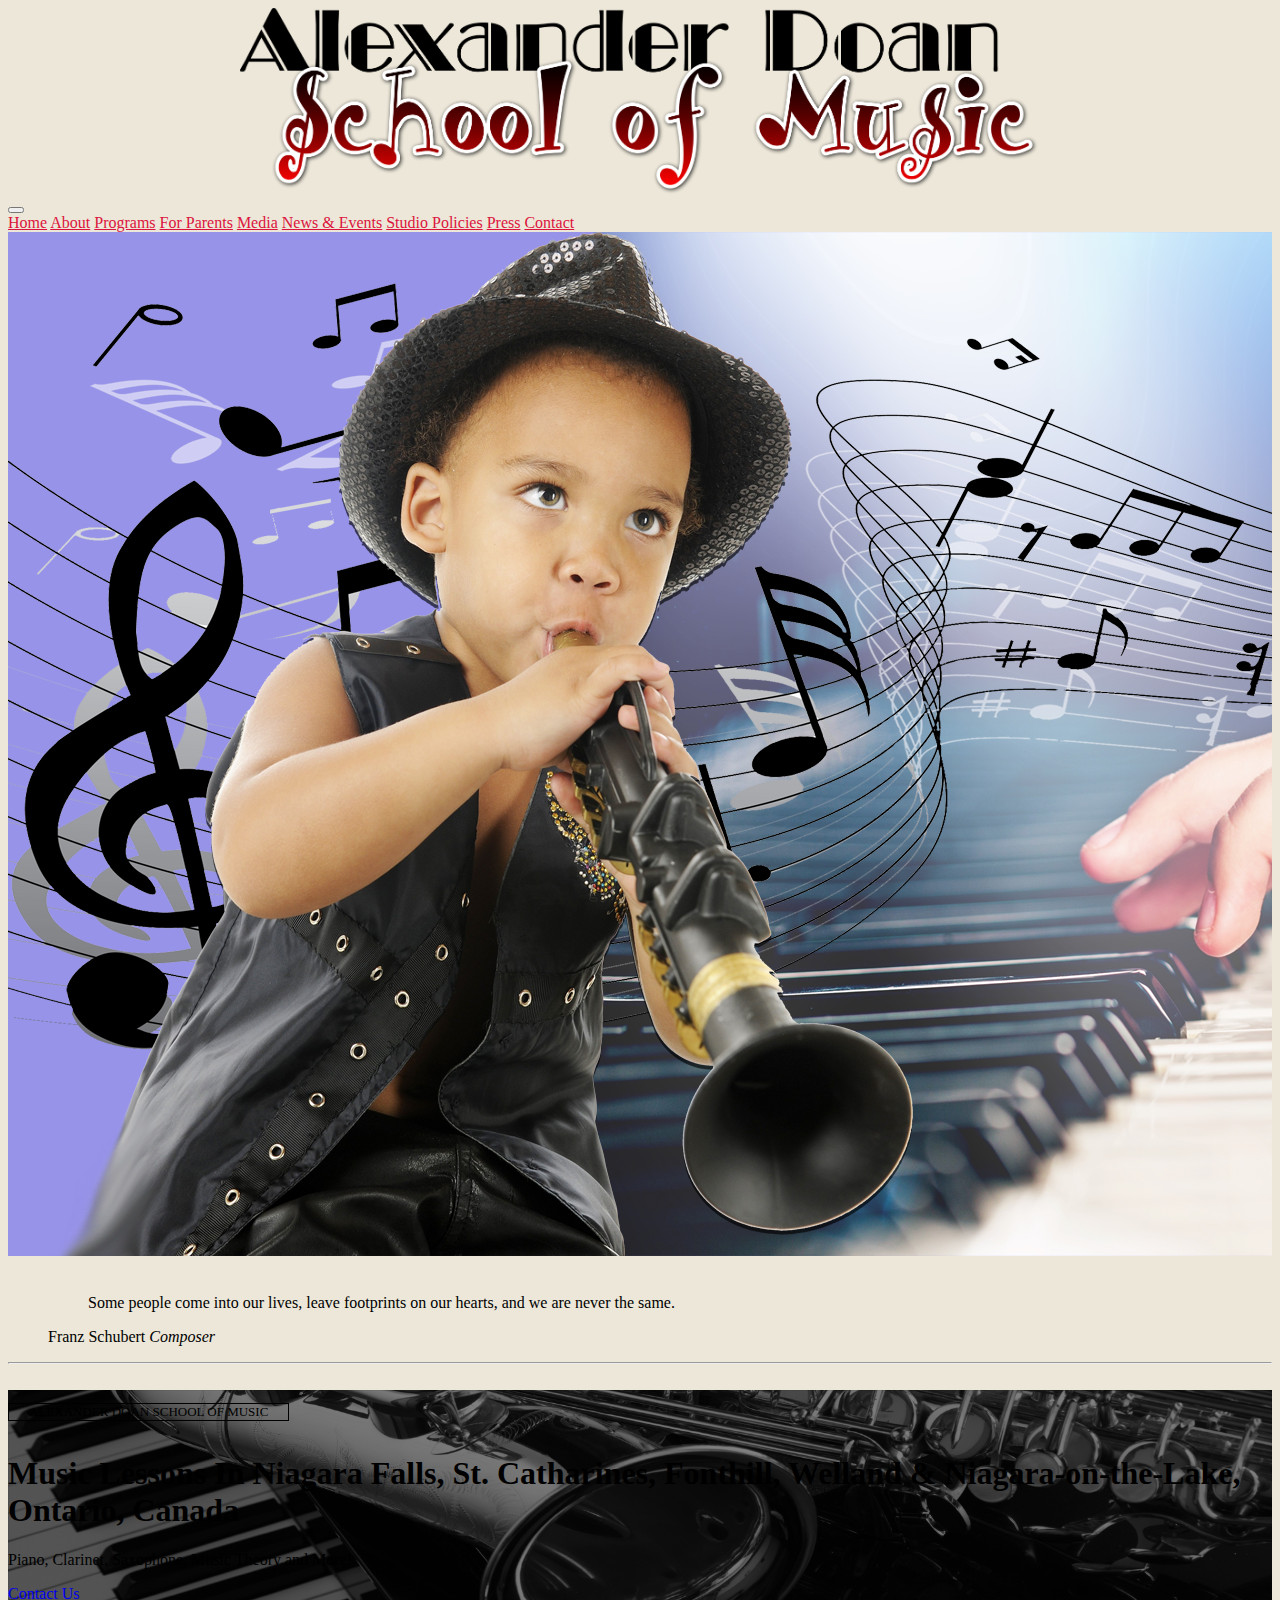
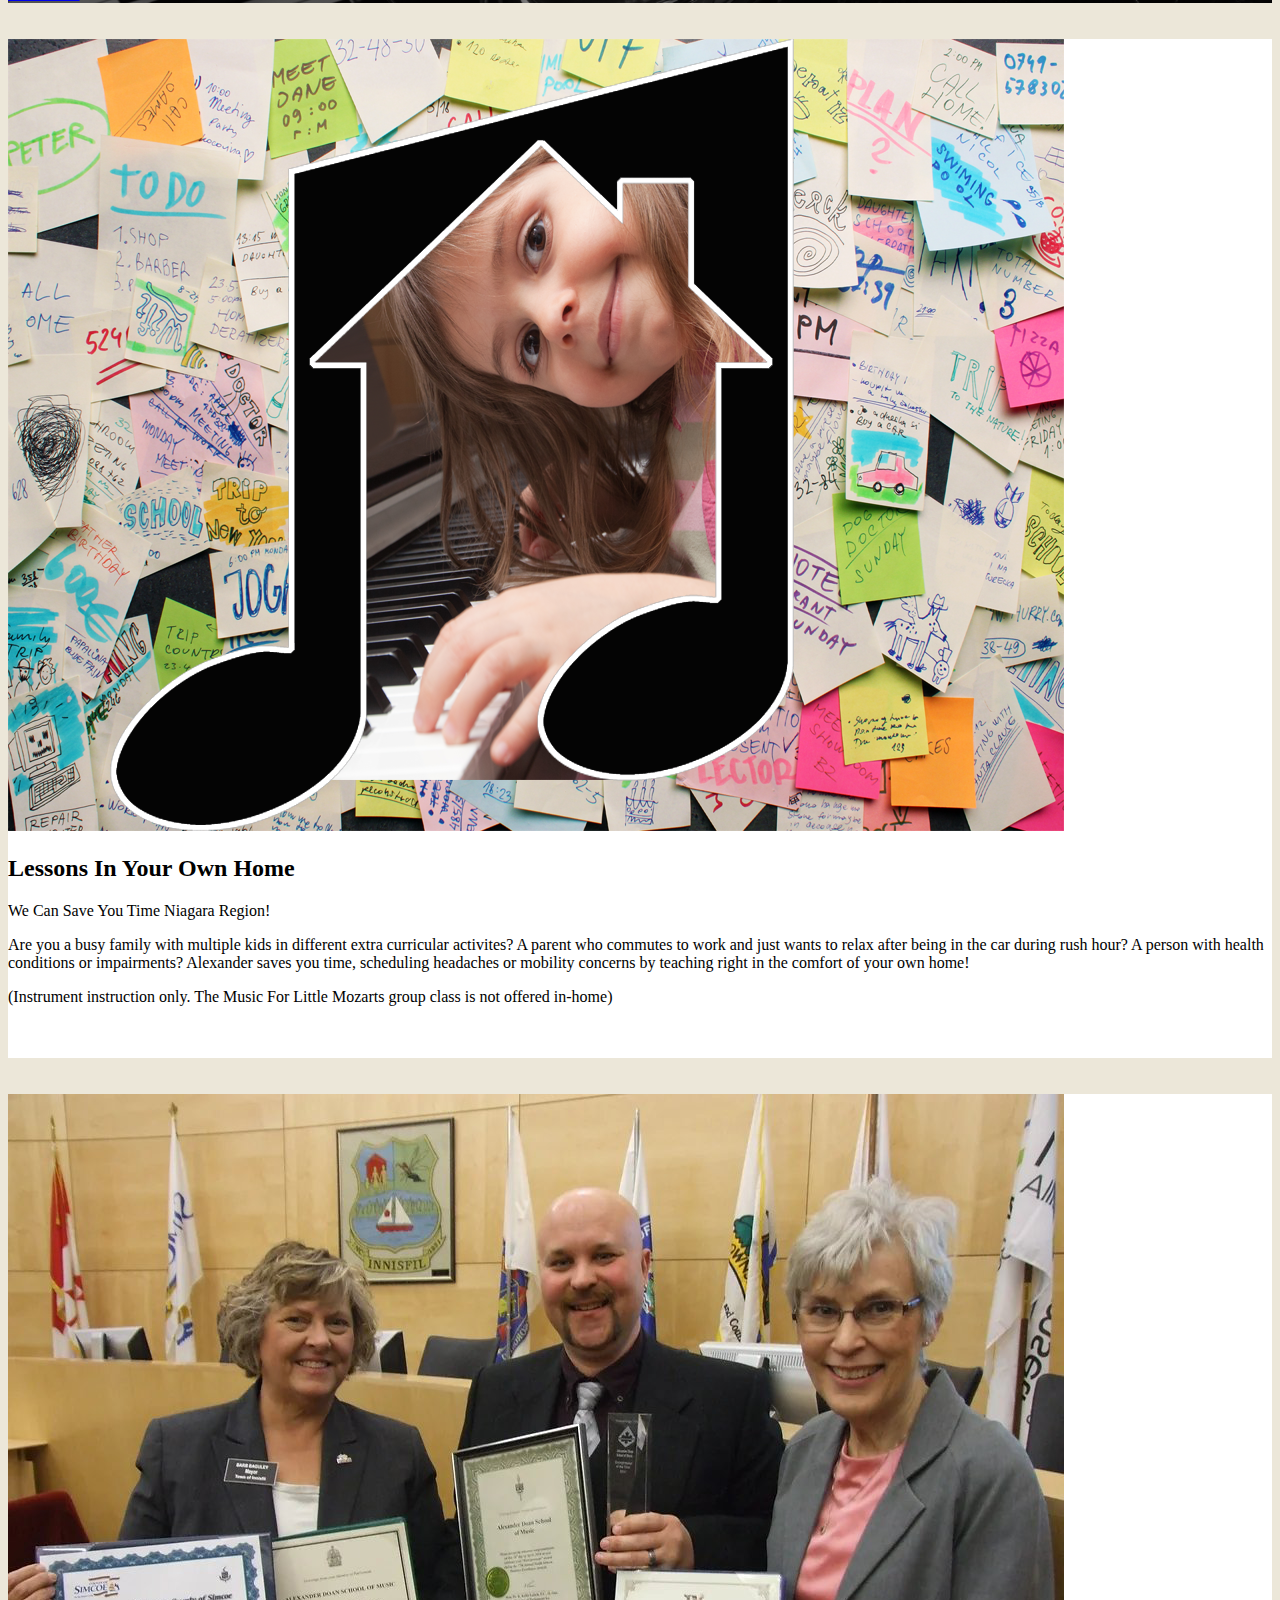
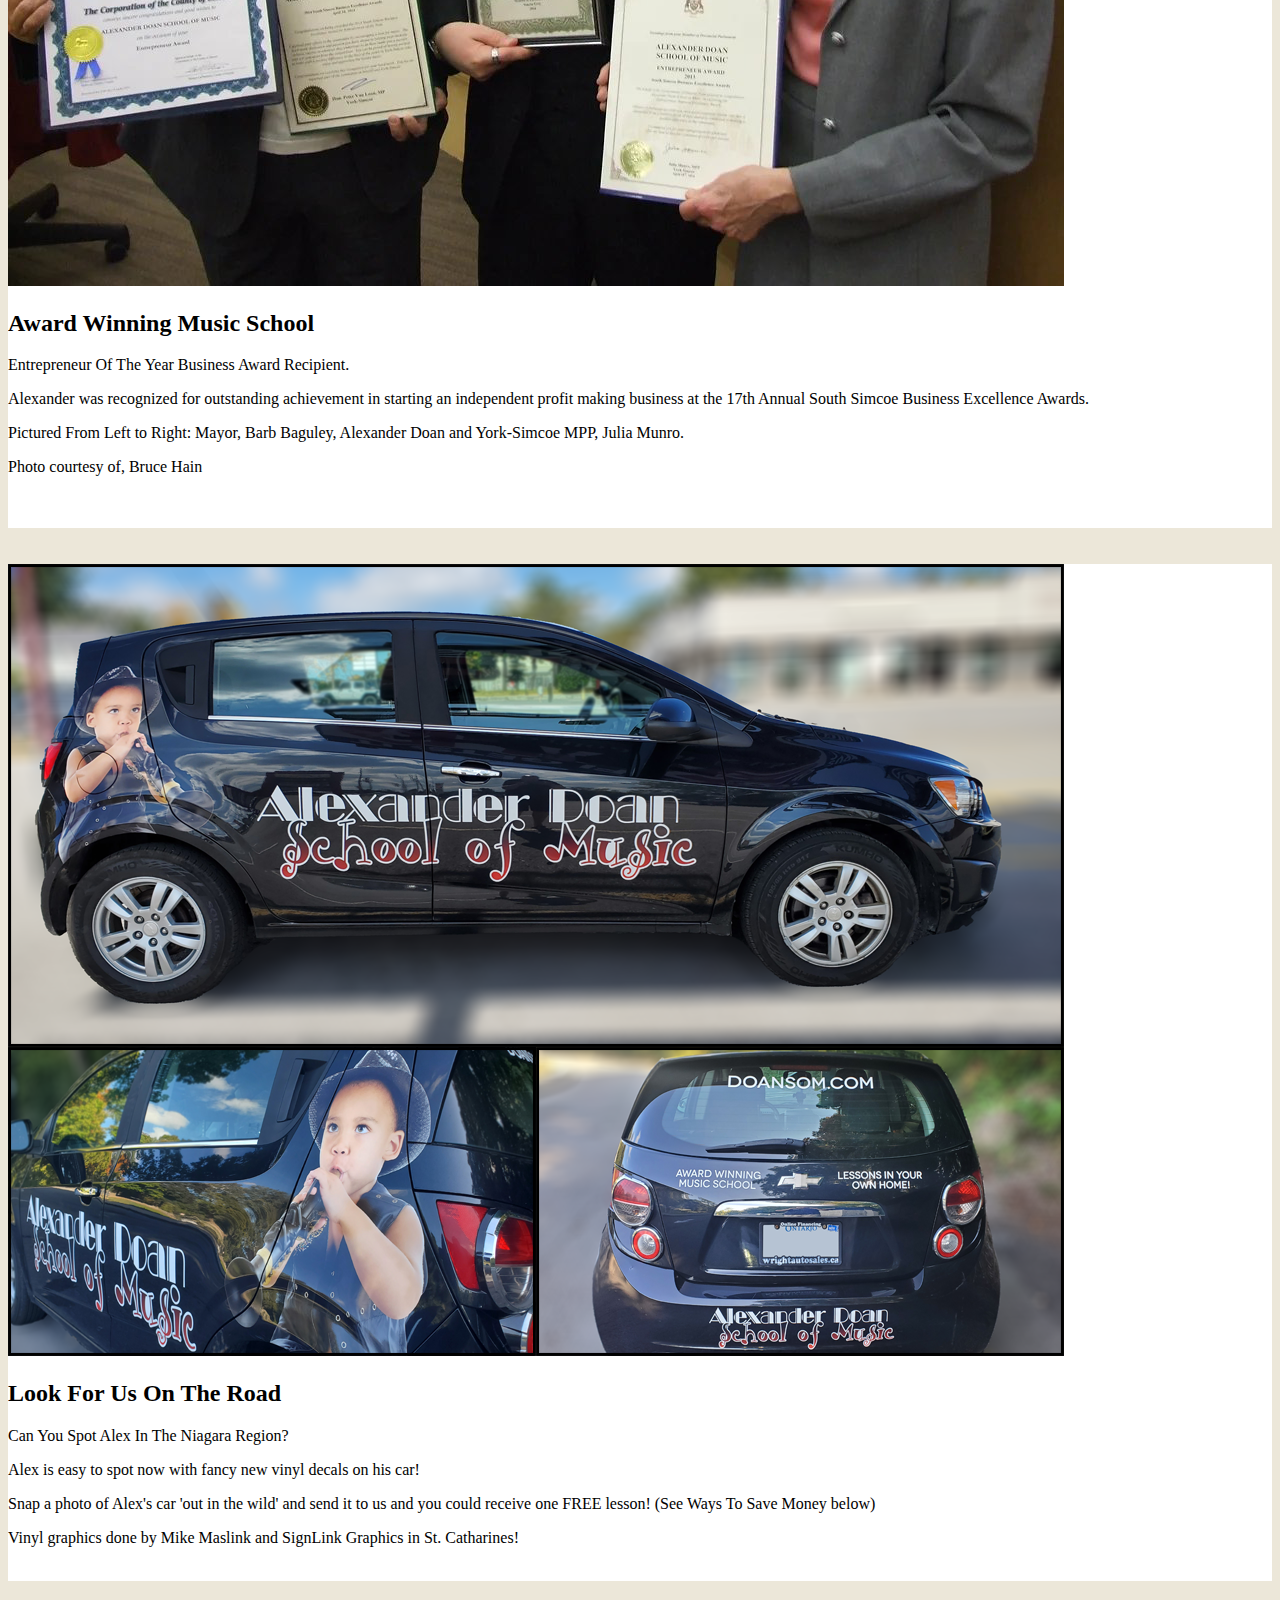
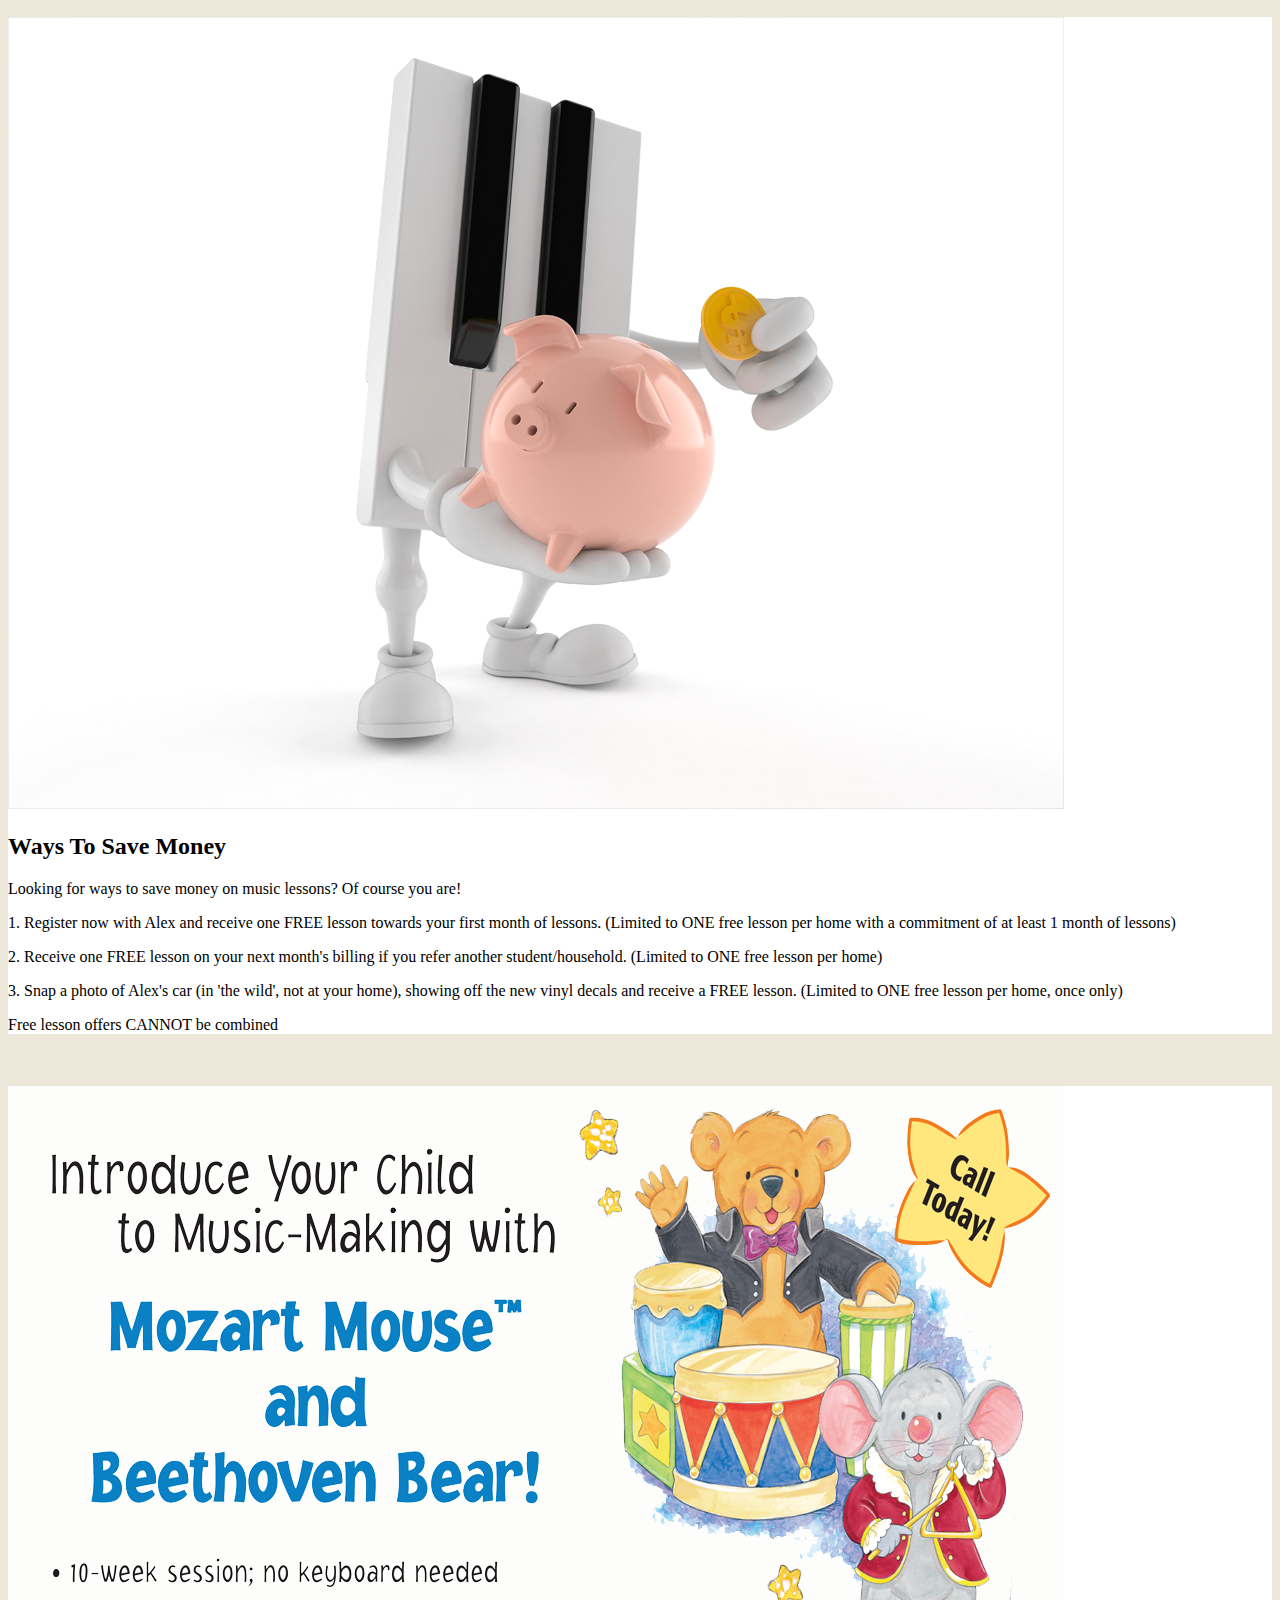
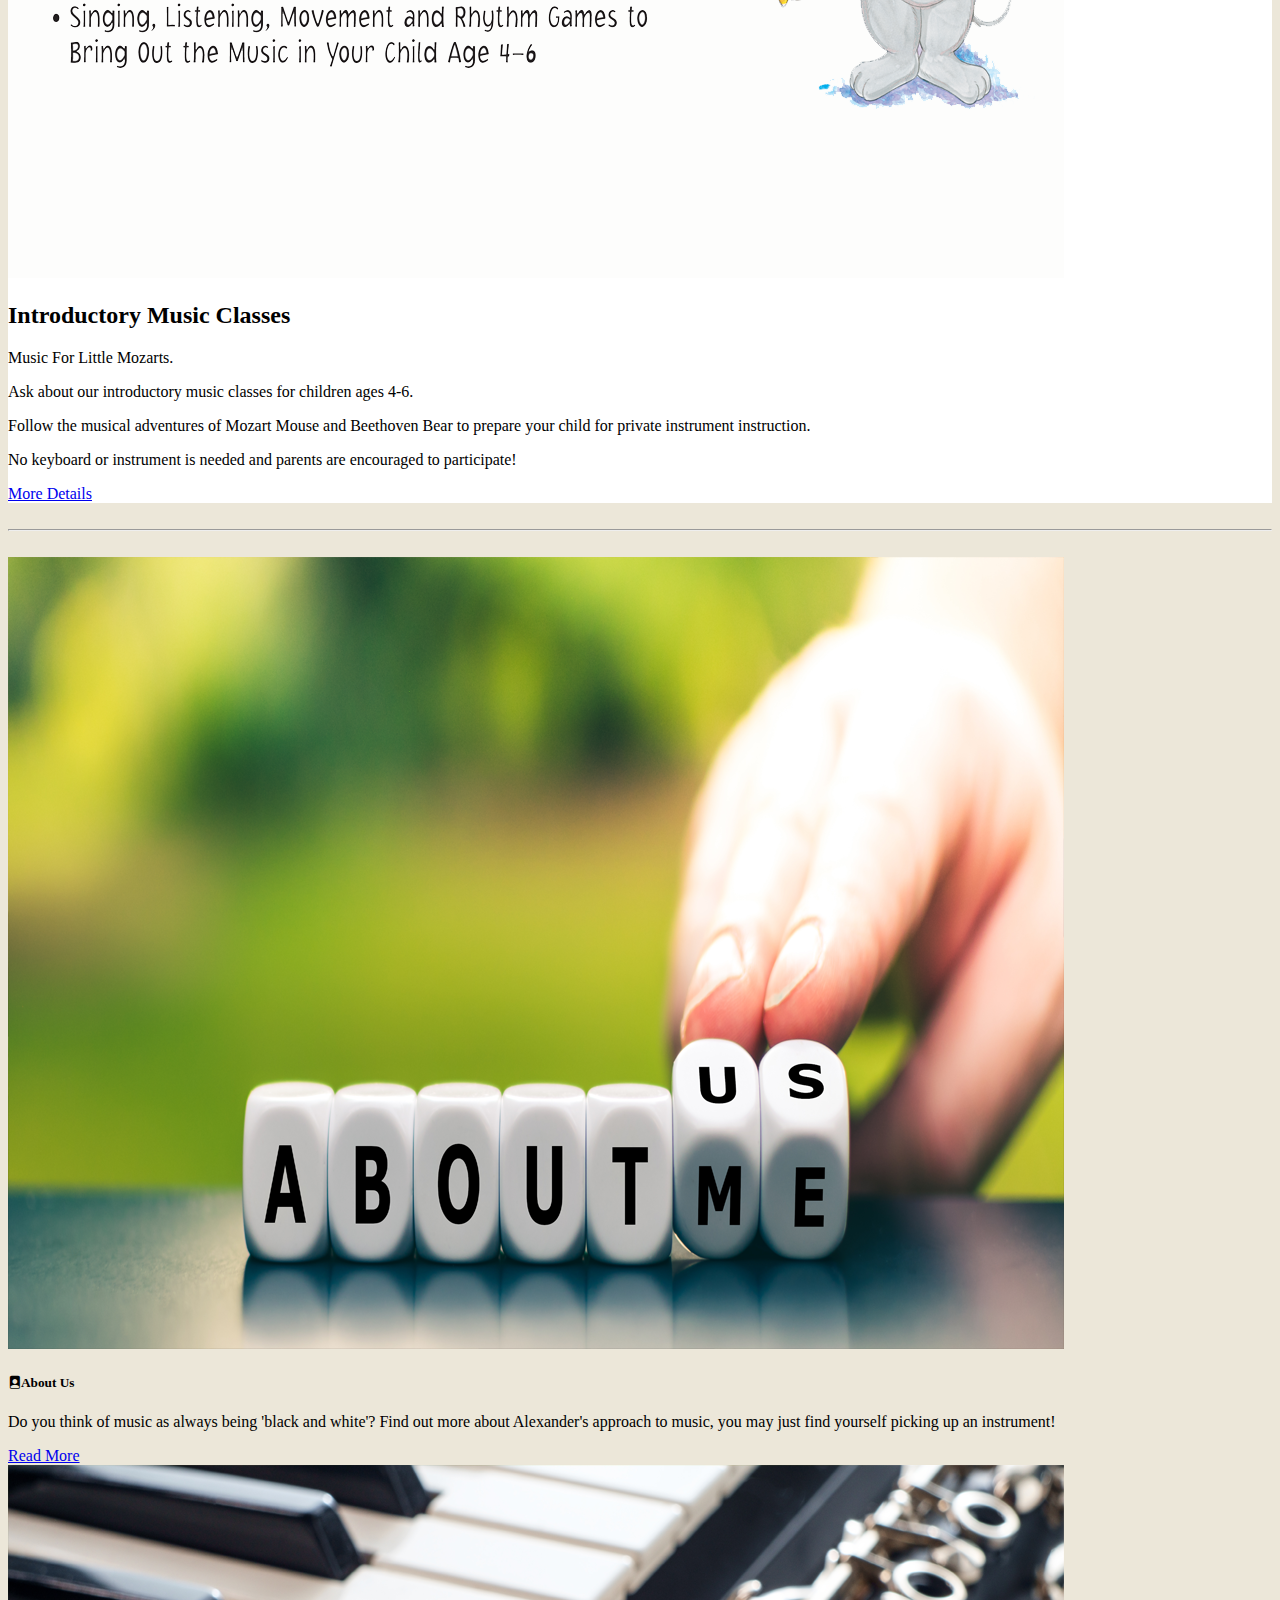
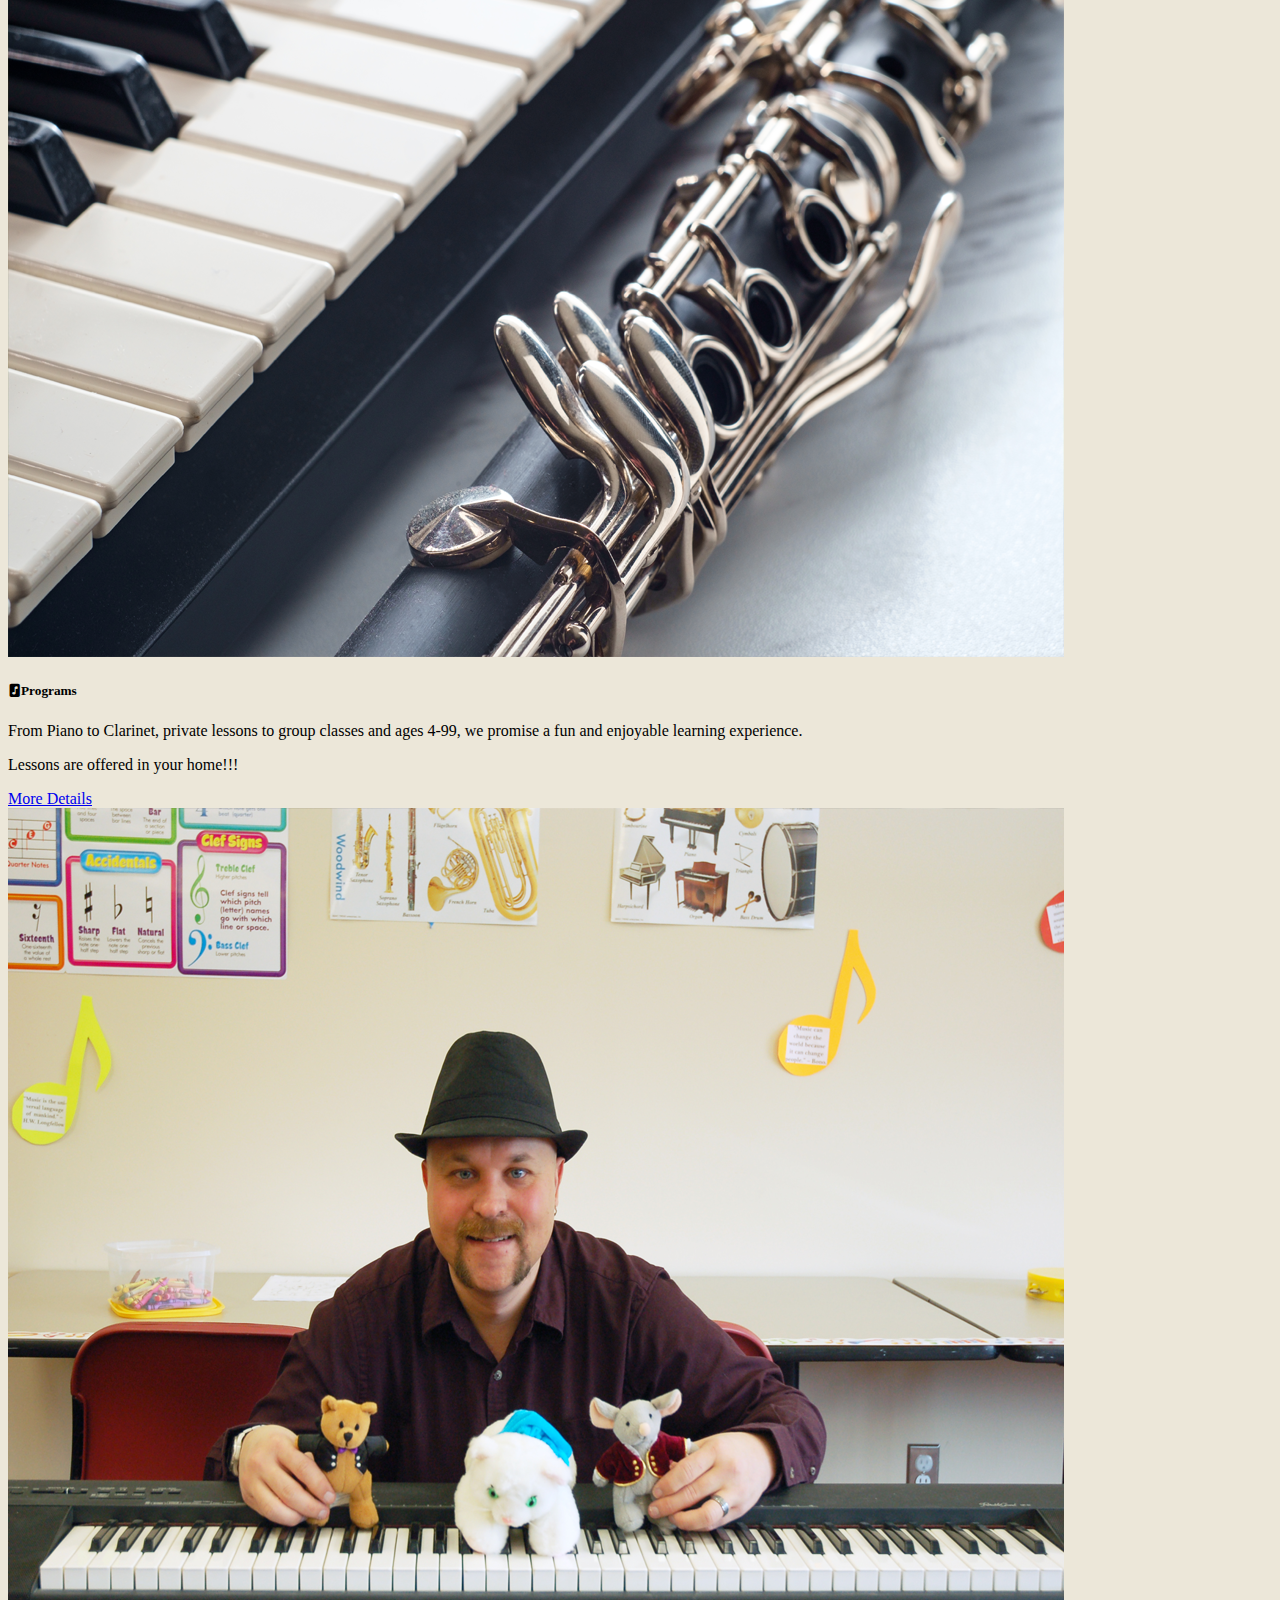
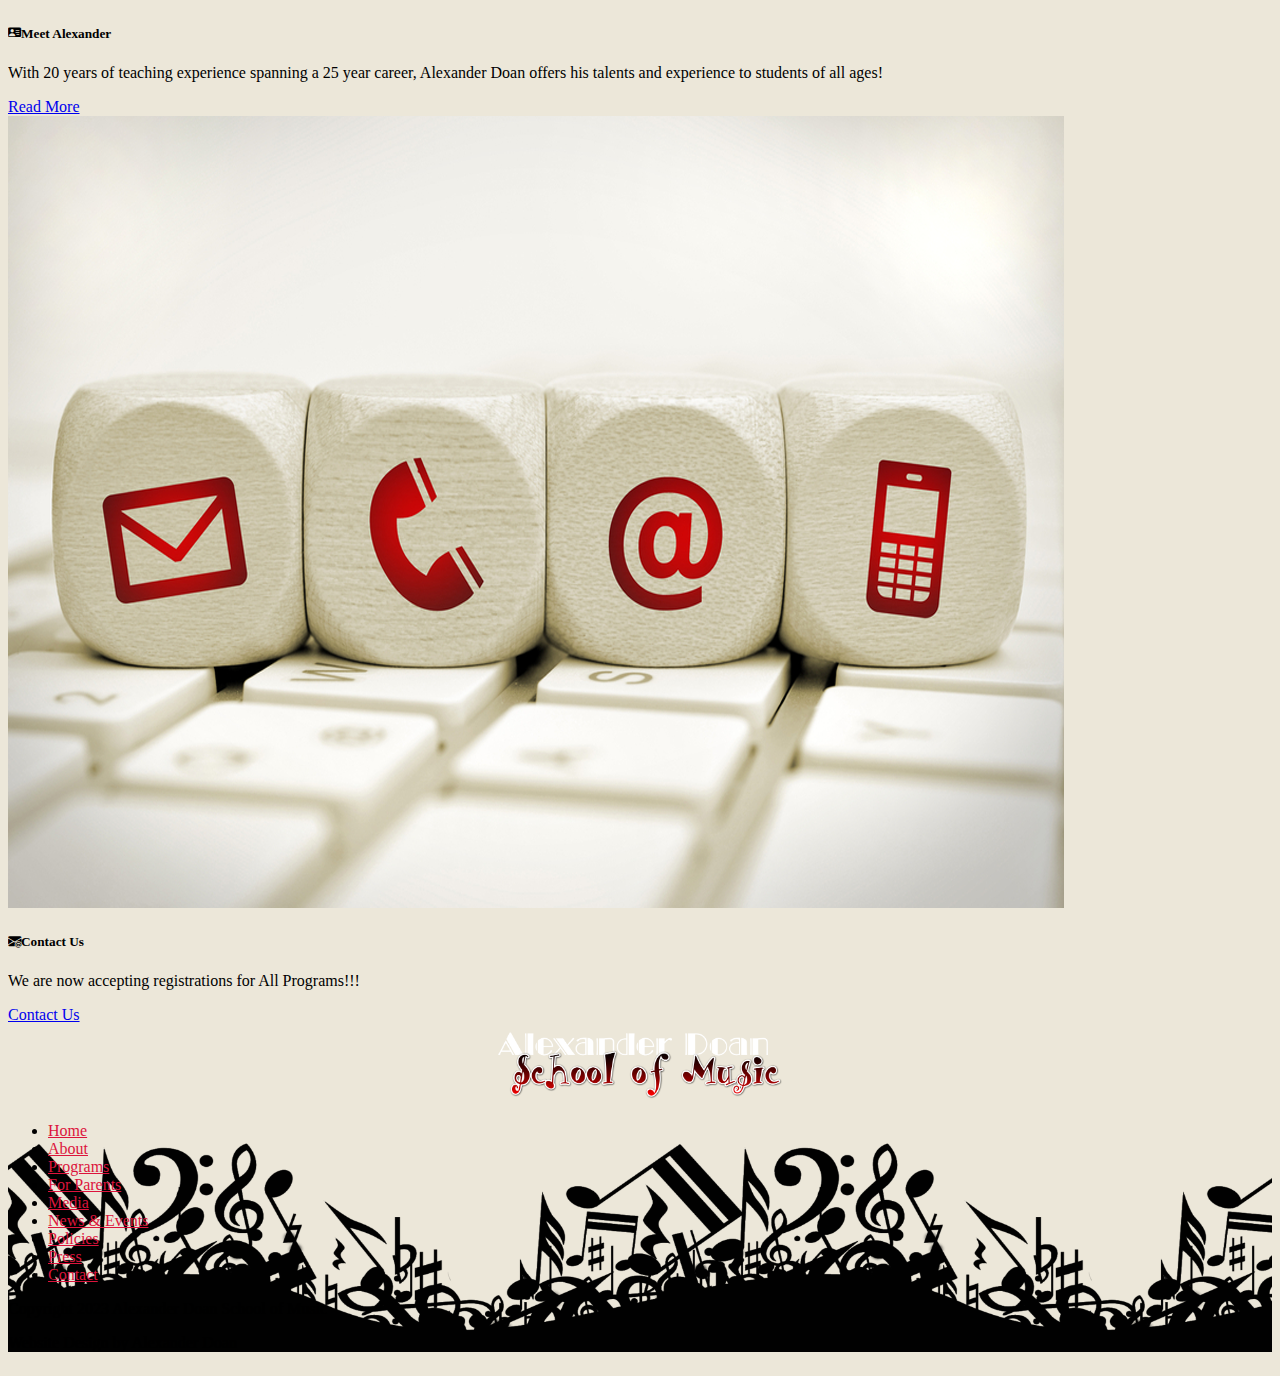
<file: index.html>
<!DOCTYPE html>
<html lang="en">
    <head>
        <!-- Google tag (gtag.js) -->
<script async src="https://www.googletagmanager.com/gtag/js?id=G-T7PX1150NE"></script>
<script>
  window.dataLayer = window.dataLayer || [];
  function gtag(){dataLayer.push(arguments);}
  gtag('js', new Date());

  gtag('config', 'G-T7PX1150NE');
</script>
        <meta charset="utf-8">
        <meta name="viewport" content="width=device-width, initial-scale=1">
        <meta name="keywords" content="music lessons, piano, clarinet, saxophone, Niagara Falls, St. Catharines, Niagara-on-the-Lake, Fonthill, Welland, Ontario, Canada, Niagara Region, music instruction, music, Alexander Doan, music teacher">
        <meta name="description" content="Alexander Doan School of Music offers music lessons for Piano, Clarinet, Saxophone, Music Theory and more.  Lessons are in your own home!">
        <meta name="robots" content="all">
        <meta name="google-site-verification" content="Dcryvar6fLwyhswrfQ6xYIkgbibzPujniLvph6fnlgU" />
        <title>Alexander Doan School of Music - Music Lessons In Niagara Falls, St. Catharines, Fonthill, Welland and Niagara-on-the-Lake, Ontario, Canada</title>
        <link rel="canonical" href="https://www.doansom.com/" />
        <meta property="og:site_name" content="Alexander Doan School of Music" />
        <meta property="og:title" content="Alexander Doan School of Music - Lessons In Your Own Home" />
        <meta property="og:url" content="https://www.doansom.com/" />
        <meta property="og:type" content="website" />
        <meta property="og:description" content="Alexander Doan School of Music offers music lessons for Piano, Clarinet, Saxophone, Music Theory and more. Lessons are in your own home!" />
        <meta property="og:image" content="https://www.doansom.com/images/og12600.png" />
        <meta name="twitter:card" content="summary_large_image" />
        <meta name="twitter:site" content="@alexander_doan" />
        <meta name="twitter:title" content="Alexander Doan School of Music - Lessons In Your Own Home" />
        <meta name="twitter:url" content="https://www.doansom.com/" />
        <meta name="twitter:description" content="Alexander Doan School of Music offers music lessons for Piano, Clarinet, Saxophone, Music Theory and more. Lessons are in your own home!" />
        <meta name="twitter:image" content="https://www.doansom.com/images/og12600.png" />
        <link rel="icon" type="image/x-icon" href="images/favicon.ico">
        <link href="https://cdn.jsdelivr.net/npm/bootstrap@5.3.0-alpha1/dist/css/bootstrap.min.css" rel="stylesheet" integrity="sha384-GLhlTQ8iRABdZLl6O3oVMWSktQOp6b7In1Zl3/Jr59b6EGGoI1aFkw7cmDA6j6gD" crossorigin="anonymous">
        <link rel="stylesheet" href="https://cdn.jsdelivr.net/npm/bootstrap-icons@1.10.5/font/bootstrap-icons.css">
        <link rel="stylesheet" href="css/index.css">

    </head>
    <body>
        <header class="bg-light">
            <img src="images/asomlogo.png" class="img-fluid" alt="Logo Header" width="800">
            <nav class="navbar navbar-expand-lg navbar-dark bg-dark">
                <div class="container-fluid">
                  <button class="navbar-toggler" type="button" data-bs-toggle="collapse" data-bs-target="#navbarNavAltMarkup" aria-controls="navbarNavAltMarkup" aria-expanded="false" aria-label="Toggle navigation">
                    <span class="navbar-toggler-icon"></span>
                  </button>
                  <div class="collapse navbar-collapse justify-content-center show" id="navbarNavAltMarkup">
                    <div class="navbar-nav">
                      <a class="nav-link active px-3" aria-current="page" href="https://www.doansom.com/">Home</a>
                      <a class="nav-link px-3" href="about.html">About</a>
                      <a class="nav-link px-3" href="programs.html">Programs</a>
                      <a class="nav-link px-3" href="parents.html">For Parents</a>
                      <a class="nav-link px-3" href="media.html">Media</a>
                      <a class="nav-link px-3" href="news.html">News & Events</a>
                      <a class="nav-link px-3" href="policies.html">Studio Policies</a>
                      <a class="nav-link px-3" href="press.html">Press</a>
                      <a class="nav-link px-3" href="contact.html">Contact</a>
                    </div>
                  </div>
                </div>
              </nav>          
                   
        </header>

      <main>
        <div>
          <img src="images/webmainpic.png" class="mx-auto d-block img-fluid border border-2 border-dark" alt="Main Page Image">
        </div>
        <br>

        <figure class="text-center">
          <blockquote class="blockquote">
            <p>Some people come into our lives, leave footprints on our hearts, and we are never the same.</p>
          </blockquote>
          <figcaption class="blockquote-footer">
            Franz Schubert <cite title="Source Title">Composer</cite>
          </figcaption>
        </figure>

        <hr class="container border border-danger border-1 opacity-75"><br>

        <div class="container shadow-lg p-3">
          <div class="card text-center text-light infobox">
            <div class="card-body">
              <p class="card-text maintitle fw-bold">Alexander Doan School of Music</p>
              <h1 class="card-title fw-bold">Music Lessons In Niagara Falls, St. Catharines, Fonthill, Welland &amp; Niagara-on-the-Lake, Ontario, Canada</h1>
              <p class="card-text fs-3">Piano, Clarinet, Saxophone, Music Theory and More!</p>
              <a href="contact.html" class="btn btn-primary">Contact Us</a>
            </div>
          </div>
        </div><br><br>

        <section class="container shadow-lg p-3">
          <div class="card-body border border-2 rounded-3 p-2" style="background-color: #ffffff;">
            <div class="clearfix">
            <img src="images/homecard.png" class="col-md-4 float-start mb-0 ms-md-0 me-3 img-fluid" alt="Lessons In Your Home Image">
            <h2 class="card-title fs-1">Lessons In Your Own Home</h2>
            <p class="card-text fs-4">We Can Save You Time Niagara Region!</p>
            <p class="card-text">Are you a busy family with multiple kids in different extra curricular activites?  A parent who commutes to work and just wants to relax after being in the car during rush hour?  A person with health conditions or impairments?  Alexander saves you time, scheduling headaches or mobility concerns by teaching right in the comfort of your own home!</p>
            <p class="card-text fst-italic">(Instrument instruction only.  The Music For Little Mozarts group class is not offered in-home)</p><br><br>
           </div>                 
          </div><br><br>      
            <div class="card-body border border-2 rounded-3 p-2" style="background-color: #ffffff;">
                <div class="clearfix">
                <img src="images/awardcard.png" class="col-md-4 float-start mb-0 ms-md-0 me-3 img-fluid" alt="Award Image">
                <h2 class="card-title fs-1">Award Winning Music School</h2>
                <p class="card-text fs-4">Entrepreneur Of The Year Business Award Recipient.</p>
                <p class="card-text">Alexander was recognized for outstanding achievement in starting an independent profit making business at the 17th Annual South Simcoe Business Excellence Awards.</p>
                <p class="card-text">Pictured From Left to Right: Mayor, Barb Baguley, Alexander Doan and York-Simcoe MPP, Julia Munro.</p>
                <p class="card-text fst-italic">Photo courtesy of, Bruce Hain</p><br><br>                 
              </div>
            </div><br><br>
          <div class="card-body border border-2 rounded-3 p-2" style="background-color: #ffffff;">
            <div class="clearfix">
            <img src="images/carcard.png" class="col-md-4 float-start mb-0 ms-md-0 me-3 img-fluid" alt="Alex's Car Image">
            <h2 class="card-title fs-1">Look For Us On The Road</h2>
            <p class="card-text fs-4">Can You Spot Alex In The Niagara Region?</p>
            <p class="card-text">Alex is easy to spot now with fancy new vinyl decals on his car!</p>
            <p class="card-text">Snap a photo of Alex's car 'out in the wild' and send it to us and you could receive one FREE lesson! (See Ways To Save Money below)</p>
            <p class="card-text fst-italic">Vinyl graphics done by Mike Maslink and SignLink Graphics in St. Catharines!</p><br>
           </div>                 
          </div><br><br>
          <div class="card-body border border-2 rounded-3 p-2" style="background-color: #ffffff;">
            <div class="clearfix">
            <img src="images/savecard.png" class="col-md-4 float-start mb-0 ms-md-0 me-3 img-fluid" alt="Piano Keys Save Money Image">
            <h2 class="card-title fs-1">Ways To Save Money</h2>
            <p class="card-text fs-4">Looking for ways to save money on music lessons?  Of course you are!</p>
            <p class="card-text">1. Register now with Alex and receive one FREE lesson towards your first month of lessons. (Limited to ONE free lesson per home with a commitment of at least 1 month of lessons)</p>
            <p class="card-text">2. Receive one FREE lesson on your next month's billing if you refer another student/household. (Limited to ONE free lesson per home)</p>
            <p class="card-text">3. Snap a photo of Alex's car (in 'the wild', not at your home), showing off the new vinyl decals and receive a FREE lesson. (Limited to ONE free lesson per home, once only)</p>
            <p class="card-text fst-italic fw-bold">Free lesson offers CANNOT be combined</p>
           </div>                 
          </div><br><br>
          <div class="card-body border border-2 rounded-3 p-2" style="background-color: #ffffff;">
            <div class="clearfix">
            <img src="images/mflmcard.png" class="col-md-4 float-start mb-0 ms-md-0 me-3 img-fluid" alt="MFLM Image">
            <h2 class="card-title fs-1">Introductory Music Classes</h2>
            <p class="card-text fs-4">Music For Little Mozarts.</p>
            <p class="card-text">Ask about our introductory music classes for children ages 4-6.</p>
            <p class="card-text">Follow the musical adventures of Mozart Mouse and Beethoven Bear to prepare your child for private instrument instruction.</p>
            <p class="card-text">No keyboard or instrument is needed and parents are encouraged to participate!</p>
            <a href="programs.html" class="btn btn-primary float-start">More Details</a>                 
          </div>
        </div>
        </section><br>                                

        <hr class="container border border-danger border-1 opacity-75"><br>

         <section class="container col-md-8 mx-auto">
          <div class="row">
            <div class="col-sm-3 mb-3 cuscar">
              <div class="card">
                <img src="images/aboutcard.png" class="card-img-top border border-2 border-dark" alt="About Us Card">
                <div class="card-body bg-success bg-opacity-75 border border-2 border-dark">
                  <h5 class="card-title fw-bold"><i class="bi bi-file-person-fill pe-2"></i>About Us</h5>
                  <p class="card-text">Do you think of music as always being 'black and white'?  Find out more about Alexander's approach to music, you may just find yourself picking up an instrument!</p>
                  <a href="about.html" class="btn btn-dark">Read More</a>
                </div>
              </div>
            </div>
            <div class="col-sm-3 mb-3 cuscar">
              <div class="card">
                <img src="images/programcard.png" class="card-img-top border border-2 border-dark" alt="Program Card">
                <div class="card-body bg-primary bg-opacity-75 border border-2 border-dark">
                  <h5 class="card-title fw-bold"><i class="bi bi-file-music-fill pe-2"></i>Programs</h5>
                  <p class="card-text">From Piano to Clarinet, private lessons to group classes and ages 4-99, we promise a fun and enjoyable learning experience.</p><p class="card-text">Lessons are offered in your home!!!</p>
                  <a href="programs.html" class="btn btn-dark">More Details</a>
                </div>
              </div>
            </div>
            <div class="col-sm-3 mb-3 cuscar">
              <div class="card">
                <img src="images/alexcard.png" class="card-img-top border border-2 border-dark" alt="Meet Alex Card">
                <div class="card-body bg-warning bg-opacity-75 border border-2 border-dark">
                  <h5 class="card-title fw-bold"><i class="bi bi-person-vcard-fill pe-2"></i>Meet Alexander</h5>
                  <p class="card-text">With 20 years of teaching experience spanning a 25 year career, Alexander Doan offers his talents and experience to students of all ages!</p>
                  <a href="about.html#Alex" class="btn btn-dark">Read More</a>
                </div>
              </div>
            </div>
            <div class="col-sm-3 mb-3 cuscar">
              <div class="card">
                <img src="images/contactcard.png" class="card-img-top border border-2 border-dark" alt="Contact Card">
                <div class="card-body bg-danger bg-opacity-75 border border-2 border-dark">
                  <h5 class="card-title fw-bold"><i class="bi bi-envelope-at-fill pe-2"></i>Contact Us</h5>
                  <p class="card-text">We are now accepting registrations for All Programs!!!</p>
                  <a href="contact.html" class="btn btn-dark">Contact Us</a>
                </div>
              </div>
            </div>
          </div>     

        </section>  
      </main>

      <footer class="container-fluid py-3 bg-dark">
        <img src="images/asomlogolight.png" class="img-fluid" alt="Logo Footer" width="300">
        
        <ul class="nav justify-content-center border-bottom pb-3 mb-3">
          <li class="nav-item">
            <a class="nav-link px-2 text-light" href="https://www.doansom.com/">Home</a>
          </li>
          <li class="nav-item">
            <a class="nav-link px-2 text-light" href="about.html">About</a>
          </li>
          <li class="nav-item">
            <a class="nav-link px-2 text-light" href="programs.html">Programs</a>
          </li>
          <li class="nav-item">
            <a class="nav-link px-2 text-light" href="parents.html">For Parents</a>
          </li>
          <li class="nav-item">
            <a class="nav-link px-2 text-light" href="media.html">Media</a>
          </li>
          <li class="nav-item">
            <a class="nav-link px-2 text-light" href="news.html">News & Events</a>
          </li>
          <li class="nav-item">
            <a class="nav-link px-2 text-light" href="policies.html">Policies</a>
          </li>
          <li class="nav-item">
            <a class="nav-link px-2 text-light" href="press.html">Press</a>
          </li>
          <li class="nav-item">
            <a class="nav-link px-2 text-light" href="contact.html">Contact</a>
          </li>

        </ul>

        <p class="text-center text-light">Copyright 2023 Alexander Doan School of Music</p>
        <p class="text-center text-light">Website Design by Alexander Doan</p>
        


      </footer>
            

       

            
        














        <script src="https://cdn.jsdelivr.net/npm/@popperjs/core@2.11.6/dist/umd/popper.min.js" integrity="sha384-oBqDVmMz9ATKxIep9tiCxS/Z9fNfEXiDAYTujMAeBAsjFuCZSmKbSSUnQlmh/jp3" crossorigin="anonymous"></script>
        <script src="https://cdn.jsdelivr.net/npm/bootstrap@5.3.0-alpha1/dist/js/bootstrap.min.js" integrity="sha384-mQ93GR66B00ZXjt0YO5KlohRA5SY2XofN4zfuZxLkoj1gXtW8ANNCe9d5Y3eG5eD" crossorigin="anonymous"></script>
    </body>
</html>
</file>
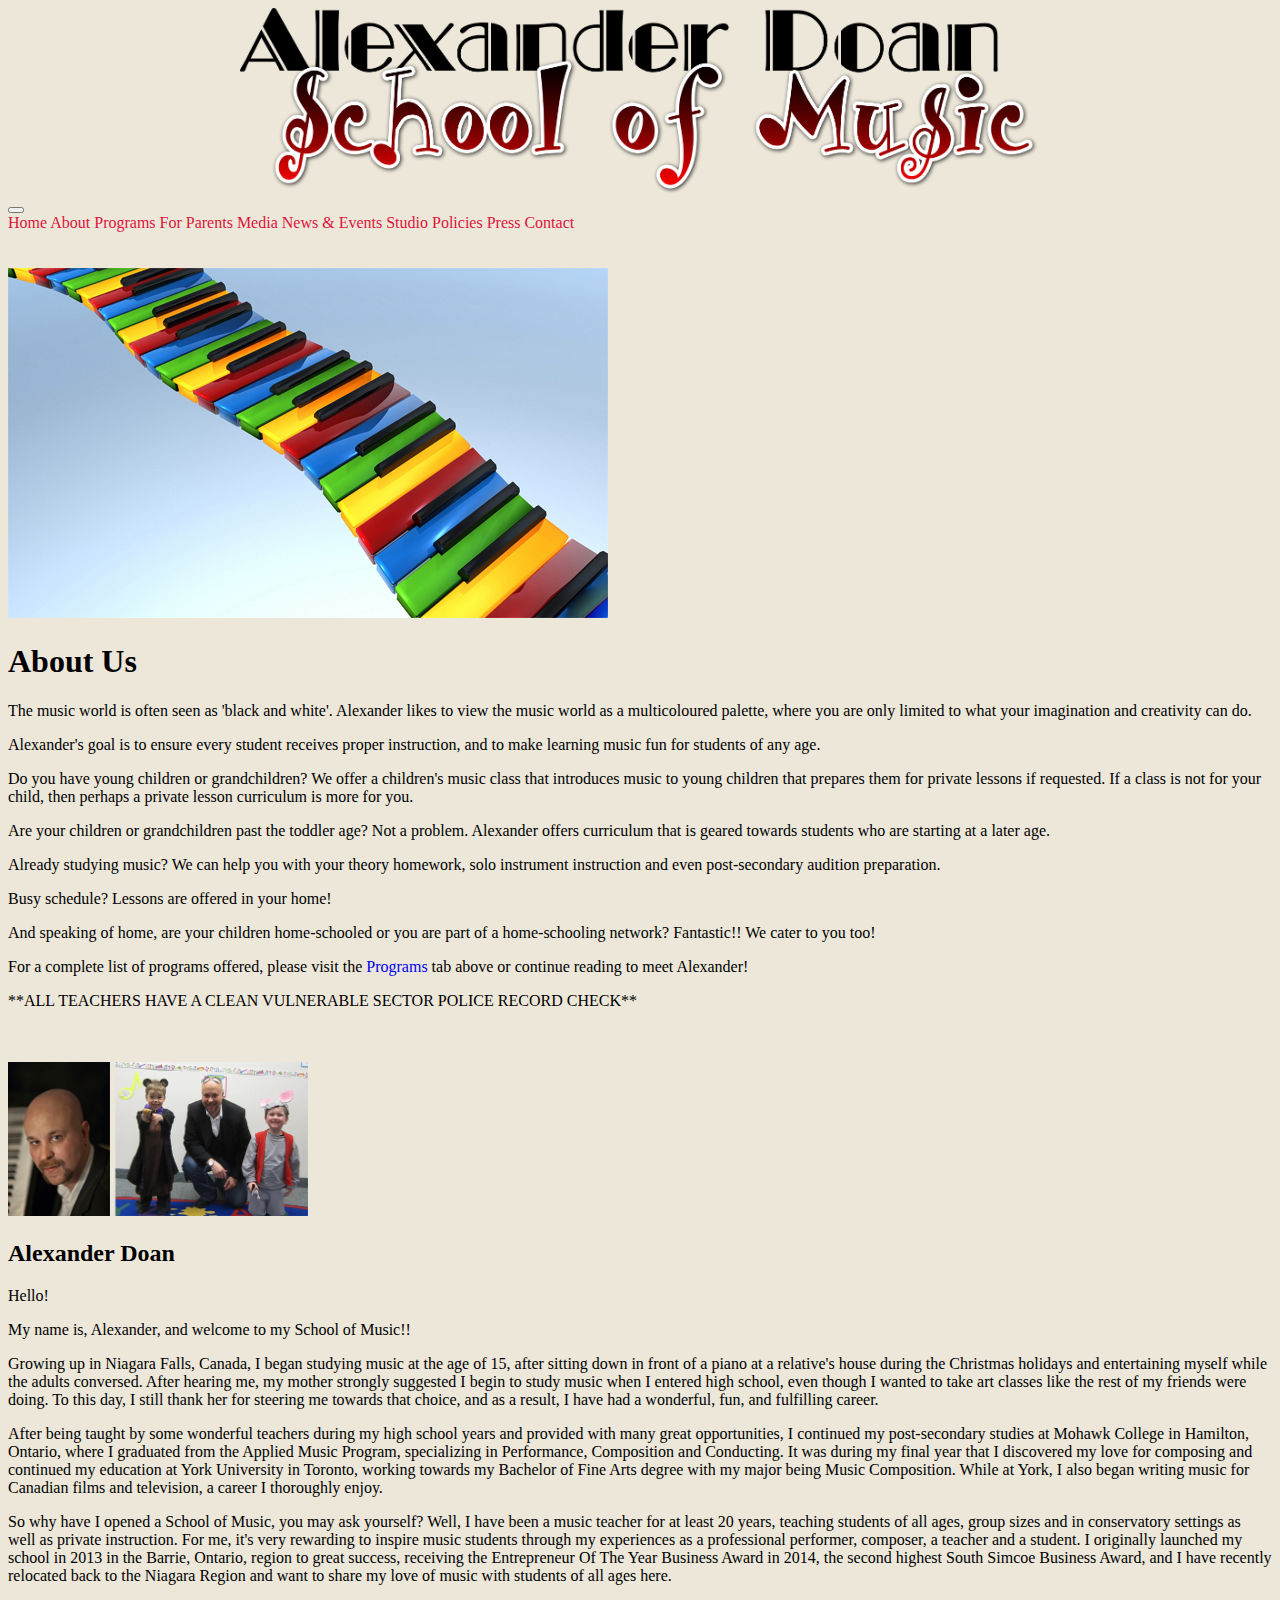
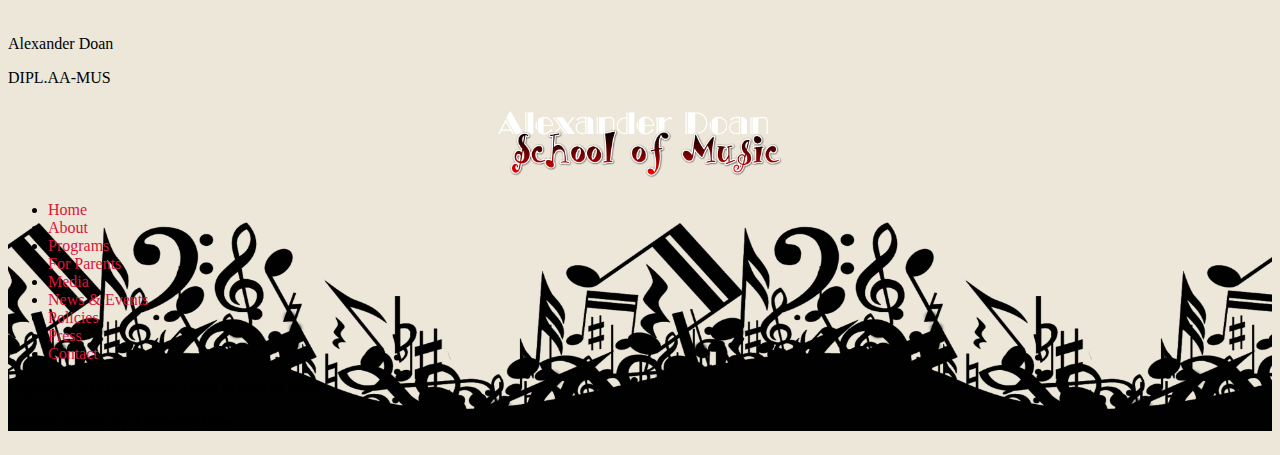
<file: about.html>
<!DOCTYPE html>
<html lang="en">
    <head>
        <!-- Google tag (gtag.js) -->
<script async src="https://www.googletagmanager.com/gtag/js?id=G-T7PX1150NE"></script>
<script>
  window.dataLayer = window.dataLayer || [];
  function gtag(){dataLayer.push(arguments);}
  gtag('js', new Date());

  gtag('config', 'G-T7PX1150NE');
</script>
        <meta charset="utf-8">
        <meta name="viewport" content="width=device-width, initial-scale=1">
        <meta name="keywords" content="music lessons, piano, clarinet, saxophone, theory, Niagara Falls, St. Catharines, Niagara-on-the-Lake, Fonthill, Ontario, Canada, Niagara Region, music instruction, music, Alexander Doan, music teacher">
        <meta name="description" content="Alexander Doan School of Music - Learn about Alexander's approach to teaching and meet Alexander himself!">
        <meta name="robots" content="all">
        <title>Alexander Doan School of Music - About</title>
        <link rel="canonical" href="https://www.doansom.com/about.html" />
        <meta property="og:site_name" content="Alexander Doan School of Music" />
        <meta property="og:title" content="Alexander Doan School of Music - About Us" />
        <meta property="og:url" content="https://www.doansom.com/about.html" />
        <meta property="og:type" content="website" />
        <meta property="og:description" content="Learn about Alexander's approach to teaching and meet Alexander himself!" />
        <meta property="og:image" content="https://www.doansom.com/images/og12600.png" />
        <meta name="twitter:card" content="summary_large_image" />
        <meta name="twitter:site" content="@alexander_doan" />
        <meta name="twitter:title" content="Alexander Doan School of Music - About Us" />
        <meta name="twitter:url" content="https://www.doansom.com/about.html" />
        <meta name="twitter:description" content="Learn about Alexander's approach to teaching and meet Alexander himself!" />
        <meta name="twitter:image" content="https://www.doansom.com/images/og12600.png" />
        <link rel="icon" type="image/x-icon" href="images/favicon.ico">
        <link href="https://cdn.jsdelivr.net/npm/bootstrap@5.3.0-alpha1/dist/css/bootstrap.min.css" rel="stylesheet" integrity="sha384-GLhlTQ8iRABdZLl6O3oVMWSktQOp6b7In1Zl3/Jr59b6EGGoI1aFkw7cmDA6j6gD" crossorigin="anonymous">
        <link rel="stylesheet" href="https://cdn.jsdelivr.net/npm/bootstrap-icons@1.10.5/font/bootstrap-icons.css">
        <link rel="stylesheet" href="css/about.css">

    </head>
    <body>
        <header class="bg-light">
            <img src="images/asomlogo.png" class="img-fluid" alt="Logo Header" width="800">
            <nav class="navbar navbar-expand-lg navbar-dark bg-dark">
                <div class="container-fluid">
                  <button class="navbar-toggler" type="button" data-bs-toggle="collapse" data-bs-target="#navbarNavAltMarkup" aria-controls="navbarNavAltMarkup" aria-expanded="false" aria-label="Toggle navigation">
                    <span class="navbar-toggler-icon"></span>
                  </button>
                  <div class="collapse navbar-collapse justify-content-center show" id="navbarNavAltMarkup">
                    <div class="navbar-nav">
                      <a class="nav-link px-3" href="https://www.doansom.com/">Home</a>
                      <a class="nav-link active px-3" aria-current="page" href="about.html">About</a>
                      <a class="nav-link px-3" href="programs.html">Programs</a>
                      <a class="nav-link px-3" href="parents.html">For Parents</a>
                      <a class="nav-link px-3" href="media.html">Media</a>
                      <a class="nav-link px-3" href="news.html">News & Events</a>
                      <a class="nav-link px-3" href="policies.html">Studio Policies</a>
                      <a class="nav-link px-3" href="press.html">Press</a>
                      <a class="nav-link px-3" href="contact.html">Contact</a>
                    </div>
                  </div>
                </div>
              </nav>          
                   
        </header>

        <main><br><br>
         
          <section class="container">
            <div class="clearfix">
              <img src="images/colourpiano.png" class="col-md-6 float-md-end mb-3 ms-md-3 border border-2 border-dark shadow-lg" alt="Multi-Coloured Piano">
              <h1 class="fw-bold shadow-lg">About Us</h1>
              <p>The music world is often seen as 'black and white'.  Alexander likes to view the music world as a multicoloured palette, where you are only limited to what your imagination and creativity can do.</p>
              <p>Alexander's goal is to ensure every student receives proper instruction, and to make learning music fun for students of any age.</p>
              <p>Do you have young children or grandchildren?  We offer a children's music class that introduces music to young children that prepares them for private lessons if requested.  If a class is not for your child, then perhaps a private lesson curriculum is more for you.</p>
              <p>Are your children or grandchildren past the toddler age?  Not a problem.  Alexander offers curriculum that is geared towards students who are starting at a later age.</p>
              <p>Already studying music?  We can help you with your theory homework, solo instrument instruction and even post-secondary audition preparation.</p>
              <p>Busy schedule?  Lessons are offered in your home!</p>
              <p>And speaking of home, are your children home-schooled or you are part of a home-schooling network?  Fantastic!! We cater to you too!</p>
              <p>For a complete list of programs offered, please visit the <a class="link-danger fw-bold" href="programs.html">Programs</a> tab above or continue reading to meet Alexander!</p>
              <p class="text-warning bg-dark text-center">**ALL TEACHERS HAVE A CLEAN VULNERABLE SECTOR POLICE RECORD CHECK**</p>

            </div>
          </section><br><br>

          <section class="container">
            <div class="clearfix">
              <img src="images/alex.png" class="col-md-6 float-md-end mb-3 ms-md-3 border border-2 border-dark shadow-lg" alt="Multi-Coloured Piano" width="300">
              <h2 class="fw-bold shadow-lg">Alexander Doan</h2>
              <p id="Alex">Hello!</p>
              <p>My name is, Alexander, and welcome to my School of Music!!</p>
              <p>Growing up in Niagara Falls, Canada, I began studying music at the age of 15, after sitting down in front of a piano at a relative's house during the Christmas holidays and entertaining myself while the adults conversed.  After hearing me, my mother strongly suggested I begin to study music when I entered high school, even though I wanted to take art classes like the rest of my friends were doing.  To this day, I still thank her for steering me towards that choice, and as a result, I have had a wonderful, fun, and fulfilling career.</p>
              <p>After being taught by some wonderful teachers during my high school years and provided with many great opportunities, I continued my post-secondary studies at Mohawk College in Hamilton, Ontario, where I graduated from the Applied Music Program, specializing in Performance, Composition and Conducting.  It was during my final year that I discovered my love for composing and continued my education at York University in Toronto, working towards my Bachelor of Fine Arts degree with my major being Music Composition.  While at York, I also began writing music for Canadian films and television, a career I thoroughly enjoy.</p>
              <p>So why have I opened a School of Music, you may ask yourself?  Well, I have been a music teacher for at least 20 years, teaching students of all ages, group sizes and in conservatory settings as well as private instruction.  For me, it's very rewarding to inspire music students through my experiences as a professional performer, composer, a teacher and a student. I originally launched my school in 2013 in the Barrie, Ontario, region to great success, receiving the Entrepreneur Of The Year Business Award in 2014, the second highest South Simcoe Business Award, and I have recently relocated back to the Niagara Region and want to share my love of music with students of all ages here.</p><br>
              <p>Alexander Doan</p>
              <p>DIPL.AA-MUS</p>
              

            </div>
          </section>






        </main>

      












        <footer class="container-fluid py-3 bg-dark">
          <img src="images/asomlogolight.png" class="img-fluid" alt="Logo Footer" width="300">
          
          <ul class="nav justify-content-center border-bottom pb-3 mb-3">
            <li class="nav-item">
              <a class="nav-link px-2 text-light" href="https://www.doansom.com/">Home</a>
            </li>
            <li class="nav-item">
              <a class="nav-link px-2 text-light" href="about.html">About</a>
            </li>
            <li class="nav-item">
              <a class="nav-link px-2 text-light" href="programs.html">Programs</a>
            </li>
            <li class="nav-item">
              <a class="nav-link px-2 text-light" href="parents.html">For Parents</a>
            </li>
            <li class="nav-item">
              <a class="nav-link px-2 text-light" href="media.html">Media</a>
            </li>
            <li class="nav-item">
              <a class="nav-link px-2 text-light" href="news.html">News & Events</a>
            </li>
            <li class="nav-item">
              <a class="nav-link px-2 text-light" href="policies.html">Policies</a>
            </li>
            <li class="nav-item">
              <a class="nav-link px-2 text-light" href="press.html">Press</a>
            </li>
            <li class="nav-item">
              <a class="nav-link px-2 text-light" href="contact.html">Contact</a>
            </li>
  
          </ul>
  
          <p class="text-center text-light">Copyright 2023 Alexander Doan School of Music</p>
          <p class="text-center text-light">Website Design by Alexander Doan</p>
          
  
  
        </footer>
            

       

            
        














        <script src="https://cdn.jsdelivr.net/npm/@popperjs/core@2.11.6/dist/umd/popper.min.js" integrity="sha384-oBqDVmMz9ATKxIep9tiCxS/Z9fNfEXiDAYTujMAeBAsjFuCZSmKbSSUnQlmh/jp3" crossorigin="anonymous"></script>
        <script src="https://cdn.jsdelivr.net/npm/bootstrap@5.3.0-alpha1/dist/js/bootstrap.min.js" integrity="sha384-mQ93GR66B00ZXjt0YO5KlohRA5SY2XofN4zfuZxLkoj1gXtW8ANNCe9d5Y3eG5eD" crossorigin="anonymous"></script>
    </body>
</html>
</file>
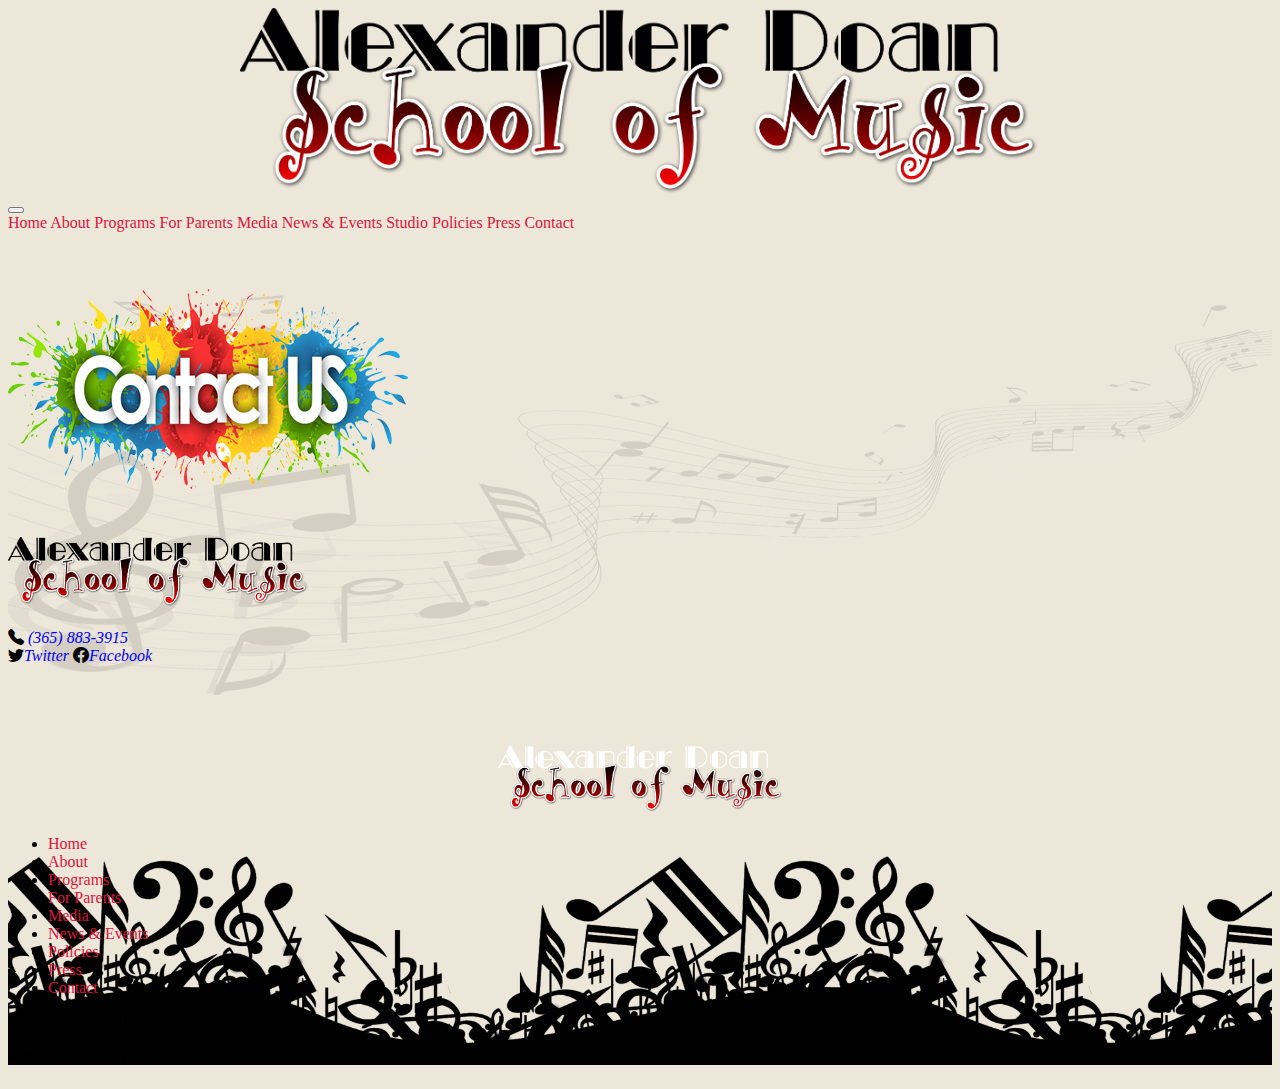
<file: contact.html>
<!DOCTYPE html>
<html lang="en">
    <head>
        <!-- Google tag (gtag.js) -->
<script async src="https://www.googletagmanager.com/gtag/js?id=G-T7PX1150NE"></script>
<script>
  window.dataLayer = window.dataLayer || [];
  function gtag(){dataLayer.push(arguments);}
  gtag('js', new Date());

  gtag('config', 'G-T7PX1150NE');
</script>
        <meta charset="utf-8">
        <meta name="viewport" content="width=device-width, initial-scale=1">
        <meta name="keywords" content="music lessons, piano, clarinet, saxophone, theory, Niagara Falls, St. Catharines, Niagara-on-the-Lake, Fonthill, Ontario, Canada, Niagara Region, music instruction, music, Alexander Doan, music teacher">
        <meta name="description" content="Alexander Doan School of Music - Contact Alexander via the web, email, phone or social media.  Our contact info is here!">
        <meta name="robots" content="all">
        <title>Alexander Doan School of Music - Contact</title>
        <link rel="canonical" href="https://www.doansom.com/contact.html" />
        <meta property="og:site_name" content="Alexander Doan School of Music" />
        <meta property="og:title" content="Alexander Doan School of Music - Contact" />
        <meta property="og:url" content="https://www.doansom.com/contact.html" />
        <meta property="og:type" content="website" />
        <meta property="og:description" content="Contact Alexander via the web, email, phone or social media.  Our contact info is here!" />
        <meta property="og:image" content="https://www.doansom.com/images/og12600.png" />
        <meta name="twitter:card" content="summary_large_image" />
        <meta name="twitter:site" content="@alexander_doan" />
        <meta name="twitter:title" content="Alexander Doan School of Music - Contact" />
        <meta name="twitter:url" content="https://www.doansom.com/contact.html" />
        <meta name="twitter:description" content="Contact Alexander via the web, email, phone or social media.  Our contact info is here!" />
        <meta name="twitter:image" content="https://www.doansom.com/images/og12600.png" />
        <link rel="icon" type="image/x-icon" href="images/favicon.ico">
        <link href="https://cdn.jsdelivr.net/npm/bootstrap@5.3.0-alpha1/dist/css/bootstrap.min.css" rel="stylesheet" integrity="sha384-GLhlTQ8iRABdZLl6O3oVMWSktQOp6b7In1Zl3/Jr59b6EGGoI1aFkw7cmDA6j6gD" crossorigin="anonymous">
        <link rel="stylesheet" href="https://cdn.jsdelivr.net/npm/bootstrap-icons@1.10.5/font/bootstrap-icons.css">
        <link rel="stylesheet" href="css/contact.css">

    </head>
    <body>
        <header class="bg-light">
            <img src="images/asomlogo.png" class="img-fluid" alt="Logo Header" width="800">
            <nav class="navbar navbar-expand-lg navbar-dark bg-dark">
                <div class="container-fluid">
                  <button class="navbar-toggler" type="button" data-bs-toggle="collapse" data-bs-target="#navbarNavAltMarkup" aria-controls="navbarNavAltMarkup" aria-expanded="false" aria-label="Toggle navigation">
                    <span class="navbar-toggler-icon"></span>
                  </button>
                  <div class="collapse navbar-collapse justify-content-center show" id="navbarNavAltMarkup">
                    <div class="navbar-nav">
                      <a class="nav-link px-3" href="https://www.doansom.com/">Home</a>
                      <a class="nav-link px-3" href="about.html">About</a>
                      <a class="nav-link px-3" href="programs.html">Programs</a>
                      <a class="nav-link px-3" href="parents.html">For Parents</a>
                      <a class="nav-link px-3" href="media.html">Media</a>
                      <a class="nav-link px-3" href="news.html">News & Events</a>
                      <a class="nav-link px-3" href="policies.html">Studio Policies</a>
                      <a class="nav-link px-3" href="press.html">Press</a>
                      <a class="nav-link active px-3" aria-current="page" href="contact.html">Contact</a>
                    </div>
                  </div>
                </div>
              </nav>          
                   
        </header>

        <main><br><br>
          <section class="container shadow-lg">
            <div class="container text-center">
            <h1><img src="images/contactus.png" class="img-fluid" alt="Contact Us"></h1>
            </div><br>
            <div class="row row-cols-1 row-cols-sm-2 mx-auto">
              <div class="col text-center">
                <img src="images/asomlogo.png" class="img-fluid" alt="Logo" width="300"><br><br>
                <i class="bi bi-telephone-fill h3"><a href="tel:+1(365)883-3915" class="text-dark"> (365) 883-3915</a></i><br>
                <i class="bi bi-twitter h3 px-3"><a class="text-dark" href="https://twitter.com/alexander_doan" target="_blank">Twitter</a></i>
                <i class="bi bi-facebook h3 px-3"><a class="text-dark" href="https://www.facebook.com/ADOANSOM" target="_blank">Facebook</a></i><br><br>              
              </div>
              <div class="col text-center">
                <script src="https://static.elfsight.com/platform/platform.js" data-use-service-core defer></script>
                <div class="elfsight-app-11c2cbb3-a8f2-4e94-8eb4-f41dd1b28cb6" data-elfsight-app-lazy></div><br>
              </div>              
            </div>

          </section>
        </main><br><br>

      












        <footer class="container-fluid py-3 bg-dark">
          <img src="images/asomlogolight.png" class="img-fluid" alt="Logo Footer" width="300">
          
          <ul class="nav justify-content-center border-bottom pb-3 mb-3">
            <li class="nav-item">
              <a class="nav-link px-2 text-light" href="https://www.doansom.com/">Home</a>
            </li>
            <li class="nav-item">
              <a class="nav-link px-2 text-light" href="about.html">About</a>
            </li>
            <li class="nav-item">
              <a class="nav-link px-2 text-light" href="programs.html">Programs</a>
            </li>
            <li class="nav-item">
              <a class="nav-link px-2 text-light" href="parents.html">For Parents</a>
            </li>
            <li class="nav-item">
              <a class="nav-link px-2 text-light" href="media.html">Media</a>
            </li>
            <li class="nav-item">
              <a class="nav-link px-2 text-light" href="news.html">News & Events</a>
            </li>
            <li class="nav-item">
              <a class="nav-link px-2 text-light" href="policies.html">Policies</a>
            </li>
            <li class="nav-item">
              <a class="nav-link px-2 text-light" href="press.html">Press</a>
            </li>
            <li class="nav-item">
              <a class="nav-link px-2 text-light" href="contact.html">Contact</a>
            </li>
  
          </ul>
  
          <p class="text-center text-light">Copyright 2023 Alexander Doan School of Music</p>
          <p class="text-center text-light">Website Design by Alexander Doan</p>
          
  
  
        </footer>
            

       

            
        














        <script src="https://cdn.jsdelivr.net/npm/@popperjs/core@2.11.6/dist/umd/popper.min.js" integrity="sha384-oBqDVmMz9ATKxIep9tiCxS/Z9fNfEXiDAYTujMAeBAsjFuCZSmKbSSUnQlmh/jp3" crossorigin="anonymous"></script>
        <script src="https://cdn.jsdelivr.net/npm/bootstrap@5.3.0-alpha1/dist/js/bootstrap.min.js" integrity="sha384-mQ93GR66B00ZXjt0YO5KlohRA5SY2XofN4zfuZxLkoj1gXtW8ANNCe9d5Y3eG5eD" crossorigin="anonymous"></script>
    </body>
</html>
</file>
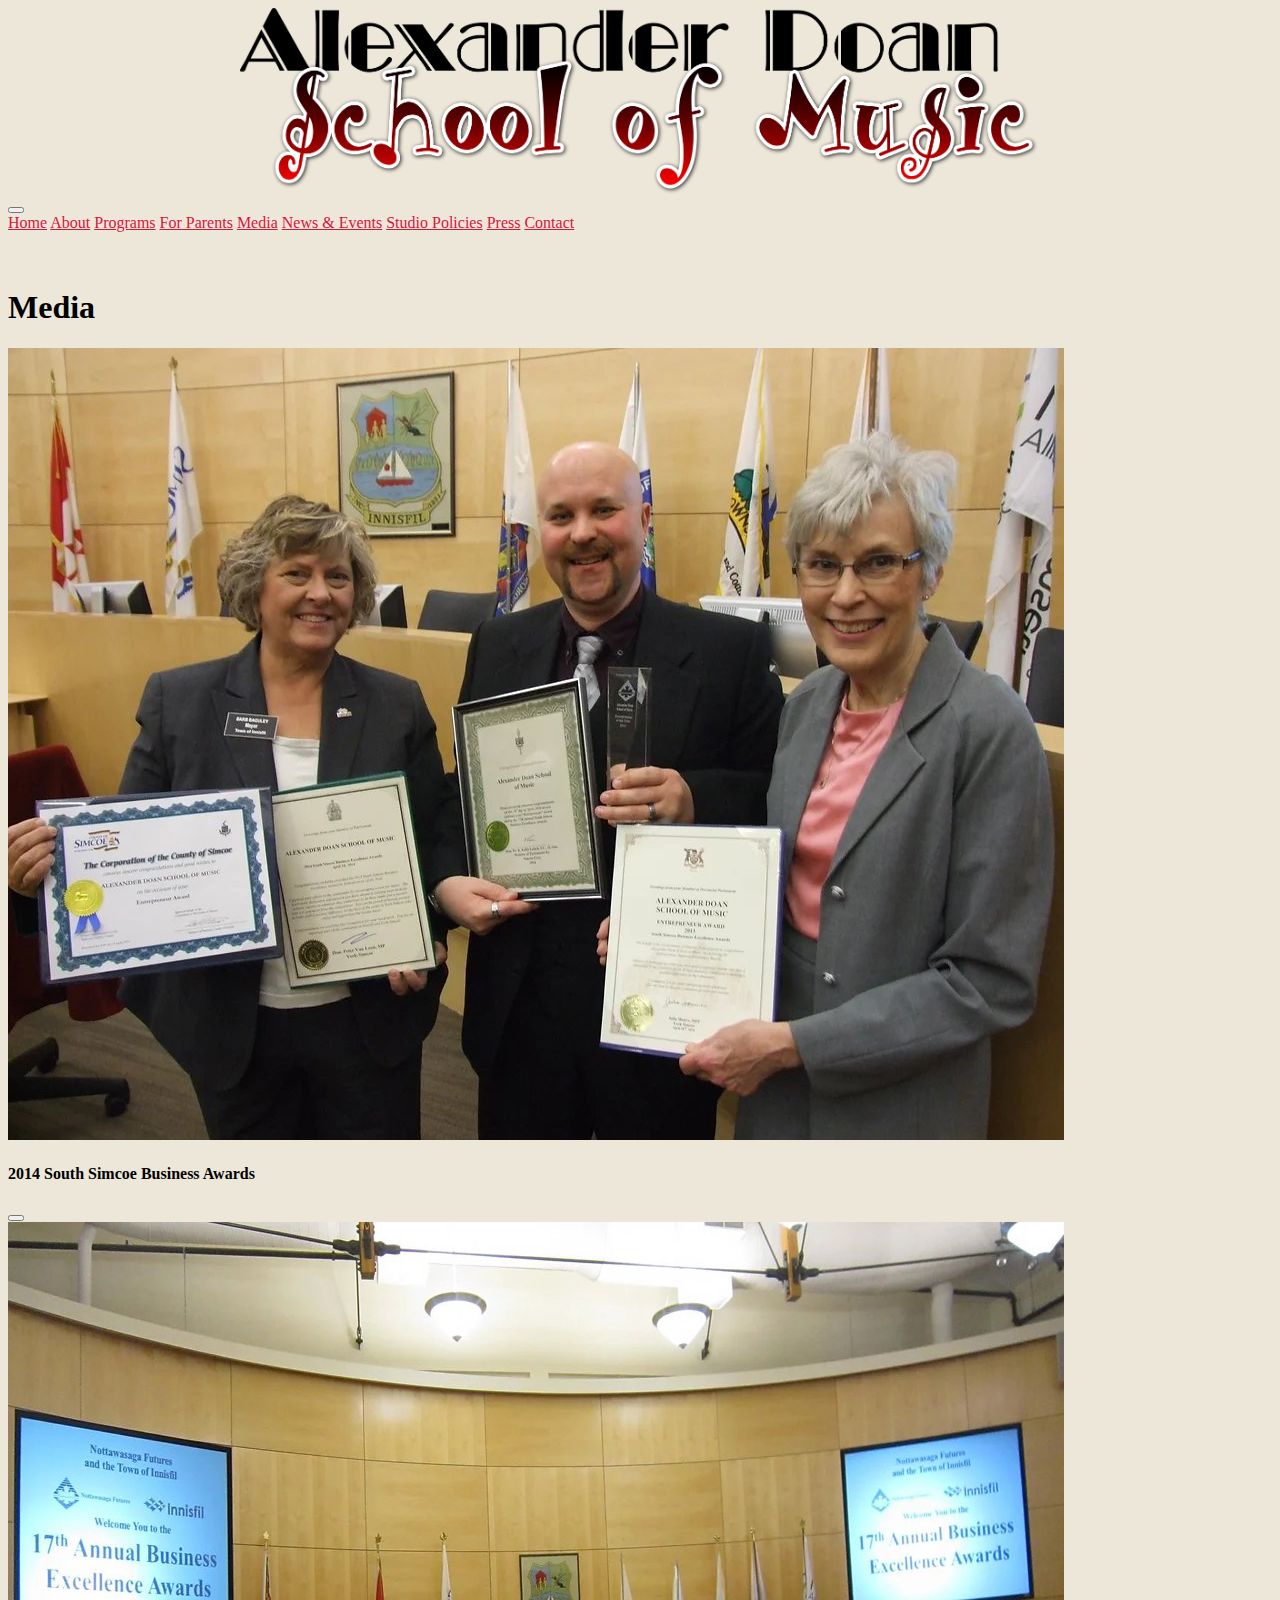
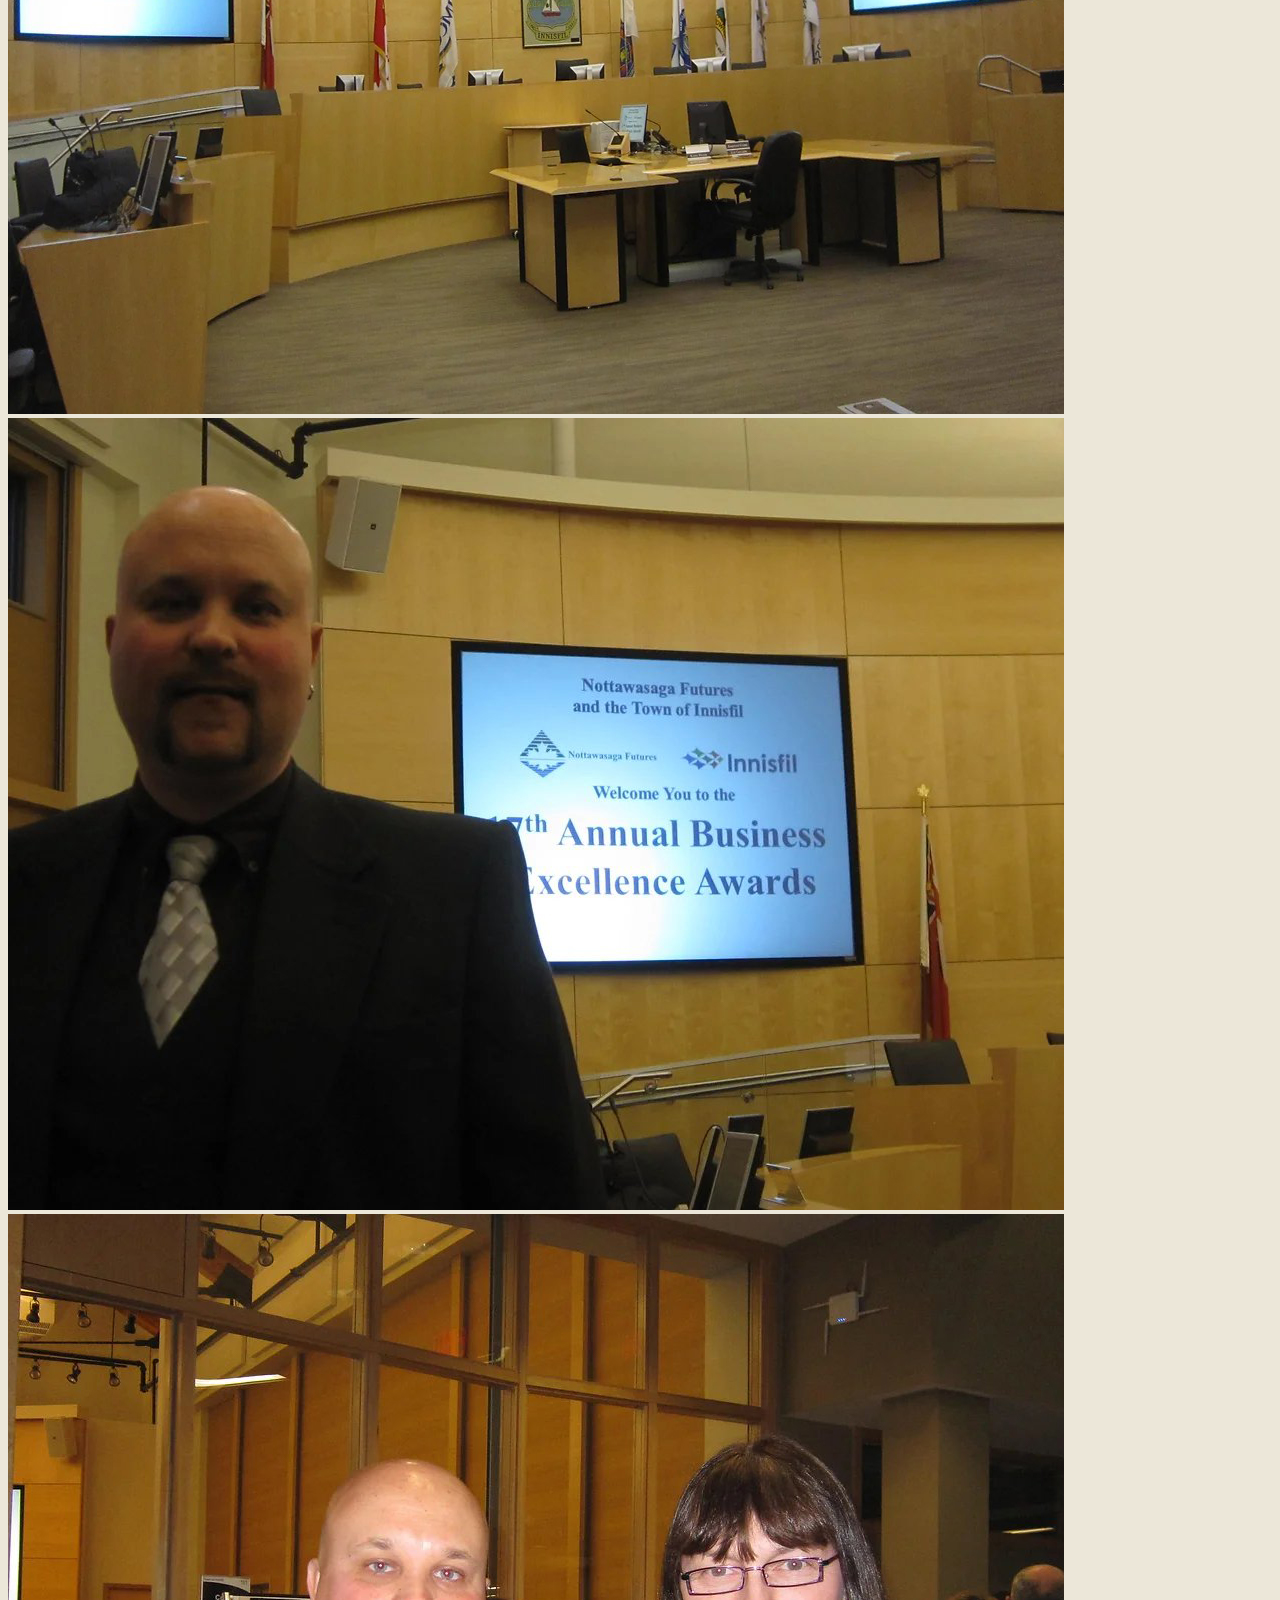
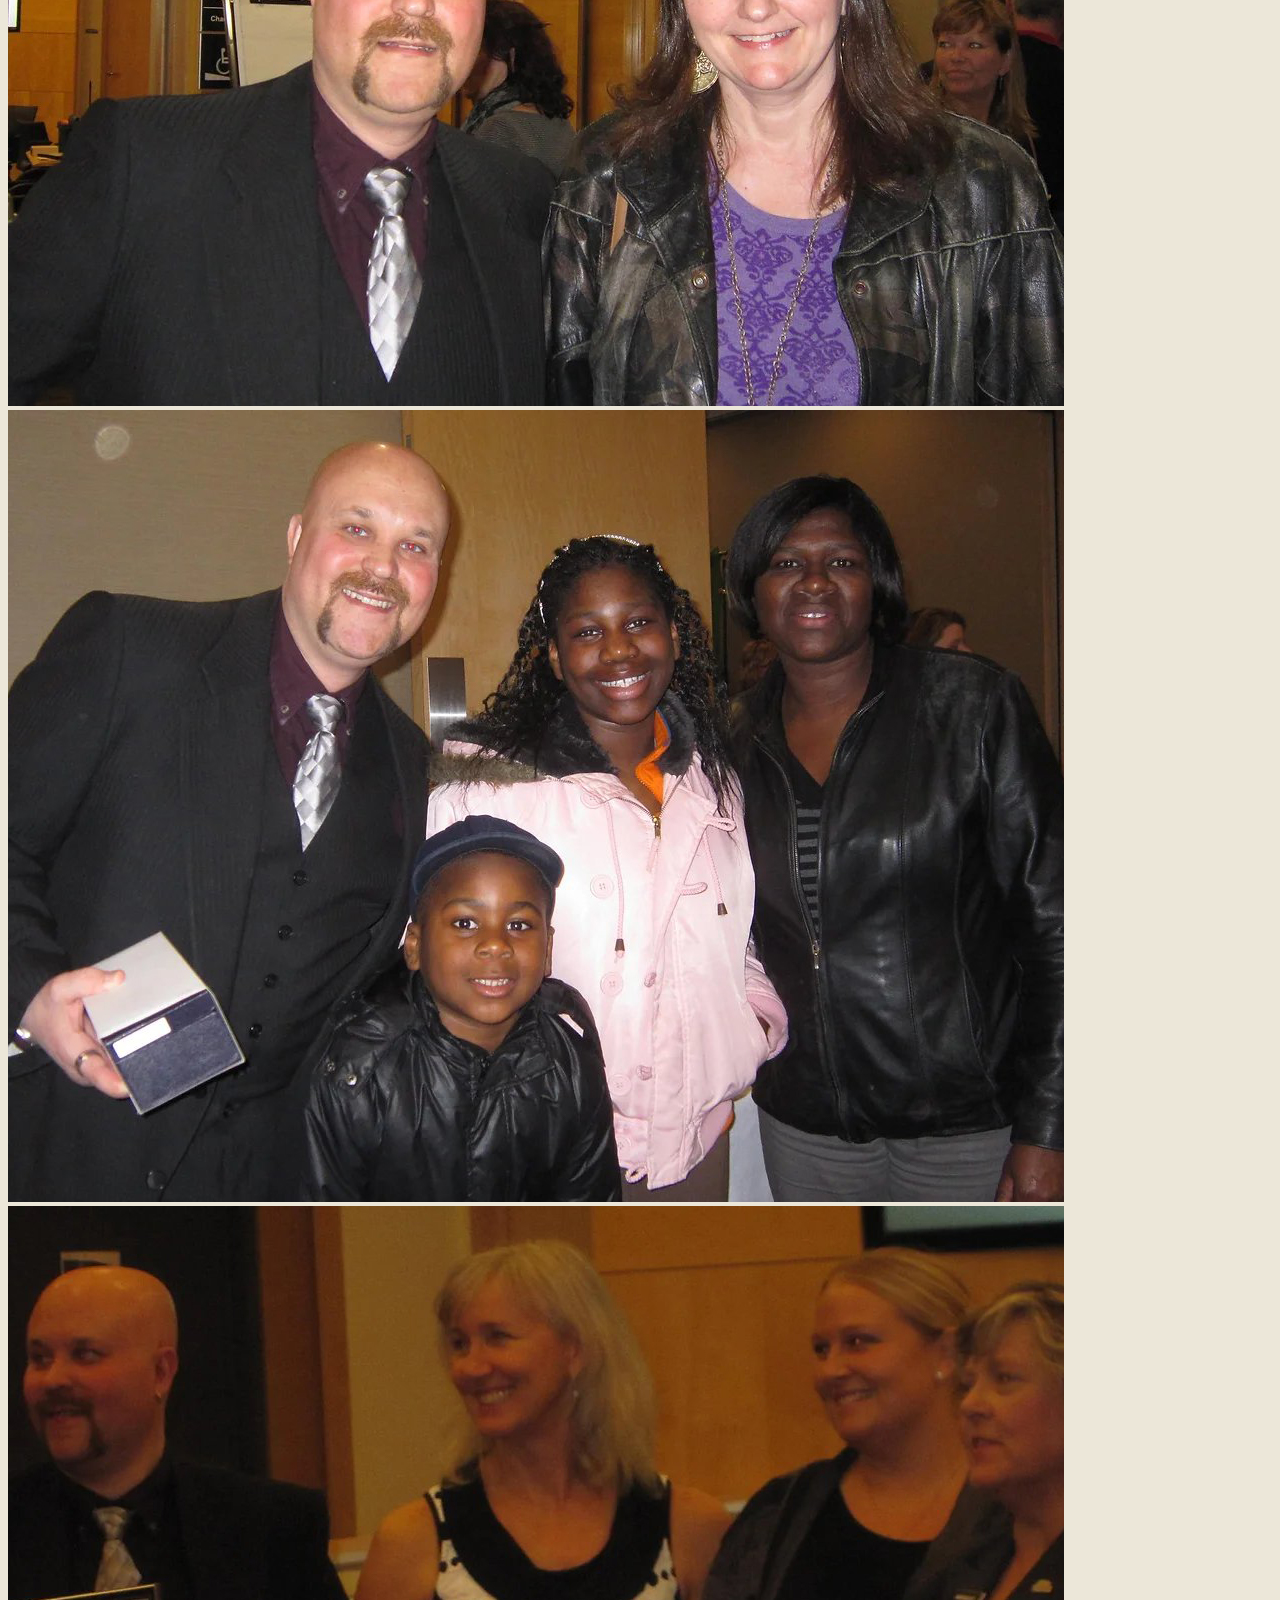
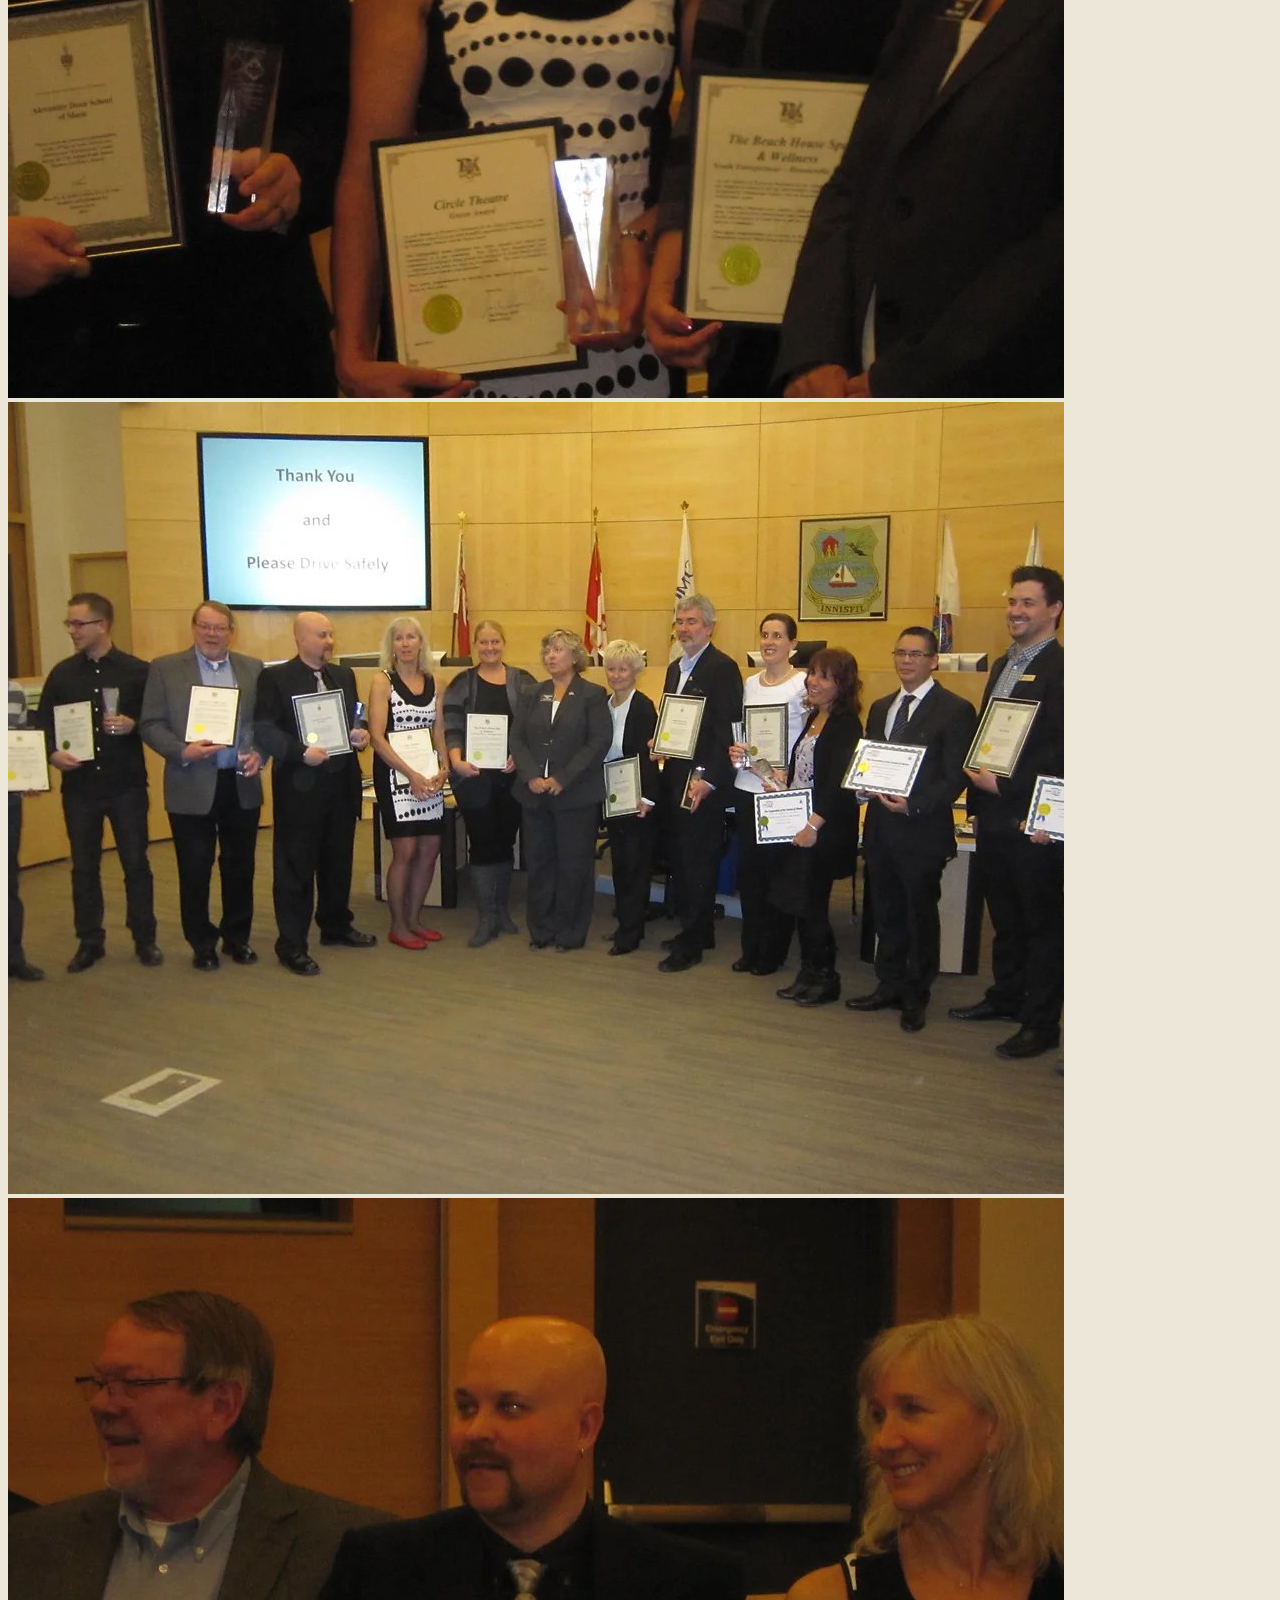
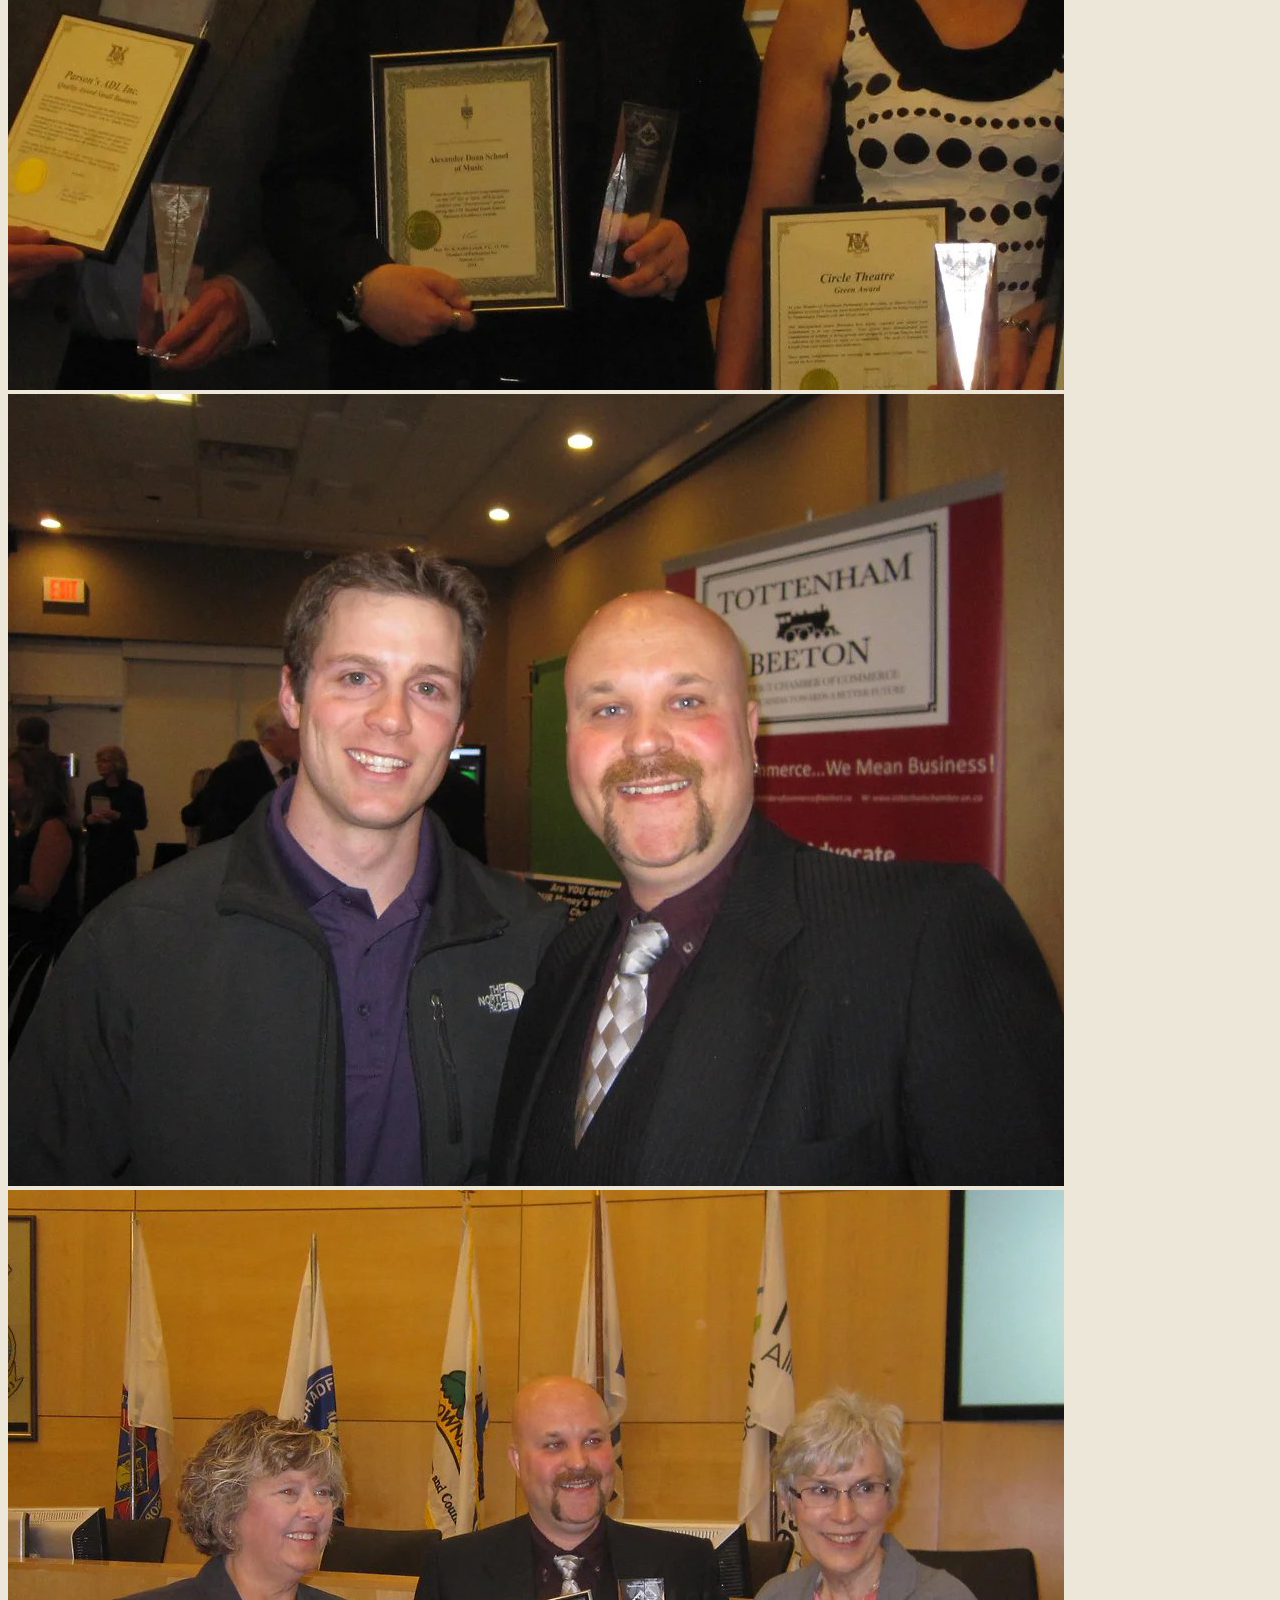
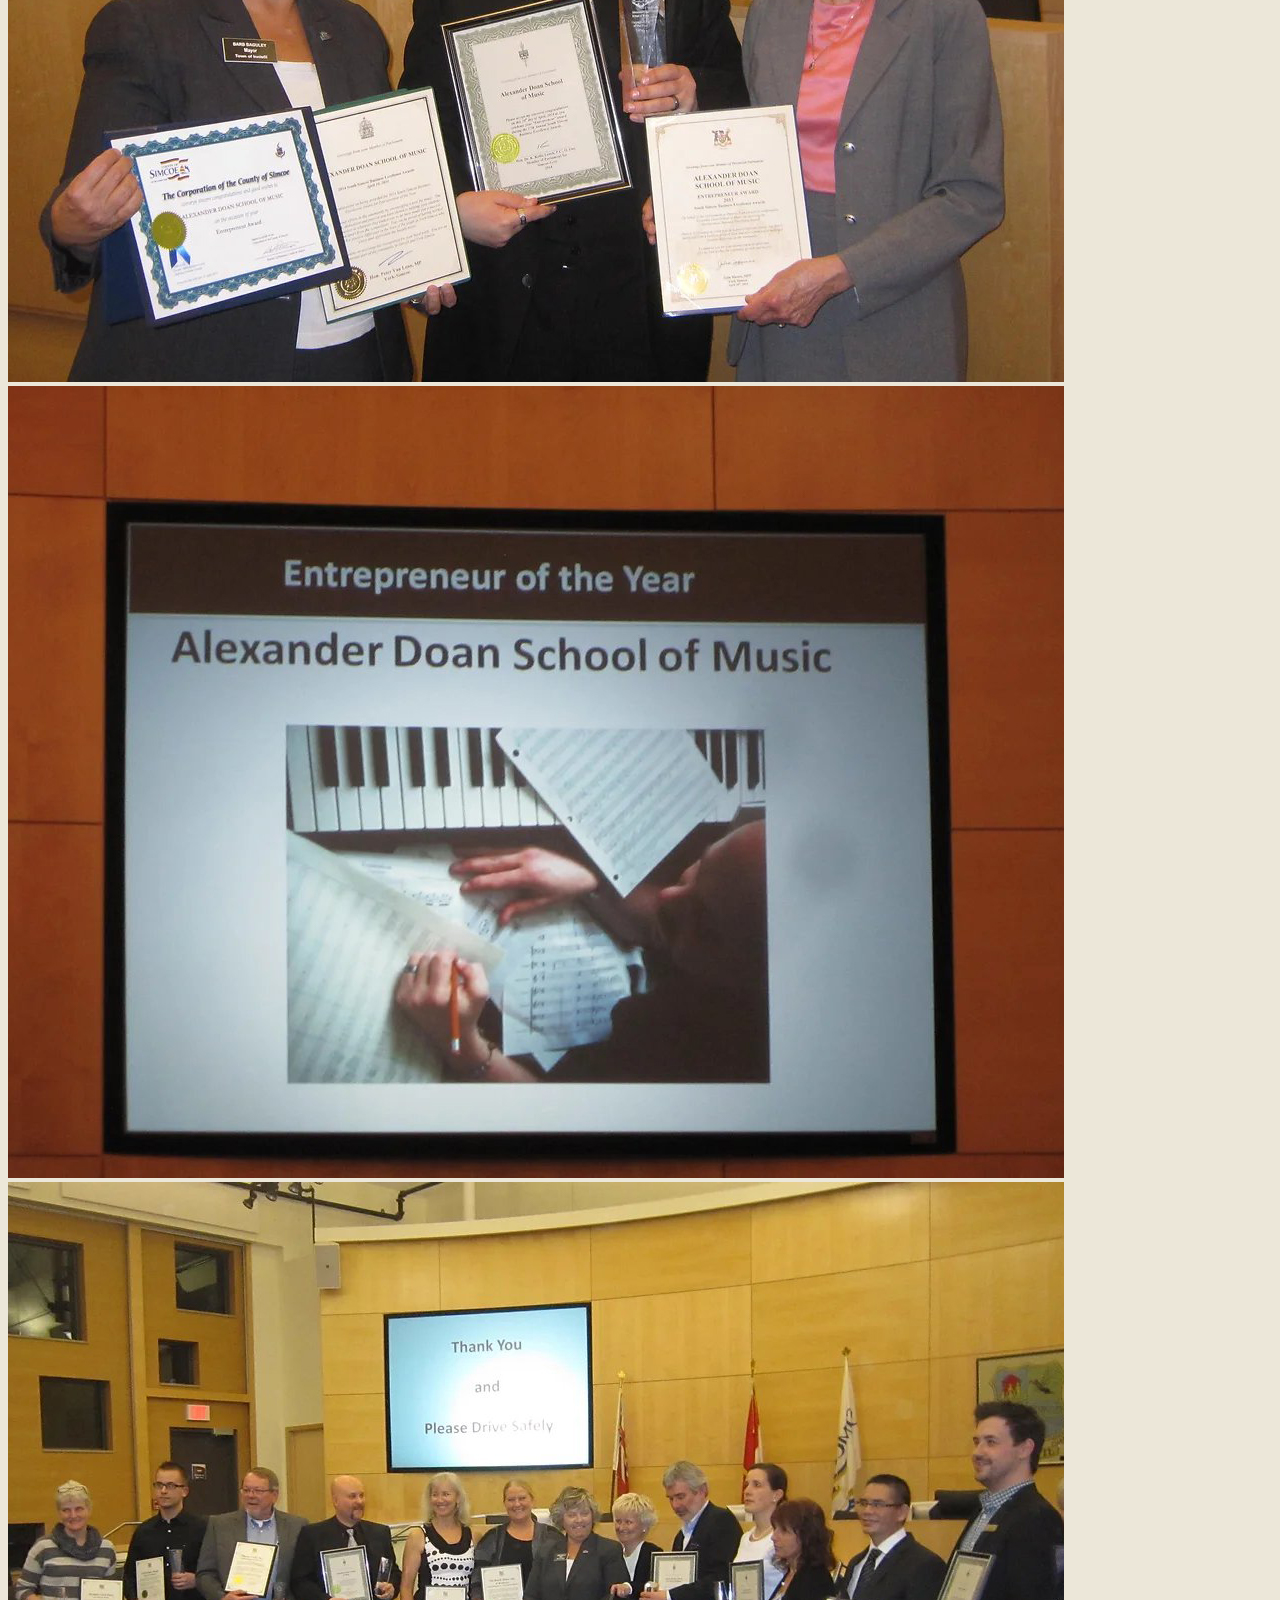
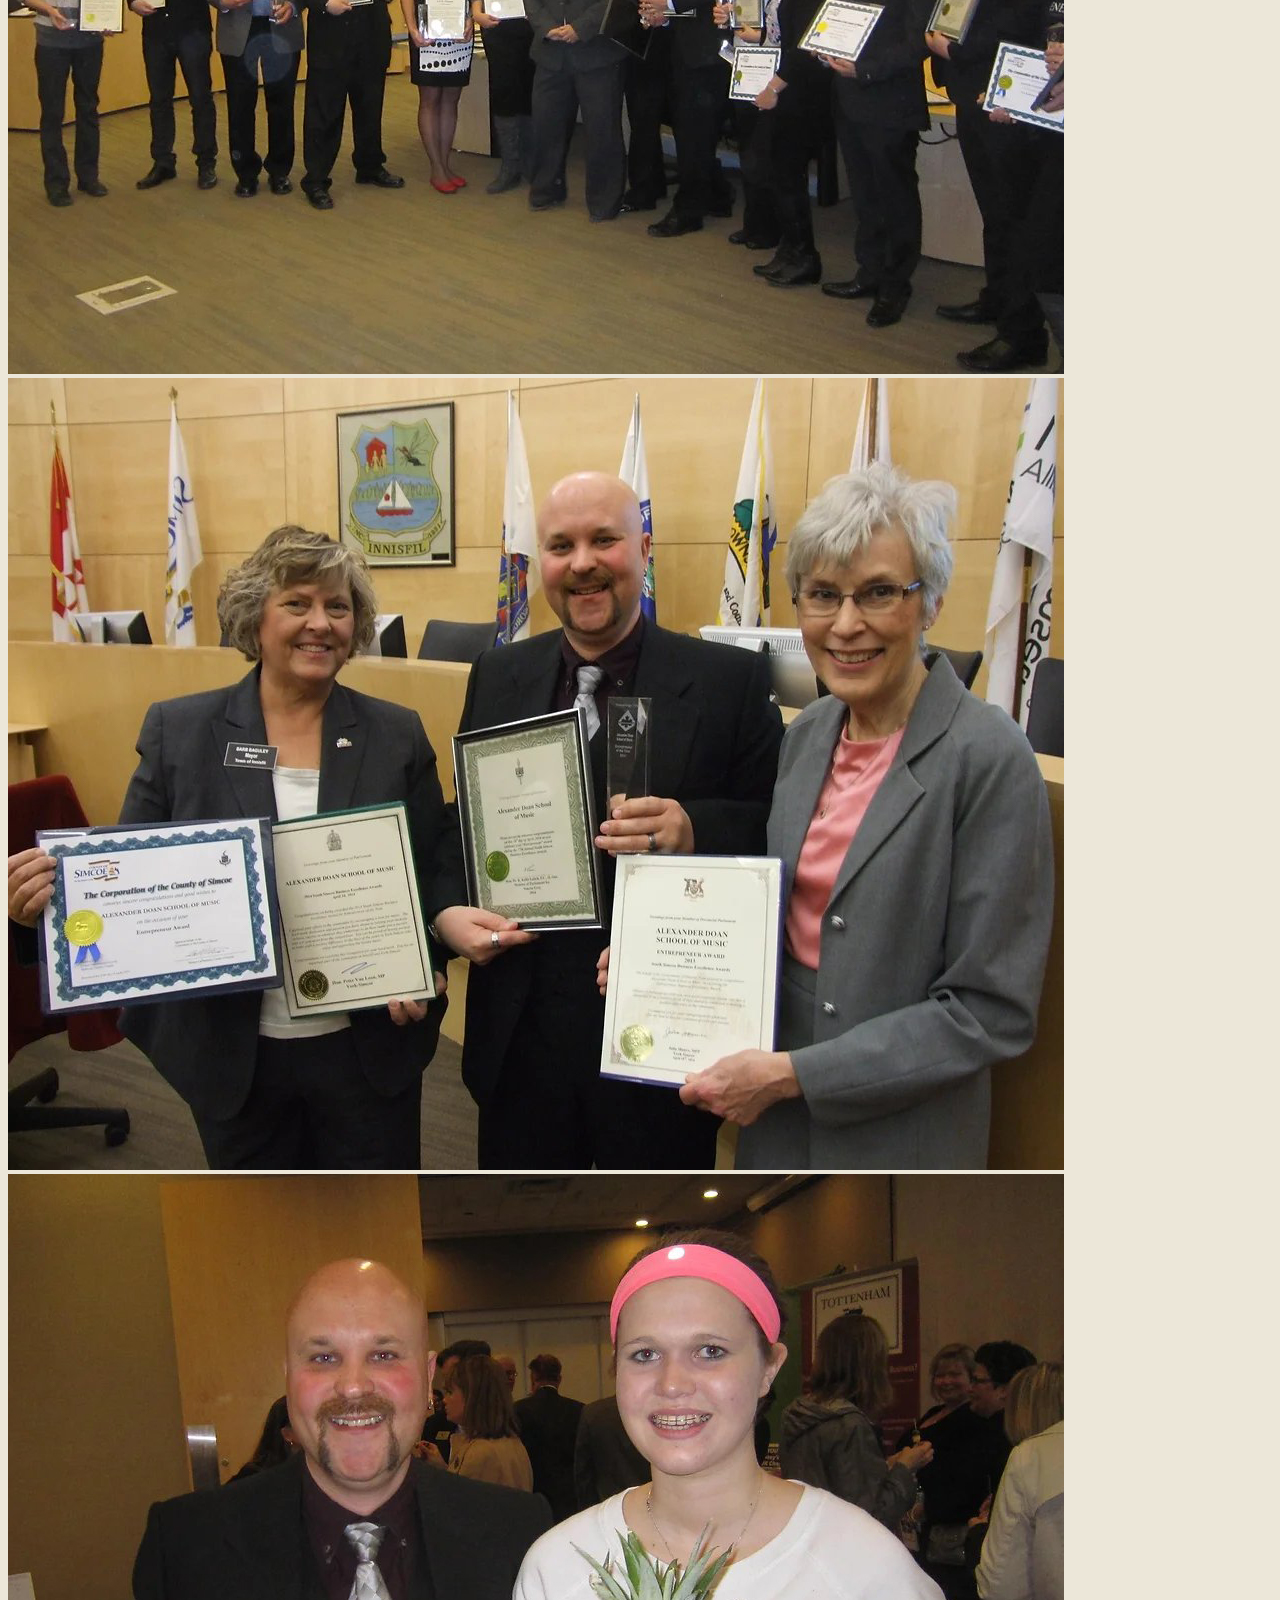
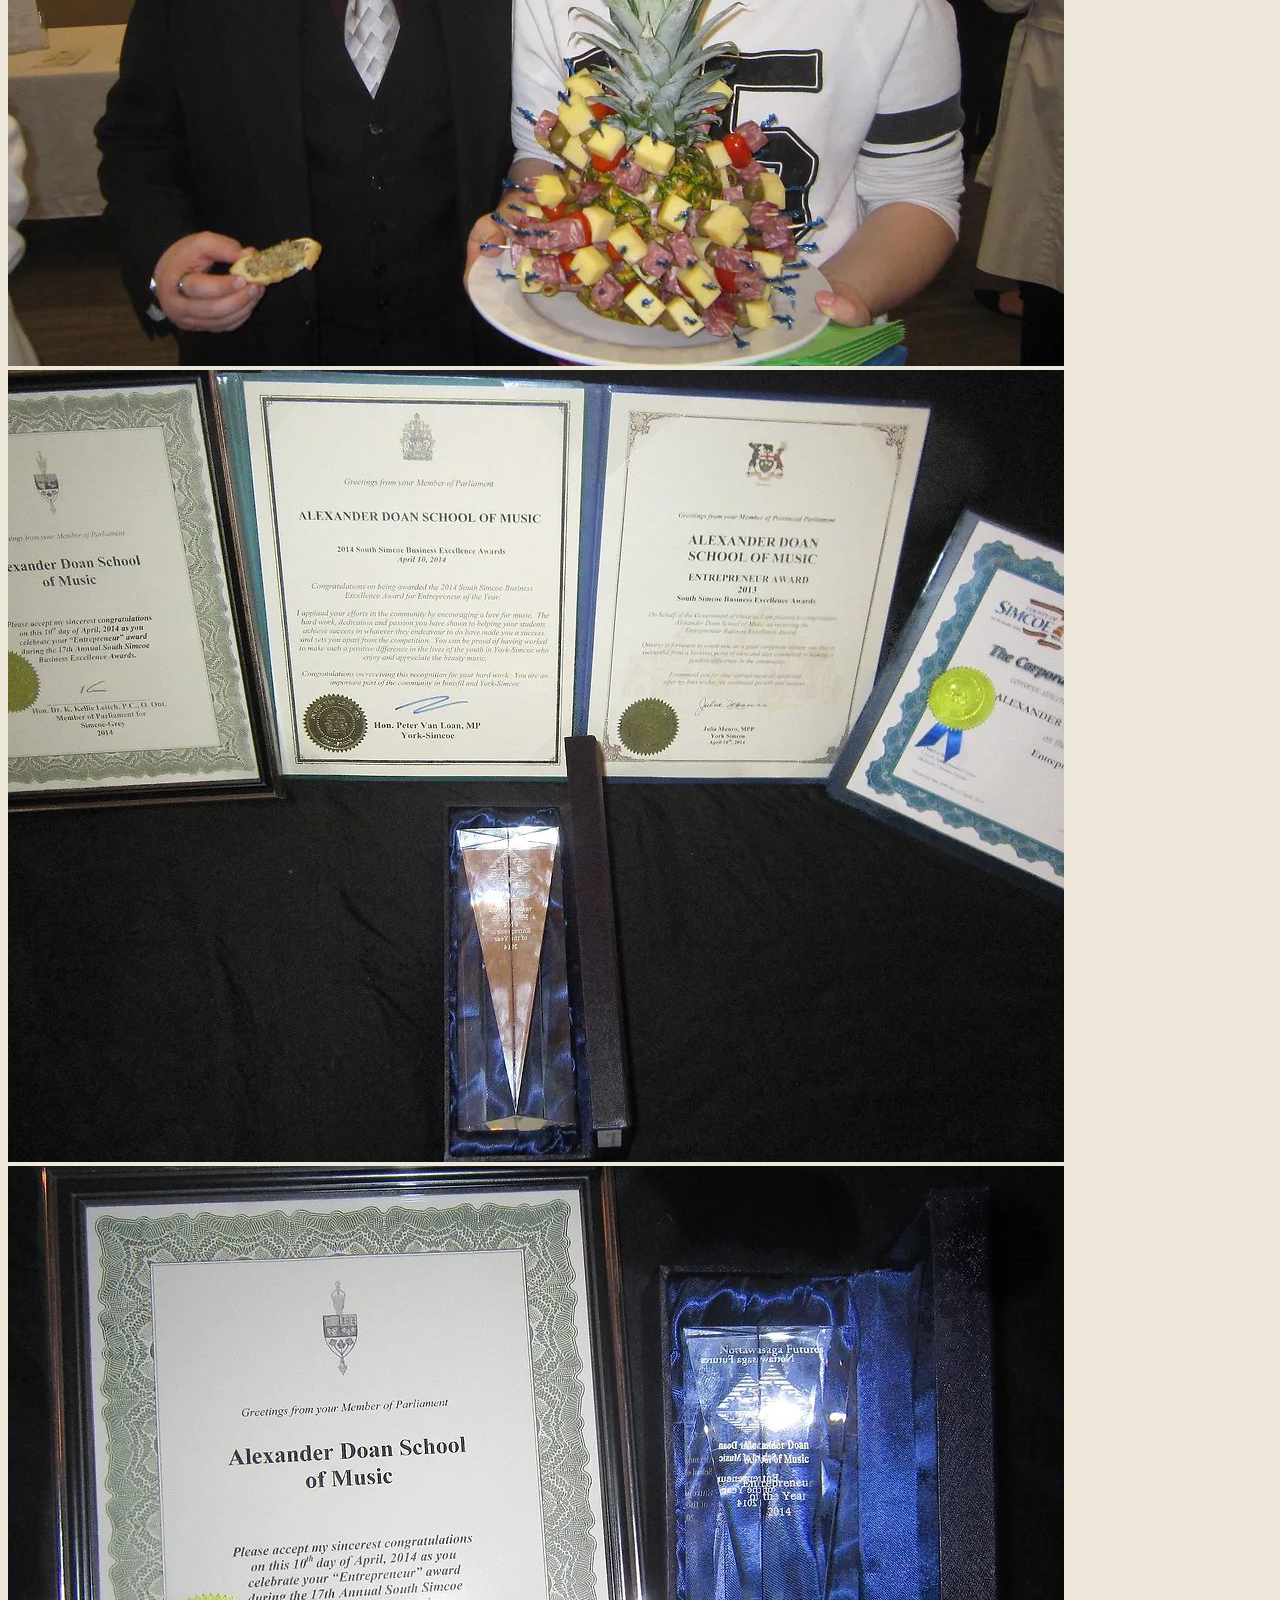
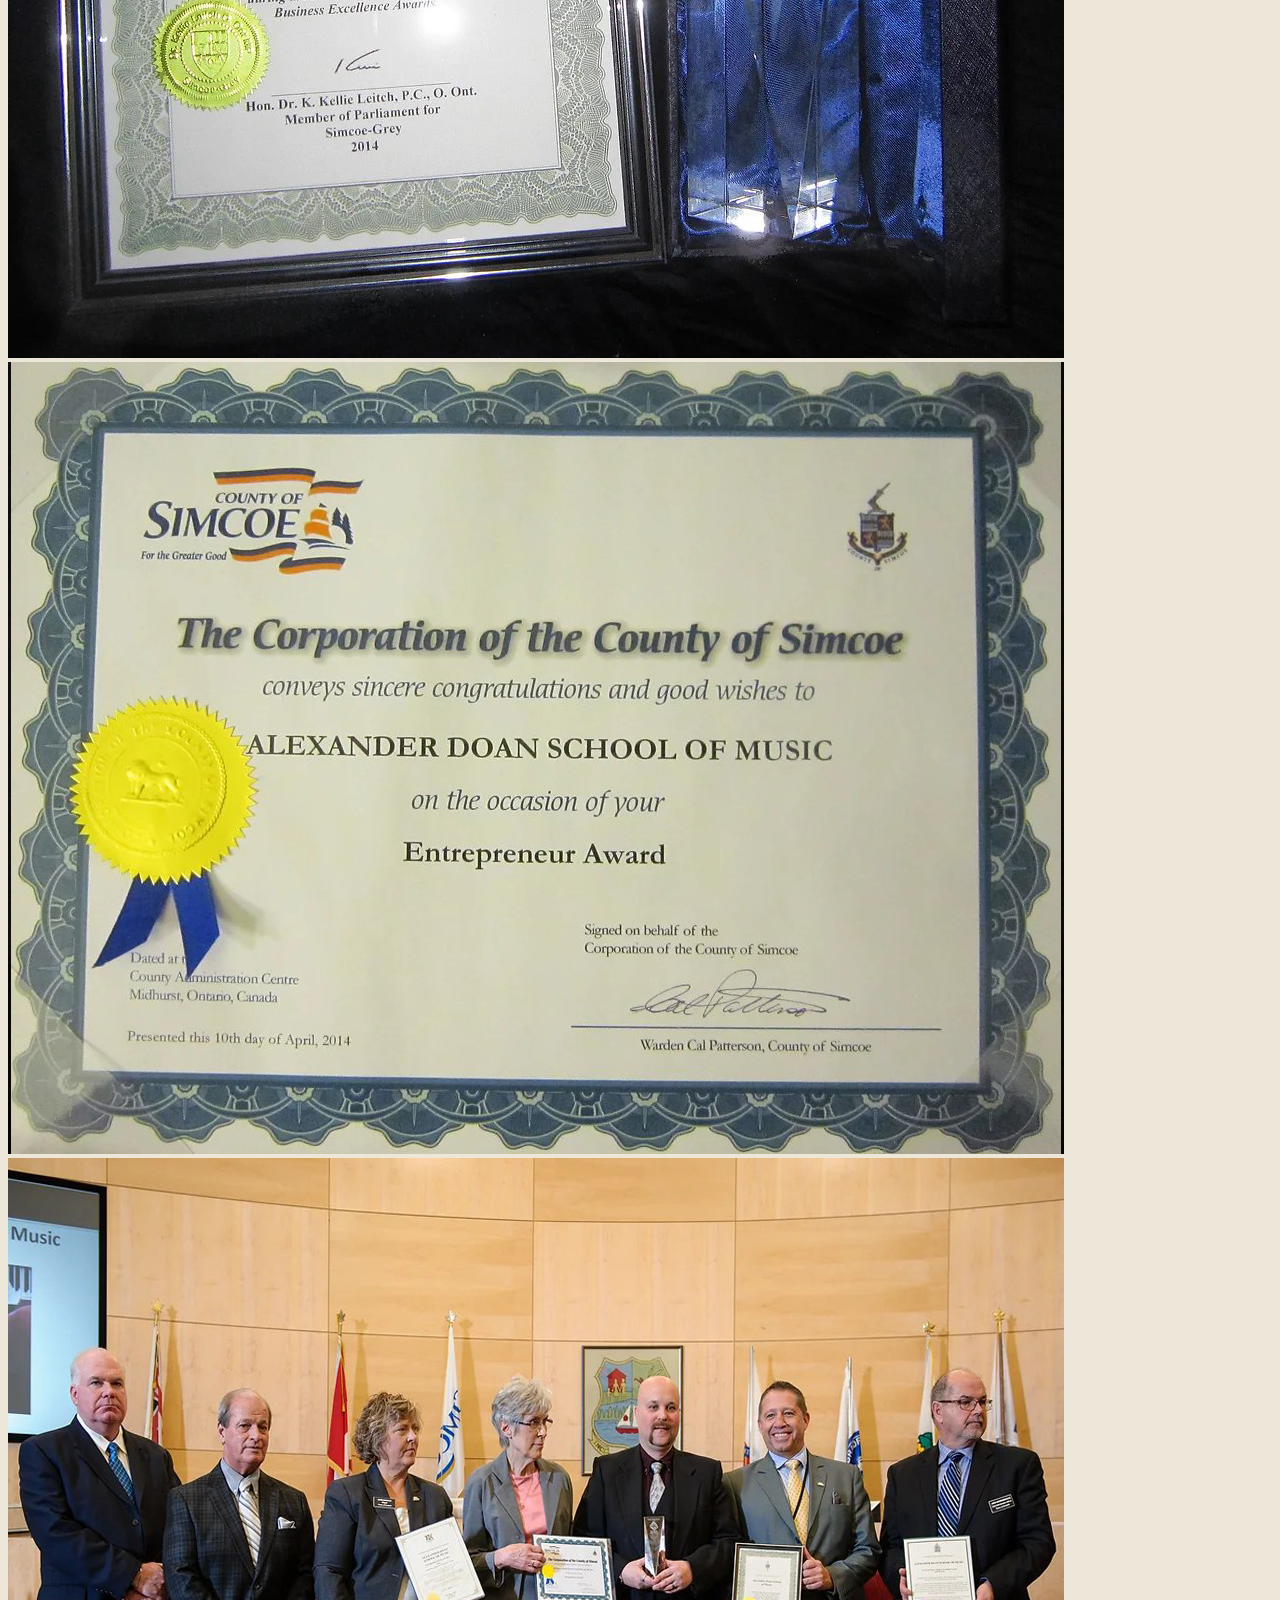
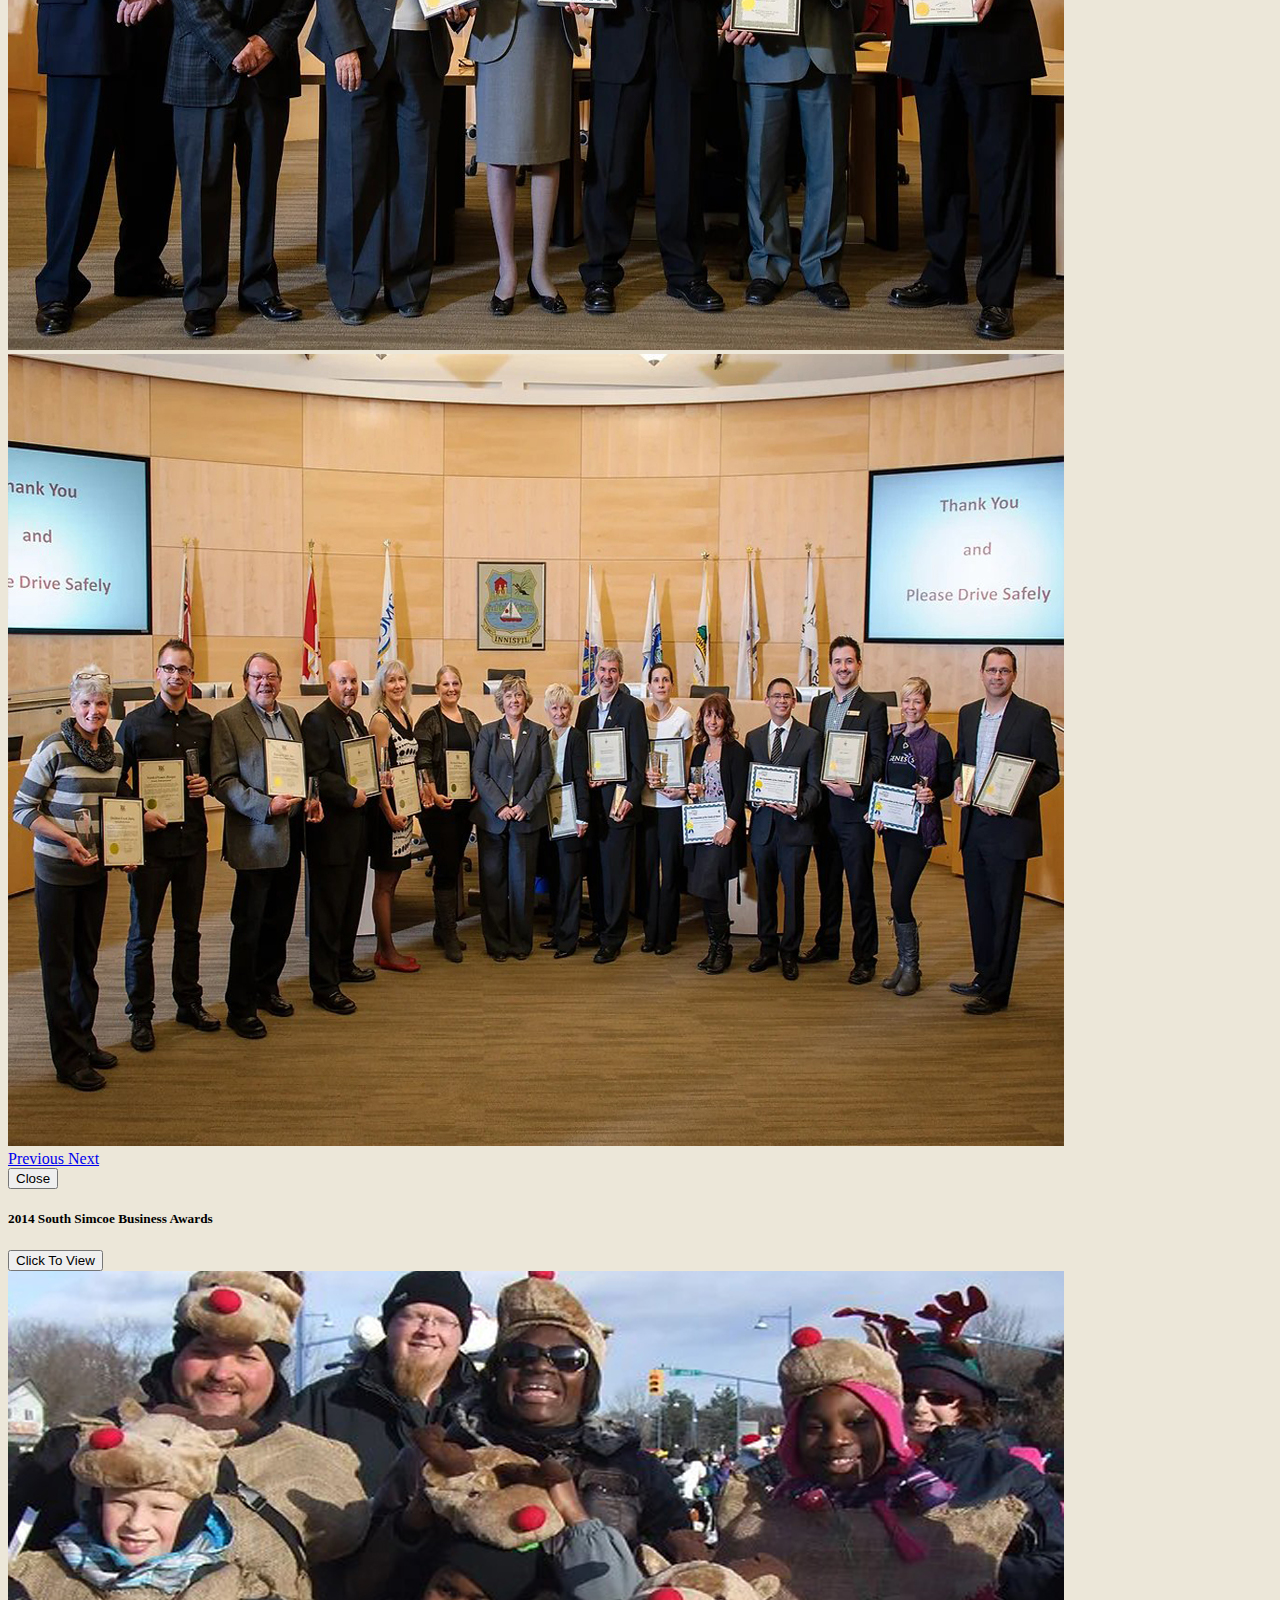
<file: media.html>
<!DOCTYPE html>
<html lang="en">
    <head>
        <!-- Google tag (gtag.js) -->
<script async src="https://www.googletagmanager.com/gtag/js?id=G-T7PX1150NE"></script>
<script>
  window.dataLayer = window.dataLayer || [];
  function gtag(){dataLayer.push(arguments);}
  gtag('js', new Date());

  gtag('config', 'G-T7PX1150NE');
</script>
        <meta charset="utf-8">
        <meta name="viewport" content="width=device-width, initial-scale=1">
        <meta name="keywords" content="music lessons, piano, clarinet, saxophone, theory, Niagara Falls, St. Catharines, Niagara-on-the-Lake, Fonthill, Ontario, Canada, Niagara Region, music instruction, music, Alexander Doan, music teacher">
        <meta name="description" content="Alexander Doan School of Music - Pictures, pictures and more pictures!!">
        <meta name="robots" content="all">
        <title>Alexander Doan School of Music - Media</title>
        <link rel="canonical" href="https://www.doansom.com/media.html" />
        <meta property="og:site_name" content="Alexander Doan School of Music" />
        <meta property="og:title" content="Alexander Doan School of Music - Media" />
        <meta property="og:url" content="https://www.doansom.com/media.html" />
        <meta property="og:type" content="website" />
        <meta property="og:description" content="Pictures, pictures and more pictures!!" />
        <meta property="og:image" content="https://www.doansom.com/images/og12600.png" />
        <meta name="twitter:card" content="summary_large_image" />
        <meta name="twitter:site" content="@alexander_doan" />
        <meta name="twitter:title" content="Alexander Doan School of Music - Media" />
        <meta name="twitter:url" content="https://www.doansom.com/media.html" />
        <meta name="twitter:description" content="Pictures, pictures and more pictures!!" />
        <meta name="twitter:image" content="https://www.doansom.com/images/og12600.png" />
        <link rel="icon" type="image/x-icon" href="images/favicon.ico">
        <link href="https://cdn.jsdelivr.net/npm/bootstrap@5.3.0-alpha1/dist/css/bootstrap.min.css" rel="stylesheet" integrity="sha384-GLhlTQ8iRABdZLl6O3oVMWSktQOp6b7In1Zl3/Jr59b6EGGoI1aFkw7cmDA6j6gD" crossorigin="anonymous">
        <link rel="stylesheet" href="https://cdn.jsdelivr.net/npm/bootstrap-icons@1.10.5/font/bootstrap-icons.css">
        <link rel="stylesheet" href="css/index.css">

    </head>
    <body>
        <header class="bg-light">
            <img src="images/asomlogo.png" class="img-fluid" alt="Logo Header" width="800">
            <nav class="navbar navbar-expand-lg navbar-dark bg-dark">
                <div class="container-fluid">
                  <button class="navbar-toggler" type="button" data-bs-toggle="collapse" data-bs-target="#navbarNavAltMarkup" aria-controls="navbarNavAltMarkup" aria-expanded="false" aria-label="Toggle navigation">
                    <span class="navbar-toggler-icon"></span>
                  </button>
                  <div class="collapse navbar-collapse justify-content-center show" id="navbarNavAltMarkup">
                    <div class="navbar-nav">
                      <a class="nav-link px-3" href="https://www.doansom.com/">Home</a>
                      <a class="nav-link px-3" href="about.html">About</a>
                      <a class="nav-link px-3" href="programs.html">Programs</a>
                      <a class="nav-link px-3" href="parents.html">For Parents</a>
                      <a class="nav-link active px-3" aria-current="page" href="media.html">Media</a>
                      <a class="nav-link px-3" href="news.html">News & Events</a>
                      <a class="nav-link px-3" href="policies.html">Studio Policies</a>
                      <a class="nav-link px-3" href="press.html">Press</a>
                      <a class="nav-link px-3" href="contact.html">Contact</a>
                    </div>
                  </div>
                </div>
              </nav>          
                   
        </header>

        <main><br><br>
          <section class="container">
            <h1 class="fw-bold shadow-lg">Media</h1>            
          </section>

          <!-- ROW ONE START -->
          <section class="container">
            <div class="row row-cols-1 row-cols-sm-3 g-3">
              <!--2013 Award -->
              <div class="col">
                <div class="card">
                  <img src="images/award/Award12.jpg" alt="South Simcoe Business Awards Photo">                  
                  <!-- The Modal -->
                  <div class="modal fade" id="awardModal">
                    <div class="modal-dialog">
                    <div class="modal-content">
                  <!-- Modal Header -->
                    <div class="modal-header">
                      <h4 class="modal-title">2014 South Simcoe Business Awards</h4>
                      <button type="button" class="btn-close" data-bs-dismiss="modal"></button>
                  </div>
                  <!-- Modal body -->
                  <div class="modal-body">
                    <div id="carouselWithControls" class="carousel slide">
                      <div class="carousel-inner">
                        <div class="carousel-item active">
                          <img src="images/award/Award1.jpg" class="d-block w-100" alt="Award Slide 1">
                        </div>
                        <div class="carousel-item">
                          <img src="images/award/Award2.jpg" class="d-block w-100" alt="Award Slide 2">
                        </div>
                        <div class="carousel-item">
                          <img src="images/award/Award3.jpg" class="d-block w-100" alt="Award Slide 3">
                        </div>
                        <div class="carousel-item">
                          <img src="images/award/Award4.jpg" class="d-block w-100" alt="Award Slide 4">
                        </div>
                        <div class="carousel-item">
                          <img src="images/award/Award5.jpg" class="d-block w-100" alt="Award Slide 5">
                        </div>
                        <div class="carousel-item">
                          <img src="images/award/Award6.jpg" class="d-block w-100" alt="Award Slide 6">
                        </div>
                        <div class="carousel-item">
                          <img src="images/award/Award7.jpg" class="d-block w-100" alt="Award Slide 7">
                        </div>
                        <div class="carousel-item">
                          <img src="images/award/Award8.jpg" class="d-block w-100" alt="Award Slide 8">
                        </div>
                        <div class="carousel-item">
                          <img src="images/award/Award9.jpg" class="d-block w-100" alt="Award Slide 9">
                        </div>
                        <div class="carousel-item">
                          <img src="images/award/Award10.jpg" class="d-block w-100" alt="Award Slide 10">
                        </div>
                        <div class="carousel-item">
                          <img src="images/award/Award11.jpg" class="d-block w-100" alt="Award Slide 11">
                        </div>
                        <div class="carousel-item">
                          <img src="images/award/Award12.jpg" class="d-block w-100" alt="Award Slide 12">
                        </div>
                        <div class="carousel-item">
                          <img src="images/award/Award13.jpg" class="d-block w-100" alt="Award Slide 13">
                        </div>
                        <div class="carousel-item">
                          <img src="images/award/Award14.jpg" class="d-block w-100" alt="Award Slide 14">
                        </div>
                        <div class="carousel-item">
                          <img src="images/award/Award15.jpg" class="d-block w-100" alt="Award Slide 15">
                        </div>
                        <div class="carousel-item">
                          <img src="images/award/Award16.jpg" class="d-block w-100" alt="Award Slide 16">
                        </div>
                        
                        <div class="carousel-item">
                          <img src="images/award/Notta1.jpg" class="d-block w-100" alt="Award Slide 17">
                        </div>
                        <div class="carousel-item">
                          <img src="images/award/Notta2.jpg" class="d-block w-100" alt="Award Slide 18">
                        </div>
                      </div>
                      <a class="carousel-control-prev" href="#carouselWithControls" role="button" data-bs-slide="prev">
                        <span class="carousel-control-prev-icon" aria-hidden="true"></span>
                        <span class="visually-hidden">Previous</span>
                      </a>
                      <a class="carousel-control-next" href="#carouselWithControls" role="button" data-bs-slide="next">
                        <span class="carousel-control-next-icon" aria-hidden="true"></span>
                        <span class="visually-hidden">Next</span>
                      </a>
                    </div>
                  </div>                  
                  <!-- Modal footer -->
                  <div class="modal-footer">
                    <button type="button" class="btn btn-primary" data-bs-dismiss="modal">Close</button>
                  </div>
                </div>
              </div>
            </div>
            <div class="card-body text-center">
                    <h5 class="card-title">2014 South Simcoe Business Awards</h5>
                    <button type="button" class="btn btn-primary" data-bs-toggle="modal" data-bs-target="#awardModal">Click To View</button>
                  </div>
                </div>
              </div>
            <!--End Of 2014 Award -->

            <!--2013 Parade -->
            <div class="col">
              <div class="card">
                <img src="images/parade2013/Par1.jpg" alt="Santa Claus Parade Image">                  
                <!-- The Modal -->
                <div class="modal fade" id="paradeModal">
                  <div class="modal-dialog">
                  <div class="modal-content">
                <!-- Modal Header -->
                  <div class="modal-header">
                    <h4 class="modal-title">2013 Innisfil Santa Claus Parade</h4>
                    <button type="button" class="btn-close" data-bs-dismiss="modal"></button>
                </div>
                <!-- Modal body -->
                <div class="modal-body">
                  <div id="carouselWithControls2" class="carousel slide">
                    <div class="carousel-inner">
                      <div class="carousel-item active">
                        <img src="images/parade2013/Par1.jpg" class="d-block w-100" alt="Parade Slide 1">
                      </div>
                      <div class="carousel-item">
                        <img src="images/parade2013/Par2.jpg" class="d-block w-100" alt="Parade Slide 2">
                      </div>
                      <div class="carousel-item">
                        <img src="images/parade2013/Par3.jpg" class="d-block w-100" alt="Parade Slide 3">
                      </div>
                      <div class="carousel-item">
                        <img src="images/parade2013/Par4.jpg" class="d-block w-100" alt="Parade Slide 4">
                      </div>
                      <div class="carousel-item">
                        <img src="images/parade2013/Par5.jpg" class="d-block w-100" alt="Parade Slide 5">
                      </div>
                      <div class="carousel-item">
                        <img src="images/parade2013/Par6.jpg" class="d-block w-100" alt="Parade Slide 6">
                      </div>
                      <div class="carousel-item">
                        <img src="images/parade2013/Par7.jpg" class="d-block w-100" alt="Parade Slide 7">
                      </div>
                      <div class="carousel-item">
                        <img src="images/parade2013/Par8.jpg" class="d-block w-100" alt="Parade Slide 8">
                      </div>
                      <div class="carousel-item">
                        <img src="images/parade2013/Par9.jpg" class="d-block w-100" alt="Parade Slide 9">
                      </div>                      
                    </div>
                    <a class="carousel-control-prev" href="#carouselWithControls2" role="button" data-bs-slide="prev">
                      <span class="carousel-control-prev-icon" aria-hidden="true"></span>
                      <span class="visually-hidden">Previous</span>
                    </a>
                    <a class="carousel-control-next" href="#carouselWithControls2" role="button" data-bs-slide="next">
                      <span class="carousel-control-next-icon" aria-hidden="true"></span>
                      <span class="visually-hidden">Next</span>
                    </a>
                  </div>
                </div>                  
                <!-- Modal footer -->
                <div class="modal-footer">
                  <button type="button" class="btn btn-primary" data-bs-dismiss="modal">Close</button>
                </div>
              </div>
            </div>
          </div>
          <div class="card-body text-center">
                  <h5 class="card-title">2013 Innisfil Santa Claus Parade</h5>
                  <button type="button" class="btn btn-primary" data-bs-toggle="modal" data-bs-target="#paradeModal">Click To View</button>
                </div>
              </div>
            </div>
            <!--End Of 2013 Parade -->


            <!--2013 Momstown BDay -->
            <div class="col">
              <div class="card">
                <img src="images/momstown/Mbash1.jpg" alt="Momstown Event Booth Photo">                  
                <!-- The Modal -->
                <div class="modal fade" id="momModal">
                  <div class="modal-dialog">
                  <div class="modal-content">
                <!-- Modal Header -->
                  <div class="modal-header">
                    <h4 class="modal-title">2013 Momstown Barrie Birthday Bash</h4>
                    <button type="button" class="btn-close" data-bs-dismiss="modal"></button>
                </div>
                <!-- Modal body -->
                <div class="modal-body">
                  <div id="carouselWithControls3" class="carousel slide">
                    <div class="carousel-inner">
                      <div class="carousel-item active">
                        <img src="images/momstown/Mbash1.jpg" class="d-block w-100" alt="Momstown B-Day Slide 1">
                      </div>
                      <div class="carousel-item">
                        <img src="images/momstown/Mbash3.jpg" class="d-block w-100" alt="Momstown B-Day Slide 2">
                      </div>
                      <div class="carousel-item">
                        <img src="images/momstown/Mbash4.jpg" class="d-block w-100" alt="Momstown B-Day Slide 3">
                      </div>
                      <div class="carousel-item">
                        <img src="images/momstown/Mbash5.jpg" class="d-block w-100" alt="Momstown B-Day Slide 4">
                      </div>
                      <div class="carousel-item">
                        <img src="images/momstown/Mbash6.jpg" class="d-block w-100" alt="Momstown B-Day Slide 5">
                      </div>
                      <div class="carousel-item">
                        <img src="images/momstown/Mbash7.jpg" class="d-block w-100" alt="Momstown B-Day Slide 6">
                      </div>                      
                    </div>
                    <a class="carousel-control-prev" href="#carouselWithControls3" role="button" data-bs-slide="prev">
                      <span class="carousel-control-prev-icon" aria-hidden="true"></span>
                      <span class="visually-hidden">Previous</span>
                    </a>
                    <a class="carousel-control-next" href="#carouselWithControls3" role="button" data-bs-slide="next">
                      <span class="carousel-control-next-icon" aria-hidden="true"></span>
                      <span class="visually-hidden">Next</span>
                    </a>
                  </div>
                </div>                  
                <!-- Modal footer -->
                <div class="modal-footer">
                  <button type="button" class="btn btn-primary" data-bs-dismiss="modal">Close</button>
                </div>
              </div>
            </div>
          </div>
          <div class="card-body text-center">
                  <h5 class="card-title">2013 Momstown Barrie Birthday Bash</h5>
                  <button type="button" class="btn btn-primary" data-bs-toggle="modal" data-bs-target="#momModal">Click To View</button>
                </div>
              </div>
            </div>
            <!--End Of 2013 Momstown BDay -->   
          </section><br><br>
          <!-- ROW ONE END -->

          
          <!-- ROW TWO START-->
          <section class="container">
            <div class="row row-cols-1 row-cols-sm-3 g-3">
              <!--MFLM -->
              <div class="col">
                <div class="card">
                  <img src="images/mflm/Mflm1.jpg" alt="MFLM Alex with Students Image">                  
                  <!-- The Modal -->
                  <div class="modal fade" id="mflmModal">
                    <div class="modal-dialog">
                    <div class="modal-content">
                  <!-- Modal Header -->
                    <div class="modal-header">
                      <h4 class="modal-title">Music For Little Mozarts - Innisfil</h4>
                      <button type="button" class="btn-close" data-bs-dismiss="modal"></button>
                  </div>
                  <!-- Modal body -->
                  <div class="modal-body">
                    <div id="carouselWithControls4" class="carousel slide">
                      <div class="carousel-inner">
                        <div class="carousel-item active">
                          <img src="images/mflm/Mflm1.jpg" class="d-block w-100" alt="MFLM Slide 1">
                        </div>
                        <div class="carousel-item">
                          <img src="images/mflm/Mflm2.jpg" class="d-block w-100" alt="MFLM Slide 2">
                        </div>
                        <div class="carousel-item">
                          <img src="images/mflm/Mflm3.jpg" class="d-block w-100" alt="MFLM Slide 3">
                        </div>
                        <div class="carousel-item">
                          <img src="images/mflm/Mflm4.jpg" class="d-block w-100" alt="MFLM Slide 4">
                        </div>
                        <div class="carousel-item">
                          <img src="images/mflm/Mflm5.jpg" class="d-block w-100" alt="MFLM Slide 5">
                        </div>
                        <div class="carousel-item">
                          <img src="images/mflm/Mflm6.jpg" class="d-block w-100" alt="MFLM Slide 6">
                        </div>
                        <div class="carousel-item">
                          <img src="images/mflm/Mflm7.jpg" class="d-block w-100" alt="MFLM Slide 7">
                        </div>
                        <div class="carousel-item">
                          <img src="images/mflm/Mflm8.jpg" class="d-block w-100" alt="MFLM Slide 8">
                        </div>
                        <div class="carousel-item">
                          <img src="images/mflm/Mflm9.jpg" class="d-block w-100" alt="MFLM Slide 9">
                        </div>
                        <div class="carousel-item">
                          <img src="images/mflm/Mflm11.jpg" class="d-block w-100" alt="MFLM Slide 10">
                        </div>
                        <div class="carousel-item">
                          <img src="images/mflm/Mflm12.jpg" class="d-block w-100" alt="MFLM Slide 11">
                        </div>
                        <div class="carousel-item">
                          <img src="images/mflm/Mflm13.jpg" class="d-block w-100" alt="MFLM Slide 12">
                        </div>
                        <div class="carousel-item">
                          <img src="images/mflm/Mflm15.jpg" class="d-block w-100" alt="MFLM Slide 13">
                        </div>
                        <div class="carousel-item">
                          <img src="images/mflm/Mflm17.jpg" class="d-block w-100" alt="MFLM Slide 14">
                        </div>                      
                      </div>
                      <a class="carousel-control-prev" href="#carouselWithControls4" role="button" data-bs-slide="prev">
                        <span class="carousel-control-prev-icon" aria-hidden="true"></span>
                        <span class="visually-hidden">Previous</span>
                      </a>
                      <a class="carousel-control-next" href="#carouselWithControls4" role="button" data-bs-slide="next">
                        <span class="carousel-control-next-icon" aria-hidden="true"></span>
                        <span class="visually-hidden">Next</span>
                      </a>
                    </div>
                  </div>                  
                  <!-- Modal footer -->
                  <div class="modal-footer">
                    <button type="button" class="btn btn-primary" data-bs-dismiss="modal">Close</button>
                  </div>
                </div>
              </div>
            </div>
            <div class="card-body text-center">
                    <h5 class="card-title">Music For Little Mozarts - Innisfil</h5>
                    <button type="button" class="btn btn-primary" data-bs-toggle="modal" data-bs-target="#mflmModal">Click To View</button>
                  </div>
                </div>
              </div>
            <!--MFLM -->

            <!--MFLM Room -->
            <div class="col">
              <div class="card">
                <img src="images/room/Mroom1.jpg" alt="MFLM Music Room Image">                  
                <!-- The Modal -->
                <div class="modal fade" id="roomModal">
                  <div class="modal-dialog">
                  <div class="modal-content">
                <!-- Modal Header -->
                  <div class="modal-header">
                    <h4 class="modal-title">Music For Little Mozarts Room - Innisfil</h4>
                    <button type="button" class="btn-close" data-bs-dismiss="modal"></button>
                </div>
                <!-- Modal body -->
                <div class="modal-body">
                  <div id="carouselWithControls5" class="carousel slide">
                    <div class="carousel-inner">
                      <div class="carousel-item active">
                        <img src="images/room/Mroom1.jpg" class="d-block w-100" alt="MFLM Room Slide 1">
                      </div>
                      <div class="carousel-item">
                        <img src="images/room/Mroom2.jpg" class="d-block w-100" alt="MFLM Room Slide 2">
                      </div>
                      <div class="carousel-item">
                        <img src="images/room/Mroom3.jpg" class="d-block w-100" alt="MFLM Room Slide 3">
                      </div>
                      <div class="carousel-item">
                        <img src="images/room/Mroom4.jpg" class="d-block w-100" alt="MFLM Room Slide 4">
                      </div>
                      <div class="carousel-item">
                        <img src="images/room/Mroom5.jpg" class="d-block w-100" alt="MFLM Room Slide 5">
                      </div>
                      <div class="carousel-item">
                        <img src="images/room/Mroom6.jpg" class="d-block w-100" alt="MFLM Room Slide 6">
                      </div>
                      <div class="carousel-item">
                        <img src="images/room/Mroom7.jpg" class="d-block w-100" alt="MFLM Room Slide 7">
                      </div>
                      <div class="carousel-item">
                        <img src="images/room/Mroom8.jpg" class="d-block w-100" alt="MFLM Room Slide 8">
                      </div>
                      <div class="carousel-item">
                        <img src="images/room/Mroom9.jpg" class="d-block w-100" alt="MFLM Room Slide 9">
                      </div>                      
                    </div>
                    <a class="carousel-control-prev" href="#carouselWithControls5" role="button" data-bs-slide="prev">
                      <span class="carousel-control-prev-icon" aria-hidden="true"></span>
                      <span class="visually-hidden">Previous</span>
                    </a>
                    <a class="carousel-control-next" href="#carouselWithControls5" role="button" data-bs-slide="next">
                      <span class="carousel-control-next-icon" aria-hidden="true"></span>
                      <span class="visually-hidden">Next</span>
                    </a>
                  </div>
                </div>                  
                <!-- Modal footer -->
                <div class="modal-footer">
                  <button type="button" class="btn btn-primary" data-bs-dismiss="modal">Close</button>
                </div>
              </div>
            </div>
          </div>
          <div class="card-body text-center">
                  <h5 class="card-title">Music For Little Mozarts Room - Innisfil</h5>
                  <button type="button" class="btn btn-primary" data-bs-toggle="modal" data-bs-target="#roomModal">Click To View</button>
                </div>
              </div>
            </div>
            <!--End of MFLM Room -->


            <!--Former Students -->
            <div class="col">
              <div class="card">
                <img src="images/students/st1.jpg" alt="Photo of a former student">                  
                <!-- The Modal -->
                <div class="modal fade" id="formerModal">
                  <div class="modal-dialog">
                  <div class="modal-content">
                <!-- Modal Header -->
                  <div class="modal-header">
                    <h4 class="modal-title">Some Of Our Former Students</h4>
                    <button type="button" class="btn-close" data-bs-dismiss="modal"></button>
                </div>
                <!-- Modal body -->
                <div class="modal-body">
                  <div id="carouselWithControls6" class="carousel slide">
                    <div class="carousel-inner">
                      <div class="carousel-item active">
                        <img src="images/students/st1.jpg" class="d-block w-100" alt="Student Slide 1">
                      </div>
                      <div class="carousel-item">
                        <img src="images/students/st2.jpg" class="d-block w-100" alt="Student Slide 2">
                      </div>
                      <div class="carousel-item">
                        <img src="images/students/st3.jpg" class="d-block w-100" alt="Student Slide 3">
                      </div>
                      <div class="carousel-item">
                        <img src="images/students/st4.jpg" class="d-block w-100" alt="Student Slide 4">
                      </div>
                      <div class="carousel-item">
                        <img src="images/students/st5.jpg" class="d-block w-100" alt="Student Slide 5">
                      </div>
                      <div class="carousel-item">
                        <img src="images/students/st6.jpg" class="d-block w-100" alt="Student Slide 6">
                      </div>
                      <div class="carousel-item">
                        <img src="images/students/st7.jpg" class="d-block w-100" alt="Student Slide 7">
                      </div>
                      <div class="carousel-item">
                        <img src="images/students/st8.jpg" class="d-block w-100" alt="Student Slide 8">
                      </div>
                      <div class="carousel-item">
                        <img src="images/students/st9.jpg" class="d-block w-100" alt="Student Slide 9">
                      </div>
                      <div class="carousel-item">
                        <img src="images/students/st10.jpg" class="d-block w-100" alt="Student Slide 10">
                      </div>
                      <div class="carousel-item">
                        <img src="images/students/st11.jpg" class="d-block w-100" alt="Student Slide 11">
                      </div>
                      <div class="carousel-item">
                        <img src="images/students/st12.jpg" class="d-block w-100" alt="Student Slide 12">
                      </div>
                      <div class="carousel-item">
                        <img src="images/students/st13.jpg" class="d-block w-100" alt="Student Slide 13">
                      </div>
                      <div class="carousel-item">
                        <img src="images/students/st14.jpg" class="d-block w-100" alt="Student Slide 14">
                      </div>
                      <div class="carousel-item">
                        <img src="images/students/st15.jpg" class="d-block w-100" alt="Student Slide 15">
                      </div>
                      <div class="carousel-item">
                        <img src="images/students/st16.jpg" class="d-block w-100" alt="Student Slide 16">
                      </div>
                      <div class="carousel-item">
                        <img src="images/students/st17.jpg" class="d-block w-100" alt="Student Slide 17">
                      </div>                                                                                                                                                                                                                                                                        
                    </div>
                    <a class="carousel-control-prev" href="#carouselWithControls6" role="button" data-bs-slide="prev">
                      <span class="carousel-control-prev-icon" aria-hidden="true"></span>
                      <span class="visually-hidden">Previous</span>
                    </a>
                    <a class="carousel-control-next" href="#carouselWithControls6" role="button" data-bs-slide="next">
                      <span class="carousel-control-next-icon" aria-hidden="true"></span>
                      <span class="visually-hidden">Next</span>
                    </a>
                  </div>
                </div>                  
                <!-- Modal footer -->
                <div class="modal-footer">
                  <button type="button" class="btn btn-primary" data-bs-dismiss="modal">Close</button>
                </div>
              </div>
            </div>
          </div>
          <div class="card-body text-center">
                  <h5 class="card-title">Some Of Our Former Students</h5>
                  <button type="button" class="btn btn-primary" data-bs-toggle="modal" data-bs-target="#formerModal">Click To View</button>
                </div>
              </div>
            </div>
            <!--End Of Former Students -->   
          </section><br><br>
          <!-- ROW TWO END -->



        </main>

      












        <footer class="container-fluid py-3 bg-dark">
          <img src="images/asomlogolight.png" class="img-fluid" alt="Logo Footer" width="300">
          
          <ul class="nav justify-content-center border-bottom pb-3 mb-3">
            <li class="nav-item">
              <a class="nav-link px-2 text-light" href="https://www.doansom.com/">Home</a>
            </li>
            <li class="nav-item">
              <a class="nav-link px-2 text-light" href="about.html">About</a>
            </li>
            <li class="nav-item">
              <a class="nav-link px-2 text-light" href="programs.html">Programs</a>
            </li>
            <li class="nav-item">
              <a class="nav-link px-2 text-light" href="parents.html">For Parents</a>
            </li>
            <li class="nav-item">
              <a class="nav-link px-2 text-light" href="media.html">Media</a>
            </li>
            <li class="nav-item">
              <a class="nav-link px-2 text-light" href="news.html">News & Events</a>
            </li>
            <li class="nav-item">
              <a class="nav-link px-2 text-light" href="policies.html">Policies</a>
            </li>
            <li class="nav-item">
              <a class="nav-link px-2 text-light" href="press.html">Press</a>
            </li>
            <li class="nav-item">
              <a class="nav-link px-2 text-light" href="contact.html">Contact</a>
            </li>
  
          </ul>
  
          <p class="text-center text-light">Copyright 2023 Alexander Doan School of Music</p>
          <p class="text-center text-light">Website Design by Alexander Doan</p>
          
  
  
        </footer>
            

       

            
        














        <script src="https://cdn.jsdelivr.net/npm/@popperjs/core@2.11.6/dist/umd/popper.min.js" integrity="sha384-oBqDVmMz9ATKxIep9tiCxS/Z9fNfEXiDAYTujMAeBAsjFuCZSmKbSSUnQlmh/jp3" crossorigin="anonymous"></script>
        <script src="https://cdn.jsdelivr.net/npm/bootstrap@5.3.0-alpha1/dist/js/bootstrap.min.js" integrity="sha384-mQ93GR66B00ZXjt0YO5KlohRA5SY2XofN4zfuZxLkoj1gXtW8ANNCe9d5Y3eG5eD" crossorigin="anonymous"></script>
    </body>
</html>
</file>
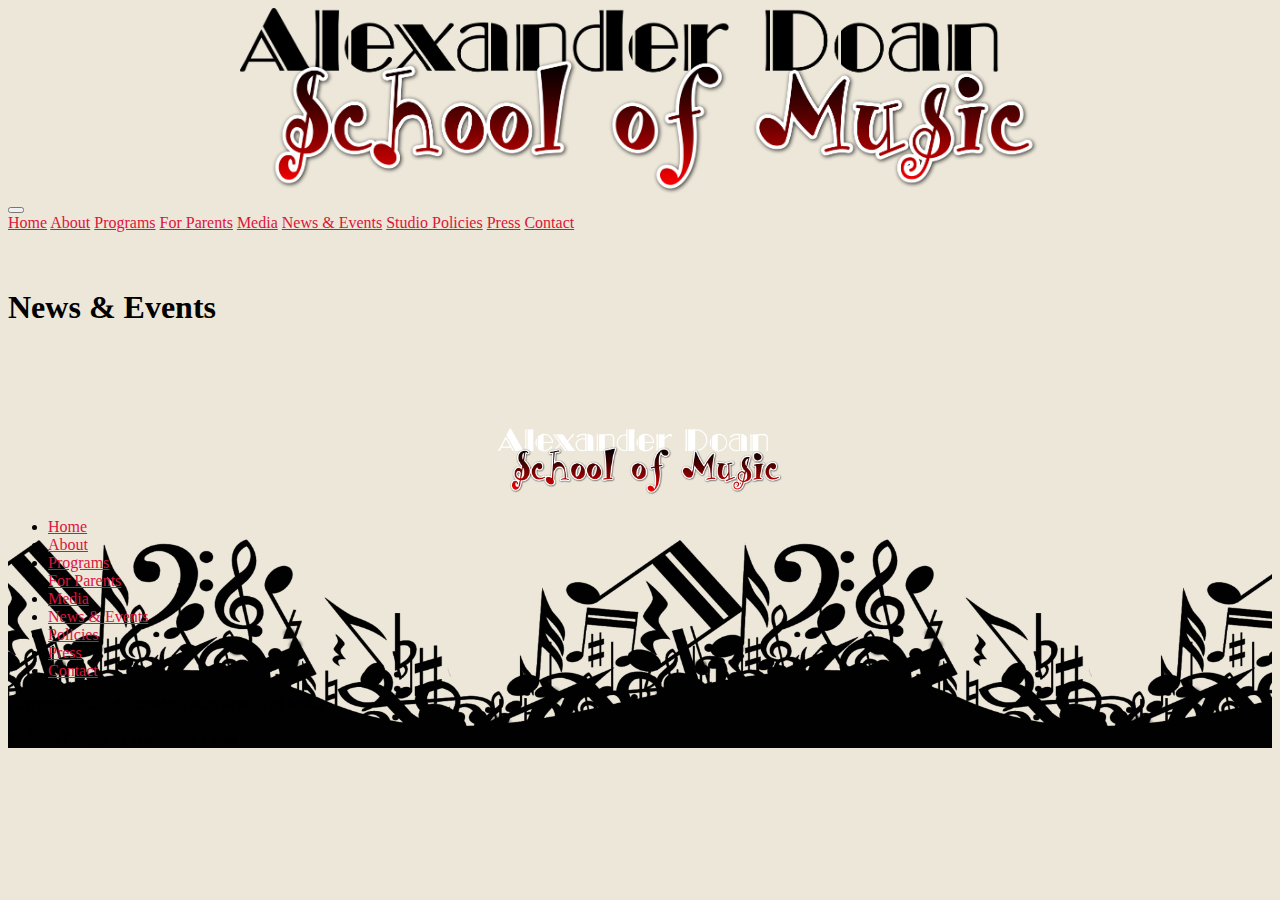
<file: news.html>
<!DOCTYPE html>
<html lang="en">
    <head>
        <!-- Google tag (gtag.js) -->
<script async src="https://www.googletagmanager.com/gtag/js?id=G-T7PX1150NE"></script>
<script>
  window.dataLayer = window.dataLayer || [];
  function gtag(){dataLayer.push(arguments);}
  gtag('js', new Date());

  gtag('config', 'G-T7PX1150NE');
</script>
        <meta charset="utf-8">
        <meta name="viewport" content="width=device-width, initial-scale=1">
        <meta name="keywords" content="music lessons, piano, clarinet, saxophone, Niagara Falls, St. Catharines, Niagara-on-the-Lake, Fonthill, Ontario, Canada, Niagara Region, music instruction, music, Alexander Doan, music teacher">
        <meta name="description" content="Alexander Doan School of Music - Want to know what's happening at the school or when to register? It's all right here!">
        <meta name="robots" content="all">
        <title>Alexander Doan School of Music - News</title>
        <link rel="canonical" href="https://www.doansom.com/news.html" />
        <meta property="og:site_name" content="Alexander Doan School of Music" />
        <meta property="og:title" content="Alexander Doan School of Music - News" />
        <meta property="og:url" content="https://www.doansom.com/news.html" />
        <meta property="og:type" content="website" />
        <meta property="og:description" content="Want to know what's happening at the school or when to register? It's all right here!" />
        <meta property="og:image" content="https://www.doansom.com/images/og12600.png" />
        <meta name="twitter:card" content="summary_large_image" />
        <meta name="twitter:site" content="@alexander_doan" />
        <meta name="twitter:title" content="Alexander Doan School of Music - News" />
        <meta name="twitter:url" content="https://www.doansom.com/news.html" />
        <meta name="twitter:description" content="Want to know what's happening at the school or when to register? It's all right here!" />
        <meta name="twitter:image" content="https://www.doansom.com/images/og12600.png" />
        <link rel="icon" type="image/x-icon" href="images/favicon.ico">
        <link href="https://cdn.jsdelivr.net/npm/bootstrap@5.3.0-alpha1/dist/css/bootstrap.min.css" rel="stylesheet" integrity="sha384-GLhlTQ8iRABdZLl6O3oVMWSktQOp6b7In1Zl3/Jr59b6EGGoI1aFkw7cmDA6j6gD" crossorigin="anonymous">
        <link rel="stylesheet" href="https://cdn.jsdelivr.net/npm/bootstrap-icons@1.10.5/font/bootstrap-icons.css">
        <link rel="stylesheet" href="css/index.css">

    </head>
    <body>
        <header class="bg-light">
            <img src="images/asomlogo.png" class="img-fluid" alt="Logo Header" width="800">
            <nav class="navbar navbar-expand-lg navbar-dark bg-dark">
                <div class="container-fluid">
                  <button class="navbar-toggler" type="button" data-bs-toggle="collapse" data-bs-target="#navbarNavAltMarkup" aria-controls="navbarNavAltMarkup" aria-expanded="false" aria-label="Toggle navigation">
                    <span class="navbar-toggler-icon"></span>
                  </button>
                  <div class="collapse navbar-collapse justify-content-center show" id="navbarNavAltMarkup">
                    <div class="navbar-nav">
                      <a class="nav-link px-3" href="https://www.doansom.com/">Home</a>
                      <a class="nav-link px-3" href="about.html">About</a>
                      <a class="nav-link px-3" href="programs.html">Programs</a>
                      <a class="nav-link px-3" href="parents.html">For Parents</a>
                      <a class="nav-link px-3" href="media.html">Media</a>
                      <a class="nav-link active px-3" aria-current="page" href="news.html">News & Events</a>
                      <a class="nav-link px-3" href="policies.html">Studio Policies</a>
                      <a class="nav-link px-3" href="press.html">Press</a>
                      <a class="nav-link px-3" href="contact.html">Contact</a>
                    </div>
                  </div>
                </div>
              </nav>          
                   
        </header>

        <main><br><br>
          <section class="container">
            <h1 class="fw-bold shadow-lg">News & Events</h1>            
          </section><br><br>
          <div class="container">
            <script src="https://static.elfsight.com/platform/platform.js" data-use-service-core defer></script>
            <div class="elfsight-app-1940ad5e-0482-4e71-81ae-1eba00c3ad9e" data-elfsight-app-lazy></div>
          </div><br><br>  
     
          





        </main>

      












        <footer class="container-fluid py-3 bg-dark">
          <img src="images/asomlogolight.png" class="img-fluid" alt="Logo Footer" width="300">
          
          <ul class="nav justify-content-center border-bottom pb-3 mb-3">
            <li class="nav-item">
              <a class="nav-link px-2 text-light" href="https://www.doansom.com/">Home</a>
            </li>
            <li class="nav-item">
              <a class="nav-link px-2 text-light" href="about.html">About</a>
            </li>
            <li class="nav-item">
              <a class="nav-link px-2 text-light" href="programs.html">Programs</a>
            </li>
            <li class="nav-item">
              <a class="nav-link px-2 text-light" href="parents.html">For Parents</a>
            </li>
            <li class="nav-item">
              <a class="nav-link px-2 text-light" href="media.html">Media</a>
            </li>
            <li class="nav-item">
              <a class="nav-link px-2 text-light" href="news.html">News & Events</a>
            </li>
            <li class="nav-item">
              <a class="nav-link px-2 text-light" href="policies.html">Policies</a>
            </li>
            <li class="nav-item">
              <a class="nav-link px-2 text-light" href="press.html">Press</a>
            </li>
            <li class="nav-item">
              <a class="nav-link px-2 text-light" href="contact.html">Contact</a>
            </li>
  
          </ul>
  
          <p class="text-center text-light">Copyright 2023 Alexander Doan School of Music</p>
          <p class="text-center text-light">Website Design by Alexander Doan</p>
          
  
  
        </footer>
            

       

            
        














        <script src="https://cdn.jsdelivr.net/npm/@popperjs/core@2.11.6/dist/umd/popper.min.js" integrity="sha384-oBqDVmMz9ATKxIep9tiCxS/Z9fNfEXiDAYTujMAeBAsjFuCZSmKbSSUnQlmh/jp3" crossorigin="anonymous"></script>
        <script src="https://cdn.jsdelivr.net/npm/bootstrap@5.3.0-alpha1/dist/js/bootstrap.min.js" integrity="sha384-mQ93GR66B00ZXjt0YO5KlohRA5SY2XofN4zfuZxLkoj1gXtW8ANNCe9d5Y3eG5eD" crossorigin="anonymous"></script>
    </body>
</html>
</file>
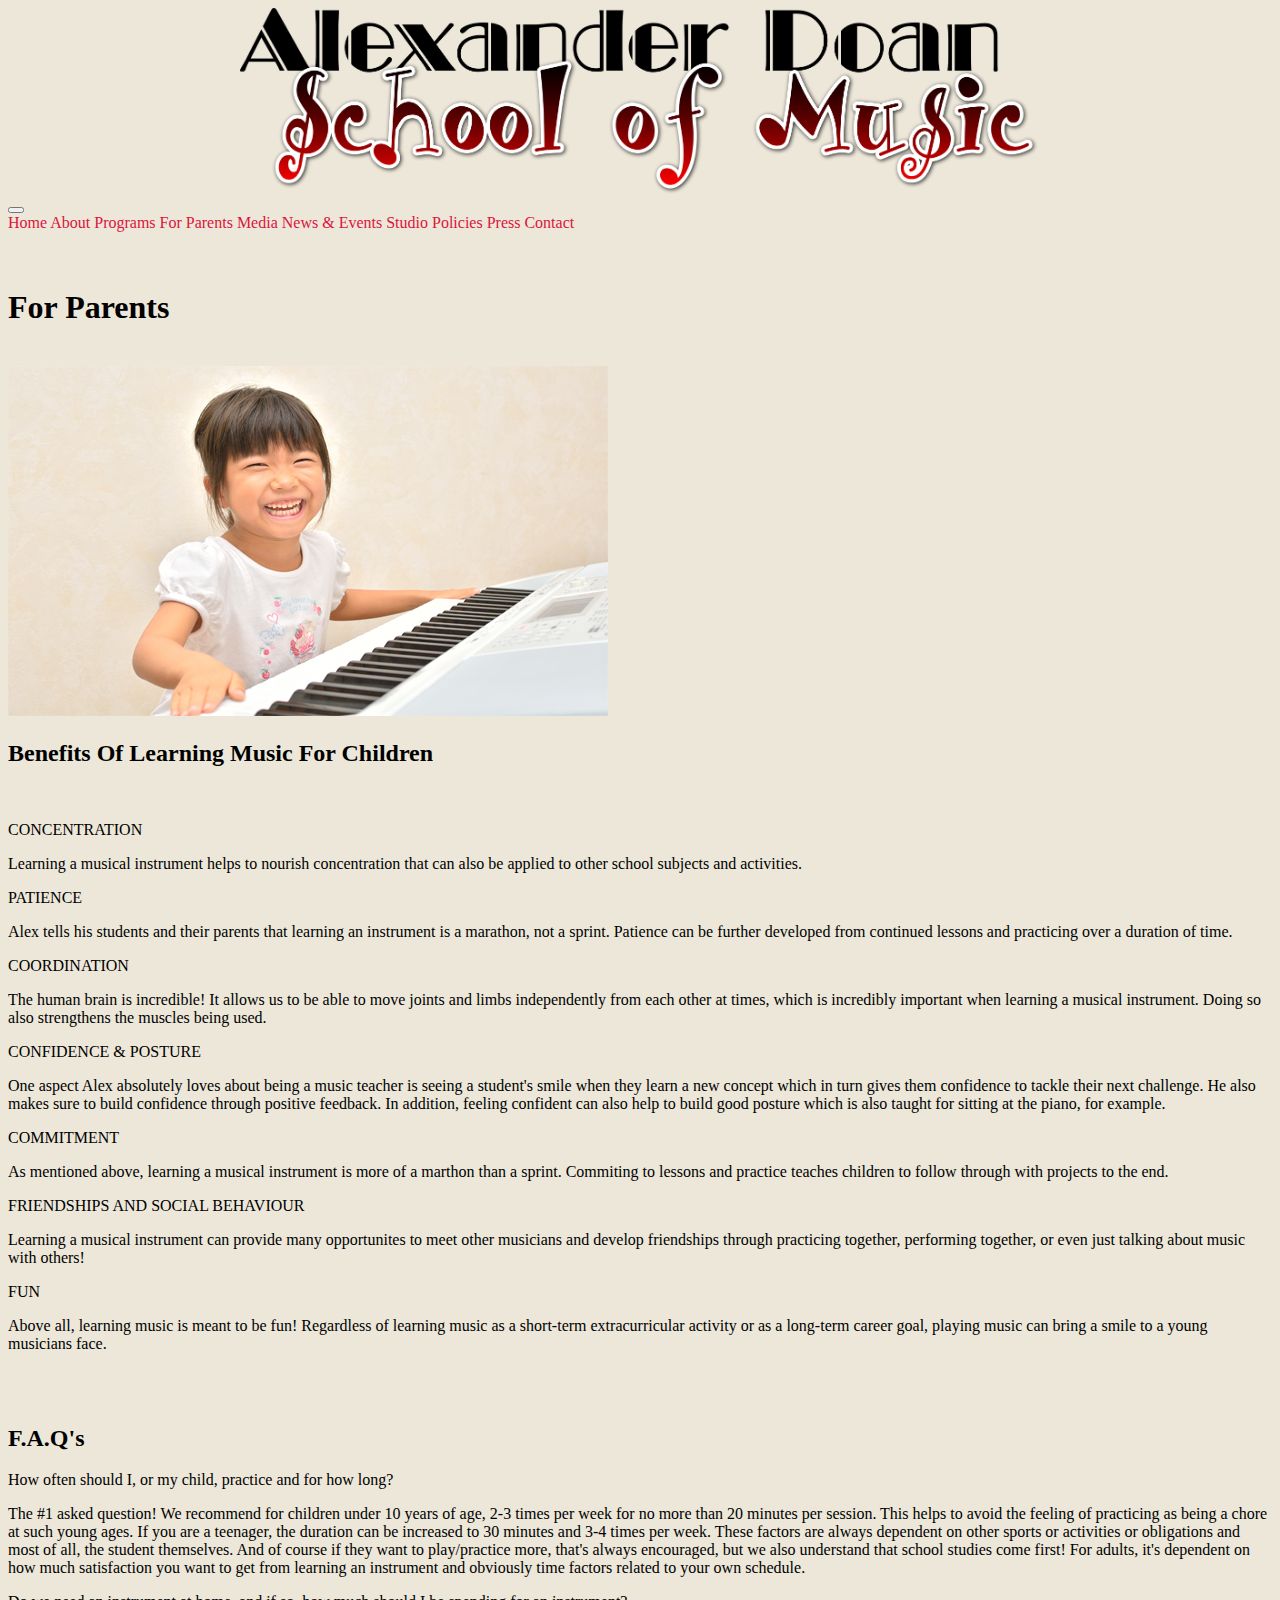
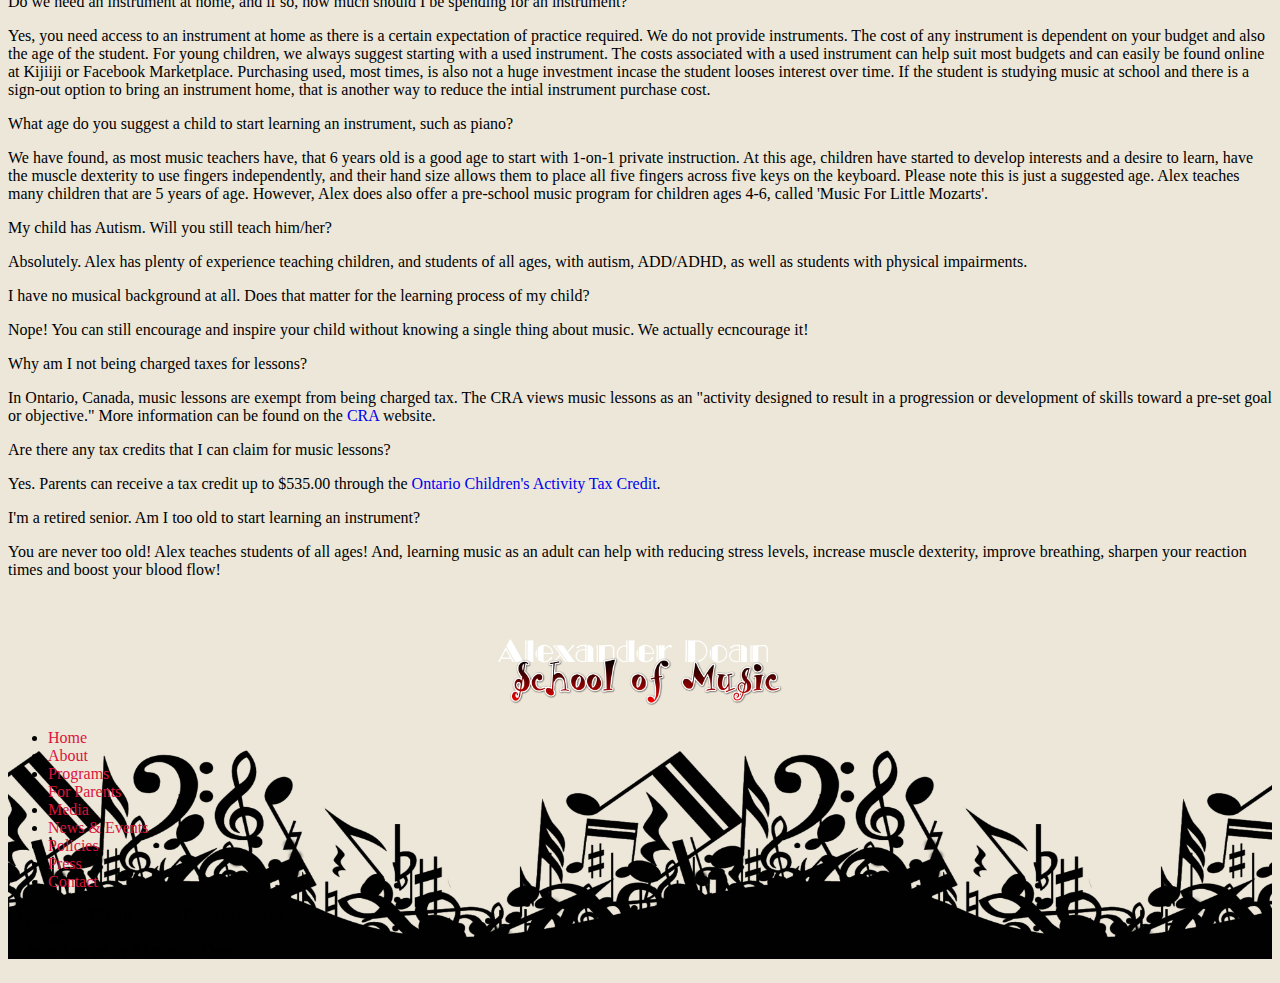
<file: parents.html>
<!DOCTYPE html>
<html lang="en">
    <head>
        <!-- Google tag (gtag.js) -->
<script async src="https://www.googletagmanager.com/gtag/js?id=G-T7PX1150NE"></script>
<script>
  window.dataLayer = window.dataLayer || [];
  function gtag(){dataLayer.push(arguments);}
  gtag('js', new Date());

  gtag('config', 'G-T7PX1150NE');
</script>
        <meta charset="utf-8">
        <meta name="viewport" content="width=device-width, initial-scale=1">
        <meta name="keywords" content="music lessons, piano, clarinet, saxophone, theory, Niagara Falls, St. Catharines, Niagara-on-the-Lake, Fonthill, Ontario, Canada, Niagara Region, music instruction, music, Alexander Doan, music teacher">
        <meta name="description" content="Alexander Doan School of Music - Find out what the non-musical benefits of learning an instrument are and other handy information for parents!">
        <meta name="robots" content="all">
        <title>Alexander Doan School of Music - Parents</title>
        <link rel="canonical" href="https://www.doansom.com/parents.html" />
        <meta property="og:site_name" content="Alexander Doan School of Music" />
        <meta property="og:title" content="Alexander Doan School of Music - Parents" />
        <meta property="og:url" content="https://www.doansom.com/parents.html" />
        <meta property="og:type" content="website" />
        <meta property="og:description" content="Find out what the non-musical benefits of learning an instrument are and other handy information for parents to know!" />
        <meta property="og:image" content="https://www.doansom.com/images/og12600.png" />
        <meta name="twitter:card" content="summary_large_image" />
        <meta name="twitter:site" content="@alexander_doan" />
        <meta name="twitter:title" content="Alexander Doan School of Music - Parents" />
        <meta name="twitter:url" content="https://www.doansom.com/parents.html" />
        <meta name="twitter:description" content="Find out what the non-musical benefits of learning an instrument are and other handy information for parents to know!" />
        <meta name="twitter:image" content="https://www.doansom.com/images/og12600.png" />
        <link rel="icon" type="image/x-icon" href="images/favicon.ico">
        <link href="https://cdn.jsdelivr.net/npm/bootstrap@5.3.0-alpha1/dist/css/bootstrap.min.css" rel="stylesheet" integrity="sha384-GLhlTQ8iRABdZLl6O3oVMWSktQOp6b7In1Zl3/Jr59b6EGGoI1aFkw7cmDA6j6gD" crossorigin="anonymous">
        <link rel="stylesheet" href="https://cdn.jsdelivr.net/npm/bootstrap-icons@1.10.5/font/bootstrap-icons.css">
        <link rel="stylesheet" href="css/about.css">

    </head>
    <body>
        <header class="bg-light">
            <img src="images/asomlogo.png" class="img-fluid" alt="Logo Header" width="800">
            <nav class="navbar navbar-expand-lg navbar-dark bg-dark">
                <div class="container-fluid">
                  <button class="navbar-toggler" type="button" data-bs-toggle="collapse" data-bs-target="#navbarNavAltMarkup" aria-controls="navbarNavAltMarkup" aria-expanded="false" aria-label="Toggle navigation">
                    <span class="navbar-toggler-icon"></span>
                  </button>
                  <div class="collapse navbar-collapse justify-content-center show" id="navbarNavAltMarkup">
                    <div class="navbar-nav">
                      <a class="nav-link px-3" href="https://www.doansom.com/">Home</a>
                      <a class="nav-link px-3" href="about.html">About</a>
                      <a class="nav-link px-3" href="programs.html">Programs</a>
                      <a class="nav-link active px-3" aria-current="page" href="parents.html">For Parents</a>
                      <a class="nav-link px-3" href="media.html">Media</a>
                      <a class="nav-link px-3" href="news.html">News & Events</a>
                      <a class="nav-link px-3" href="policies.html">Studio Policies</a>
                      <a class="nav-link px-3" href="press.html">Press</a>
                      <a class="nav-link px-3" href="contact.html">Contact</a>
                    </div>
                  </div>
                </div>
              </nav>          
                   
        </header>

        <main><br><br>
          <section class="container">
            <h1 class="fw-bold shadow-lg">For Parents</h1>
          </section><br>                  
          <section class="container">
            <div class="clearfix">
              <img src="images/childsmiling.png" class="col-md-6 float-md-end mb-3 ms-md-3 border border-2 border-dark shadow-lg" alt="Child Smiling At A Piano Image">
              <h2 class="fw-bold shadow-lg">Benefits Of Learning Music For Children</h2><br>
              <p class="fw-bold">CONCENTRATION</p>
              <p>Learning a musical instrument helps to nourish concentration that can also be applied to other school subjects and activities.</p>
              <p class="fw-bold">PATIENCE</p>
              <p>Alex tells his students and their parents that learning an instrument is a marathon, not a sprint.  Patience can be further developed from continued lessons and practicing over a duration of time.</p>
              <p class="fw-bold">COORDINATION</p>
              <p>The human brain is incredible! It allows us to be able to move joints and limbs independently from each other at times, which is incredibly important when learning a musical instrument.  Doing so also strengthens the muscles being used.</p>
              <p class="fw-bold">CONFIDENCE &amp; POSTURE</p>
              <p>One aspect Alex absolutely loves about being a music teacher is seeing a student's smile when they learn a new concept which in turn gives them confidence to tackle their next challenge.  He also makes sure to build confidence through positive feedback.  In addition, feeling confident can also help to build good posture which is also taught for sitting at the piano, for example.</p>
              <p class="fw-bold">COMMITMENT</p>
              <p>As mentioned above, learning a musical instrument is more of a marthon than a sprint.  Commiting to lessons and practice teaches children to follow through with projects to the end.</p>
              <p class="fw-bold">FRIENDSHIPS AND SOCIAL BEHAVIOUR</p>
              <p>Learning a musical instrument can provide many opportunites to meet other musicians and develop friendships through practicing together, performing together, or even just talking about music with others!</p>
              <p class="fw-bold">FUN</p>
              <p>Above all, learning music is meant to be fun!  Regardless of learning music as a short-term extracurricular activity or as a long-term career goal, playing music can bring a smile to a young musicians face.</p>
            </div>
          </section><br><br>

          <h2 class="container fw-bold shadow-lg">F.A.Q's</h2>

          <section class="container">
            <p class="fw-bold">How often should I, or my child, practice and for how long?</p>
            <p class="rounded bg-light">The #1 asked question!  We recommend for children under 10 years of age, 2-3 times per week for no more than 20 minutes per session.  This helps to avoid the feeling of practicing as being a chore at such young ages.  If you are a teenager, the duration can be increased to 30 minutes and 3-4 times per week.  These factors are always dependent on other sports or activities or obligations and most of all, the student themselves.  And of course if they want to play/practice more, that's always encouraged, but we also understand that school studies come first!  For adults, it's dependent on how much satisfaction you want to get from learning an instrument and obviously time factors related to your own schedule.</p>
            <p class="fw-bold">Do we need an instrument at home, and if so, how much should I be spending for an instrument?</p>
            <p class="rounded bg-light">Yes, you need access to an instrument at home as there is a certain expectation of practice required.  We do not provide instruments.  The cost of any instrument is dependent on your budget and also the age of the student.  For young children, we always suggest starting with a used instrument.  The costs associated with a used instrument can help suit most budgets and can easily be found online at Kijiiji or Facebook Marketplace.  Purchasing used, most times, is also not a huge investment incase the student looses interest over time.  If the student is studying music at school and there is a sign-out option to bring an instrument home, that is another way to reduce the intial instrument purchase cost.</p>
            <p class="fw-bold">What age do you suggest a child to start learning an instrument, such as piano?</p>
            <p class="rounded bg-light">We have found, as most music teachers have, that 6 years old is a good age to start with 1-on-1 private instruction.  At this age, children have started to develop interests and a desire to learn, have the muscle dexterity to use fingers independently, and their hand size allows them to place all five fingers across five keys on the keyboard.  Please note this is just a suggested age.  Alex teaches many children that are 5 years of age. However, Alex does also offer a pre-school music program for children ages 4-6, called 'Music For Little Mozarts'.</p>
            <p class="fw-bold">My child has Autism.  Will you still teach him/her?</p>
            <p class="rounded bg-light">Absolutely.  Alex has plenty of experience teaching children, and students of all ages, with autism, ADD/ADHD, as well as students with physical impairments.</p>
            <p class="fw-bold">I have no musical background at all.  Does that matter for the learning process of my child?</p>
            <p class="rounded bg-light">Nope!  You can still encourage and inspire your child without knowing a single thing about music.  We actually ecncourage it!</p>
            <p class="fw-bold">Why am I not being charged taxes for lessons?</p>
            <p class="rounded bg-light">In Ontario, Canada, music lessons are exempt from being charged tax.  The CRA views music lessons as an "activity designed to result in a progression or development of skills toward a pre-set goal or objective."  More information can be found on the <a class="link-danger fw-bold text-decoration-underline" href="https://www.canada.ca/en/revenue-agency/services/forms-publications/publications/news88/news88-excise-gst-hst-news-no-88-spring-2013.html#_Toc355878951" target="_blank">CRA</a> website.</p>
            <p class="fw-bold">Are there any tax credits that I can claim for music lessons?</p>
            <p class="rounded bg-light">Yes.  Parents can receive a tax credit up to $535.00 through the <a class="link-danger fw-bold text-decoration-underline" href="https://secure.drtax.ca/ufile/2013/help/on_479_01.htm" target="_blank">Ontario Children's Activity Tax Credit</a>.</p>
            <p class="fw-bold">I'm a retired senior.  Am I too old to start learning an instrument?</p>
            <p class="rounded bg-light">You are never too old!  Alex teaches students of all ages!  And, learning music as an adult can help with reducing stress levels, increase muscle dexterity, improve breathing, sharpen your reaction times and boost your blood flow!</p>
          </section>




        </main><br><br>

      












        <footer class="container-fluid py-3 bg-dark">
          <img src="images/asomlogolight.png" class="img-fluid" alt="Logo Footer" width="300">
          
          <ul class="nav justify-content-center border-bottom pb-3 mb-3">
            <li class="nav-item">
              <a class="nav-link px-2 text-light" href="https://www.doansom.com/">Home</a>
            </li>
            <li class="nav-item">
              <a class="nav-link px-2 text-light" href="about.html">About</a>
            </li>
            <li class="nav-item">
              <a class="nav-link px-2 text-light" href="programs.html">Programs</a>
            </li>
            <li class="nav-item">
              <a class="nav-link px-2 text-light" href="parents.html">For Parents</a>
            </li>
            <li class="nav-item">
              <a class="nav-link px-2 text-light" href="media.html">Media</a>
            </li>
            <li class="nav-item">
              <a class="nav-link px-2 text-light" href="news.html">News & Events</a>
            </li>
            <li class="nav-item">
              <a class="nav-link px-2 text-light" href="policies.html">Policies</a>
            </li>
            <li class="nav-item">
              <a class="nav-link px-2 text-light" href="press.html">Press</a>
            </li>
            <li class="nav-item">
              <a class="nav-link px-2 text-light" href="contact.html">Contact</a>
            </li>
  
          </ul>
  
          <p class="text-center text-light">Copyright 2023 Alexander Doan School of Music</p>
          <p class="text-center text-light">Website Design by Alexander Doan</p>
          
  
  
        </footer>
            

       

            
        














        <script src="https://cdn.jsdelivr.net/npm/@popperjs/core@2.11.6/dist/umd/popper.min.js" integrity="sha384-oBqDVmMz9ATKxIep9tiCxS/Z9fNfEXiDAYTujMAeBAsjFuCZSmKbSSUnQlmh/jp3" crossorigin="anonymous"></script>
        <script src="https://cdn.jsdelivr.net/npm/bootstrap@5.3.0-alpha1/dist/js/bootstrap.min.js" integrity="sha384-mQ93GR66B00ZXjt0YO5KlohRA5SY2XofN4zfuZxLkoj1gXtW8ANNCe9d5Y3eG5eD" crossorigin="anonymous"></script>
    </body>
</html>
</file>
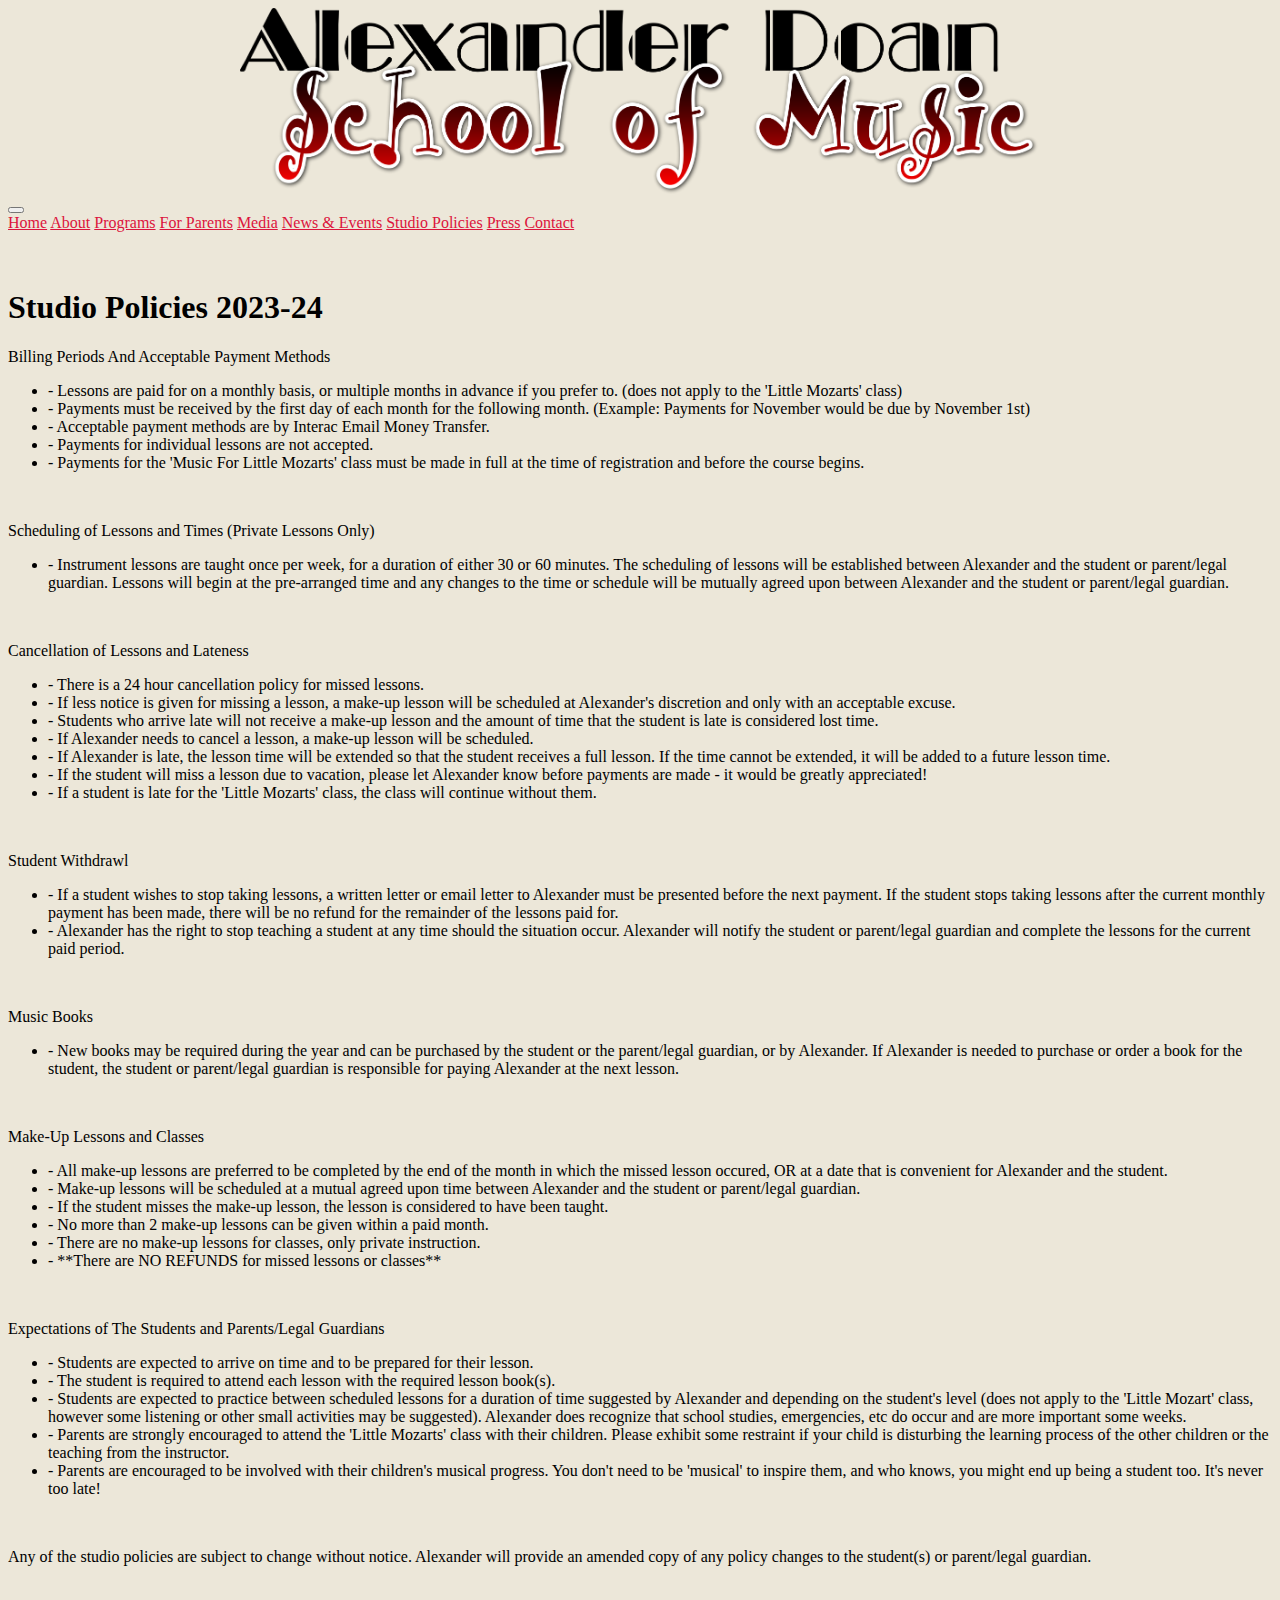
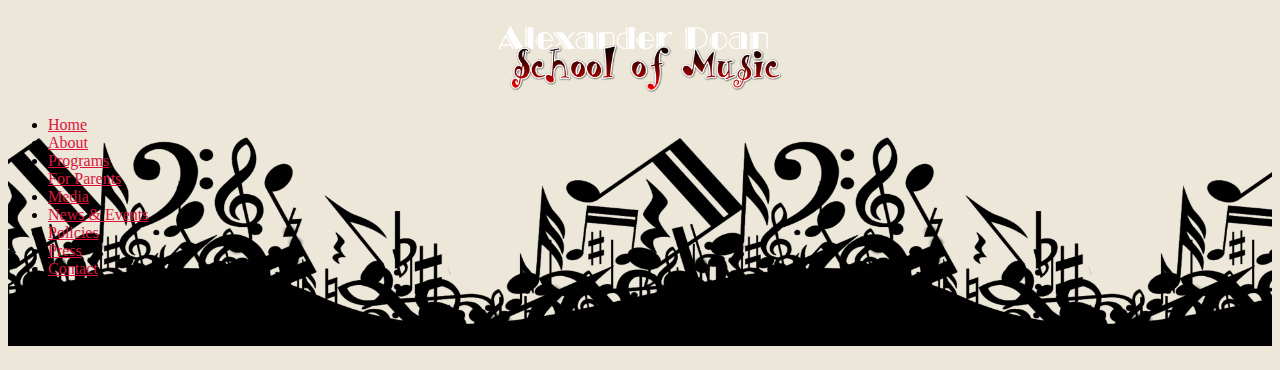
<file: policies.html>
<!DOCTYPE html>
<html lang="en">
    <head>
        <!-- Google tag (gtag.js) -->
<script async src="https://www.googletagmanager.com/gtag/js?id=G-T7PX1150NE"></script>
<script>
  window.dataLayer = window.dataLayer || [];
  function gtag(){dataLayer.push(arguments);}
  gtag('js', new Date());

  gtag('config', 'G-T7PX1150NE');
</script>
        <meta charset="utf-8">
        <meta name="viewport" content="width=device-width, initial-scale=1">
        <meta name="keywords" content="music lessons, piano, clarinet, saxophone, theory, Niagara Falls, St. Catharines, Niagara-on-the-Lake, Fonthill, Ontario, Canada, Niagara Region, music instruction, music, Alexander Doan, music teacher">
        <meta name="description" content="Alexander Doan School of Music - Information regarding lesson payment options, billing dates and other policies are all here.">
        <meta name="robots" content="all">
        <title>Alexander Doan School of Music - Policies</title>
        <link rel="canonical" href="https://www.doansom.com/policies.html" />
        <meta property="og:site_name" content="Alexander Doan School of Music" />
        <meta property="og:title" content="Alexander Doan School of Music - Policies" />
        <meta property="og:url" content="https://www.doansom.com/policies.html" />
        <meta property="og:type" content="website" />
        <meta property="og:description" content="Information regarding lesson payment options, billing dates and other policies are all here." />
        <meta property="og:image" content="https://www.doansom.com/images/og12600.png" />
        <meta name="twitter:card" content="summary_large_image" />
        <meta name="twitter:site" content="@alexander_doan" />
        <meta name="twitter:title" content="Alexander Doan School of Music - Policies" />
        <meta name="twitter:url" content="https://www.doansom.com/policies.html" />
        <meta name="twitter:description" content="Information regarding lesson payment options, billing dates and other policies are all here." />
        <meta name="twitter:image" content="https://www.doansom.com/images/og12600.png" />
        <link rel="icon" type="image/x-icon" href="images/favicon.ico">
        <link href="https://cdn.jsdelivr.net/npm/bootstrap@5.3.0-alpha1/dist/css/bootstrap.min.css" rel="stylesheet" integrity="sha384-GLhlTQ8iRABdZLl6O3oVMWSktQOp6b7In1Zl3/Jr59b6EGGoI1aFkw7cmDA6j6gD" crossorigin="anonymous">
        <link rel="stylesheet" href="https://cdn.jsdelivr.net/npm/bootstrap-icons@1.10.5/font/bootstrap-icons.css">
        <link rel="stylesheet" href="css/index.css">

    </head>
    <body>
        <header class="bg-light">
            <img src="images/asomlogo.png" class="img-fluid" alt="Logo Header" width="800">
            <nav class="navbar navbar-expand-lg navbar-dark bg-dark">
                <div class="container-fluid">
                  <button class="navbar-toggler" type="button" data-bs-toggle="collapse" data-bs-target="#navbarNavAltMarkup" aria-controls="navbarNavAltMarkup" aria-expanded="false" aria-label="Toggle navigation">
                    <span class="navbar-toggler-icon"></span>
                  </button>
                  <div class="collapse navbar-collapse justify-content-center show" id="navbarNavAltMarkup">
                    <div class="navbar-nav">
                      <a class="nav-link px-3" href="https://www.doansom.com/">Home</a>
                      <a class="nav-link px-3" href="about.html">About</a>
                      <a class="nav-link px-3" href="programs.html">Programs</a>
                      <a class="nav-link px-3" href="parents.html">For Parents</a>
                      <a class="nav-link px-3" href="media.html">Media</a>
                      <a class="nav-link px-3" href="news.html">News & Events</a>
                      <a class="nav-link active px-3" aria-current="page" href="policies.html">Studio Policies</a>
                      <a class="nav-link px-3" href="press.html">Press</a>
                      <a class="nav-link px-3" href="contact.html">Contact</a>
                    </div>
                  </div>
                </div>
              </nav>          
                   
        </header>

        <main><br><br>
          <section class="container">
            <h1 class="fw-bold shadow-lg">Studio Policies 2023-24</h1>            
          </section>

          <section class="container">
            <p class="fw-bold">Billing Periods And Acceptable Payment Methods</p>
            <ul class="list-group">
              <li class="list-group-item">- Lessons are paid for on a monthly basis, or multiple months in advance if you prefer to. (does not apply to the 'Little Mozarts' class)</li>
              <li class="list-group-item">- Payments must be received by the first day of each month for the following month. (Example: Payments for November would be due by November 1st)</li>
              <li class="list-group-item">- Acceptable payment methods are by Interac Email Money Transfer.</li>
              <li class="list-group-item">- Payments for individual lessons are not accepted.</li>
              <li class="list-group-item">- Payments for the 'Music For Little Mozarts' class must be made in full at the time of registration and before the course begins.</li>
            </ul><br>
          
          <p class="fw-bold">Scheduling of Lessons and Times (Private Lessons Only)</p>
            <ul class="list-group">
              <li class="list-group-item">- Instrument lessons are taught once per week, for a duration of either 30 or 60 minutes.  The scheduling of lessons will be established between Alexander and the student or parent/legal guardian.  Lessons will begin at the pre-arranged time and any changes to the time or schedule will be mutually agreed upon between Alexander and the student or parent/legal guardian.</li>                        
          </ul><br>
          <p class="fw-bold">Cancellation of Lessons and Lateness</p>
            <ul class="list-group">
              <li class="list-group-item">- There is a 24 hour cancellation policy for missed lessons.</li>
              <li class="list-group-item">- If less notice is given for missing a lesson, a make-up lesson will be scheduled at Alexander's discretion and only with an acceptable excuse.</li>
              <li class="list-group-item">- Students who arrive late will not receive a make-up lesson and the amount of time that the student is late is considered lost time.</li>
              <li class="list-group-item">- If Alexander needs to cancel a lesson, a make-up lesson will be scheduled.</li>
              <li class="list-group-item">- If Alexander is late, the lesson time will be extended so that the student receives a full lesson.  If the time cannot be extended, it will be added to a future lesson time.</li>
              <li class="list-group-item">- If the student will miss a lesson due to vacation, please let Alexander know before payments are made - it would be greatly appreciated!</li>
              <li class="list-group-item">- If a student is late for the 'Little Mozarts' class, the class will continue without them.</li>               
          </ul><br>
          <p class="fw-bold">Student Withdrawl</p>
            <ul class="list-group">
              <li class="list-group-item">- If a student wishes to stop taking lessons, a written letter or email letter to Alexander must be presented before the next payment.  If the student stops taking lessons after the current monthly payment has been made, there will be no refund for the remainder of the lessons paid for.</li>
              <li class="list-group-item">- Alexander has the right to stop teaching a student at any time should the situation occur.  Alexander will notify the student or parent/legal guardian and complete the lessons for the current paid period.</li>                            
          </ul><br>
          <p class="fw-bold">Music Books</p>
            <ul class="list-group">
              <li class="list-group-item">- New books may be required during the year and can be purchased by the student or the parent/legal guardian, or by Alexander.  If Alexander is needed to purchase or order a book for the student, the student or parent/legal guardian is responsible for paying Alexander at the next lesson.</li>                           
          </ul><br>
          <p class="fw-bold">Make-Up Lessons and Classes</p>
            <ul class="list-group">
              <li class="list-group-item">- All make-up lessons are preferred to be completed by the end of the month in which the missed lesson occured, OR at a date that is convenient for Alexander and the student.</li>
              <li class="list-group-item">- Make-up lessons will be scheduled at a mutual agreed upon time between Alexander and the student or parent/legal guardian.</li>
              <li class="list-group-item">- If the student misses the make-up lesson, the lesson is considered to have been taught.</li>
              <li class="list-group-item">- No more than 2 make-up lessons can be given within a paid month.</li>
              <li class="list-group-item">- There are no make-up lessons for classes, only private instruction.</li>
              <li class="list-group-item">- **There are NO REFUNDS for missed lessons or classes**</li>                           
          </ul><br>
          <p class="fw-bold">Expectations of The Students and Parents/Legal Guardians</p>
            <ul class="list-group">
              <li class="list-group-item">- Students are expected to arrive on time and to be prepared for their lesson.</li>
              <li class="list-group-item">- The student is required to attend each lesson with the required lesson book(s).</li>
              <li class="list-group-item">- Students are expected to practice between scheduled lessons for a duration of time suggested by Alexander and depending on the student's level (does not apply to the 'Little Mozart' class, however some listening or other small activities may be suggested).  Alexander does recognize that school studies, emergencies, etc do occur and are more important some weeks.</li>
              <li class="list-group-item">- Parents are strongly encouraged to attend the 'Little Mozarts' class with their children.  Please exhibit some restraint if your child is disturbing the learning process of the other children or the teaching from the instructor.</li>
              <li class="list-group-item">- Parents are encouraged to be involved with their children's musical progress.  You don't need to be 'musical' to inspire them, and who knows, you might end up being a student too.  It's never too late!</li>                            
          </ul><br>
          <p class="fw-bold">Any of the studio policies are subject to change without notice.  Alexander will provide an amended copy of any policy changes to the student(s) or parent/legal guardian.</p>
          

          </section><br><br>

        </main>

      












        <footer class="container-fluid py-3 bg-dark">
          <img src="images/asomlogolight.png" class="img-fluid" alt="Logo Footer" width="300">
          
          <ul class="nav justify-content-center border-bottom pb-3 mb-3">
            <li class="nav-item">
              <a class="nav-link px-2 text-light" href="https://www.doansom.com/">Home</a>
            </li>
            <li class="nav-item">
              <a class="nav-link px-2 text-light" href="about.html">About</a>
            </li>
            <li class="nav-item">
              <a class="nav-link px-2 text-light" href="programs.html">Programs</a>
            </li>
            <li class="nav-item">
              <a class="nav-link px-2 text-light" href="parents.html">For Parents</a>
            </li>
            <li class="nav-item">
              <a class="nav-link px-2 text-light" href="media.html">Media</a>
            </li>
            <li class="nav-item">
              <a class="nav-link px-2 text-light" href="news.html">News & Events</a>
            </li>
            <li class="nav-item">
              <a class="nav-link px-2 text-light" href="policies.html">Policies</a>
            </li>
            <li class="nav-item">
              <a class="nav-link px-2 text-light" href="press.html">Press</a>
            </li>
            <li class="nav-item">
              <a class="nav-link px-2 text-light" href="contact.html">Contact</a>
            </li>
  
          </ul>
  
          <p class="text-center text-light">Copyright 2023 Alexander Doan School of Music</p>
          <p class="text-center text-light">Website Design by Alexander Doan</p>
          
  
  
        </footer>
            

       

            
        














        <script src="https://cdn.jsdelivr.net/npm/@popperjs/core@2.11.6/dist/umd/popper.min.js" integrity="sha384-oBqDVmMz9ATKxIep9tiCxS/Z9fNfEXiDAYTujMAeBAsjFuCZSmKbSSUnQlmh/jp3" crossorigin="anonymous"></script>
        <script src="https://cdn.jsdelivr.net/npm/bootstrap@5.3.0-alpha1/dist/js/bootstrap.min.js" integrity="sha384-mQ93GR66B00ZXjt0YO5KlohRA5SY2XofN4zfuZxLkoj1gXtW8ANNCe9d5Y3eG5eD" crossorigin="anonymous"></script>
    </body>
</html>
</file>
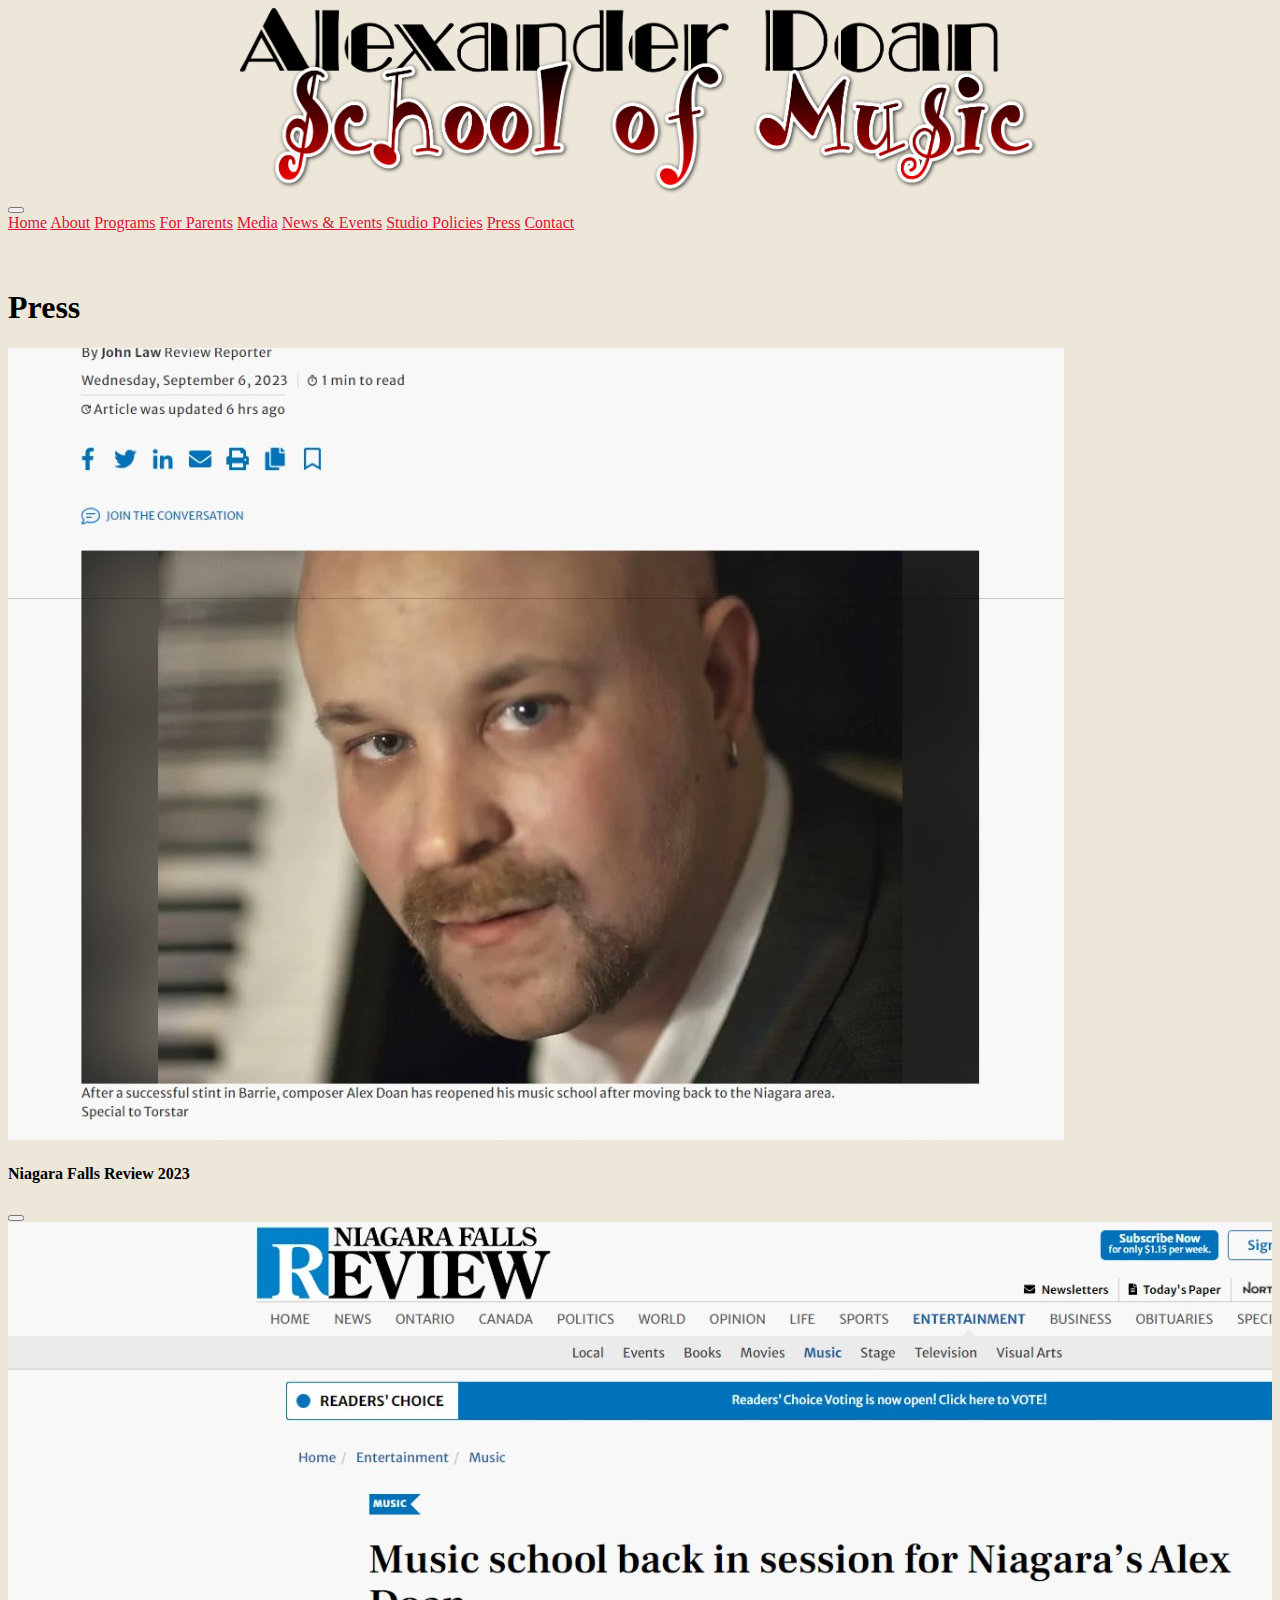
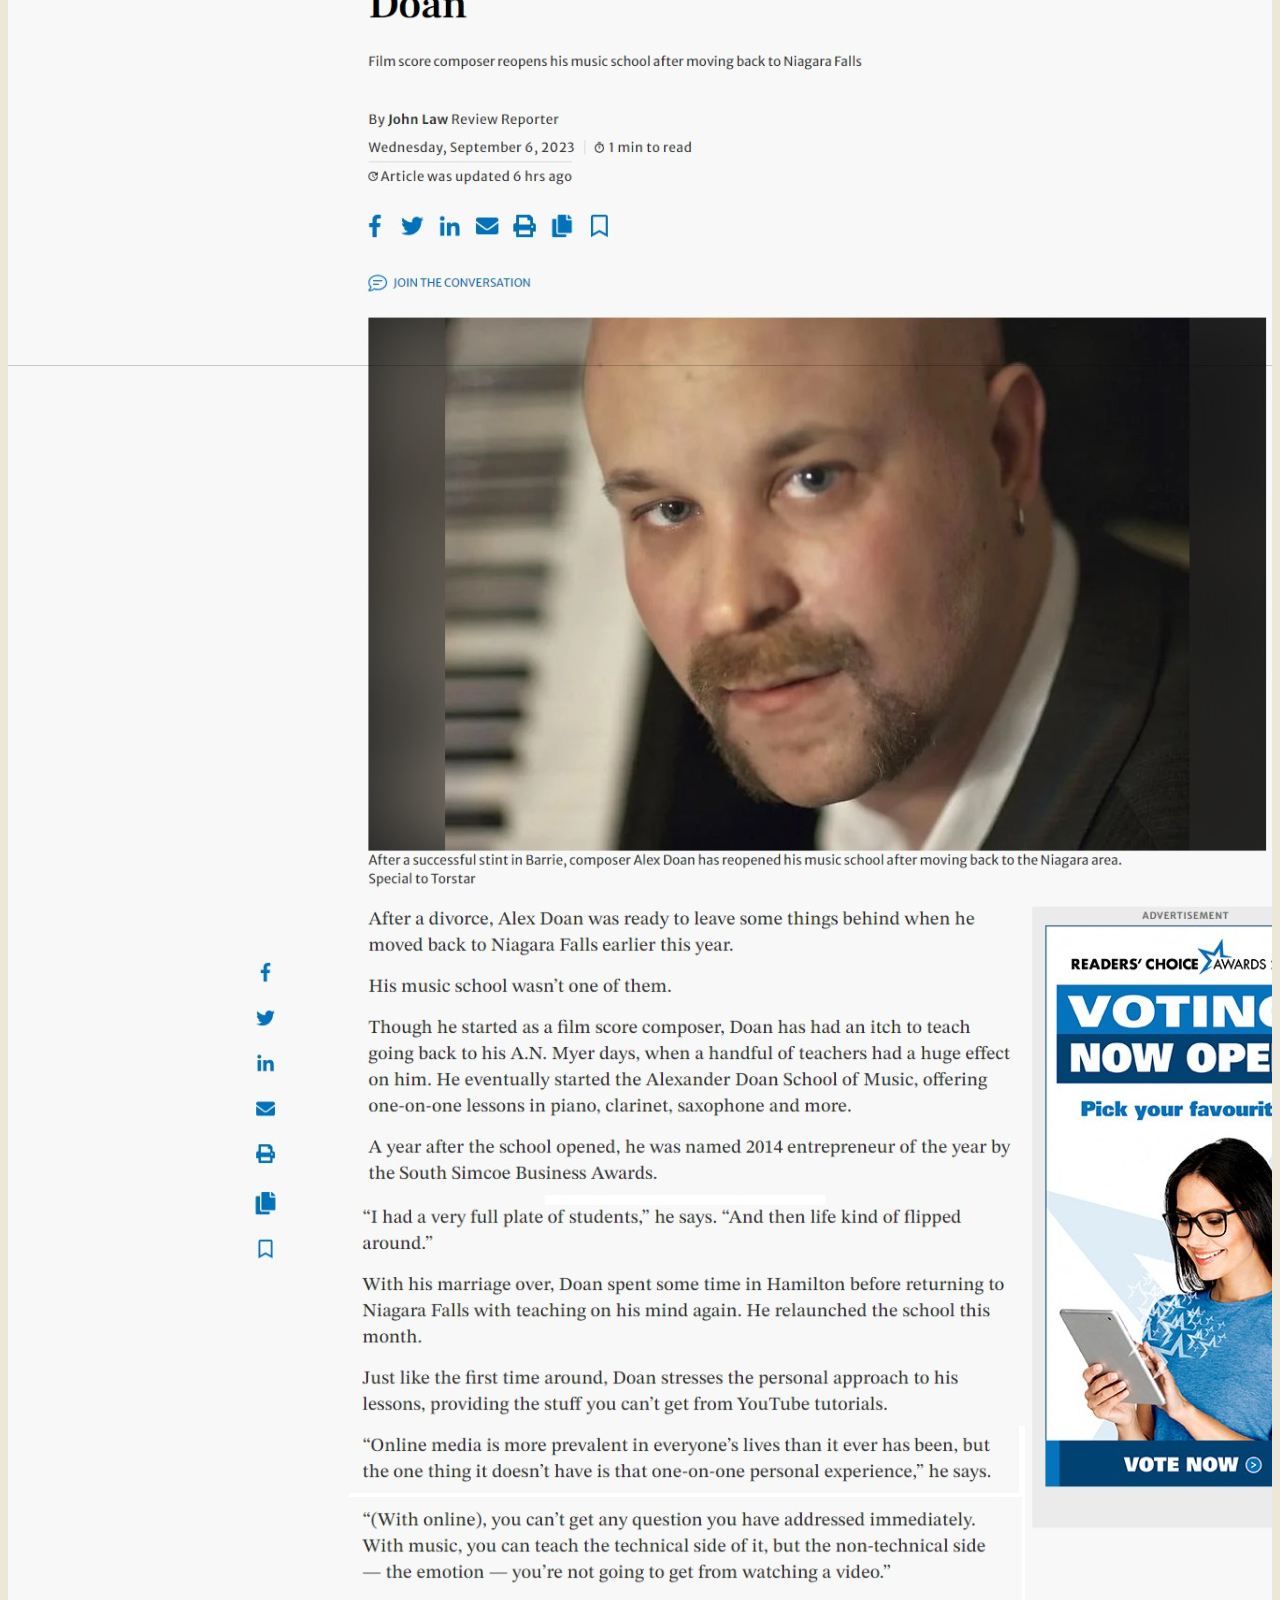
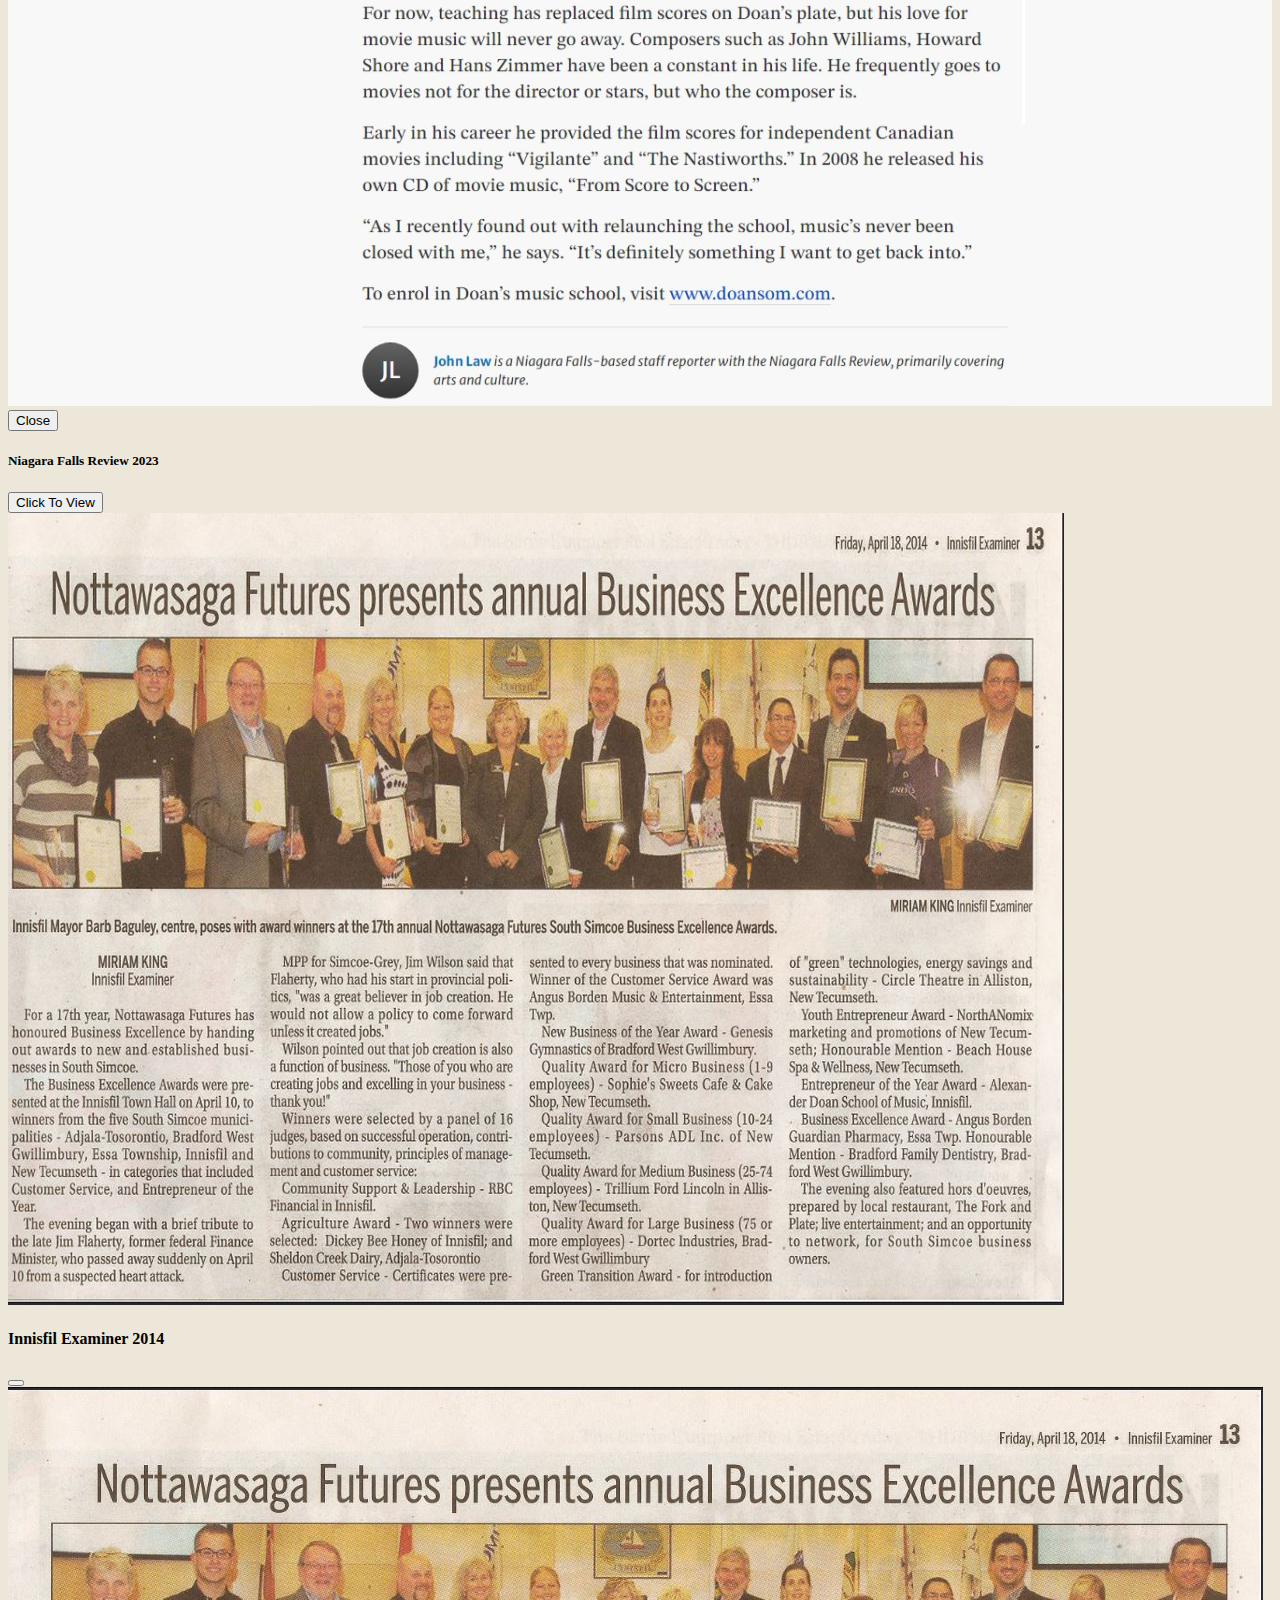
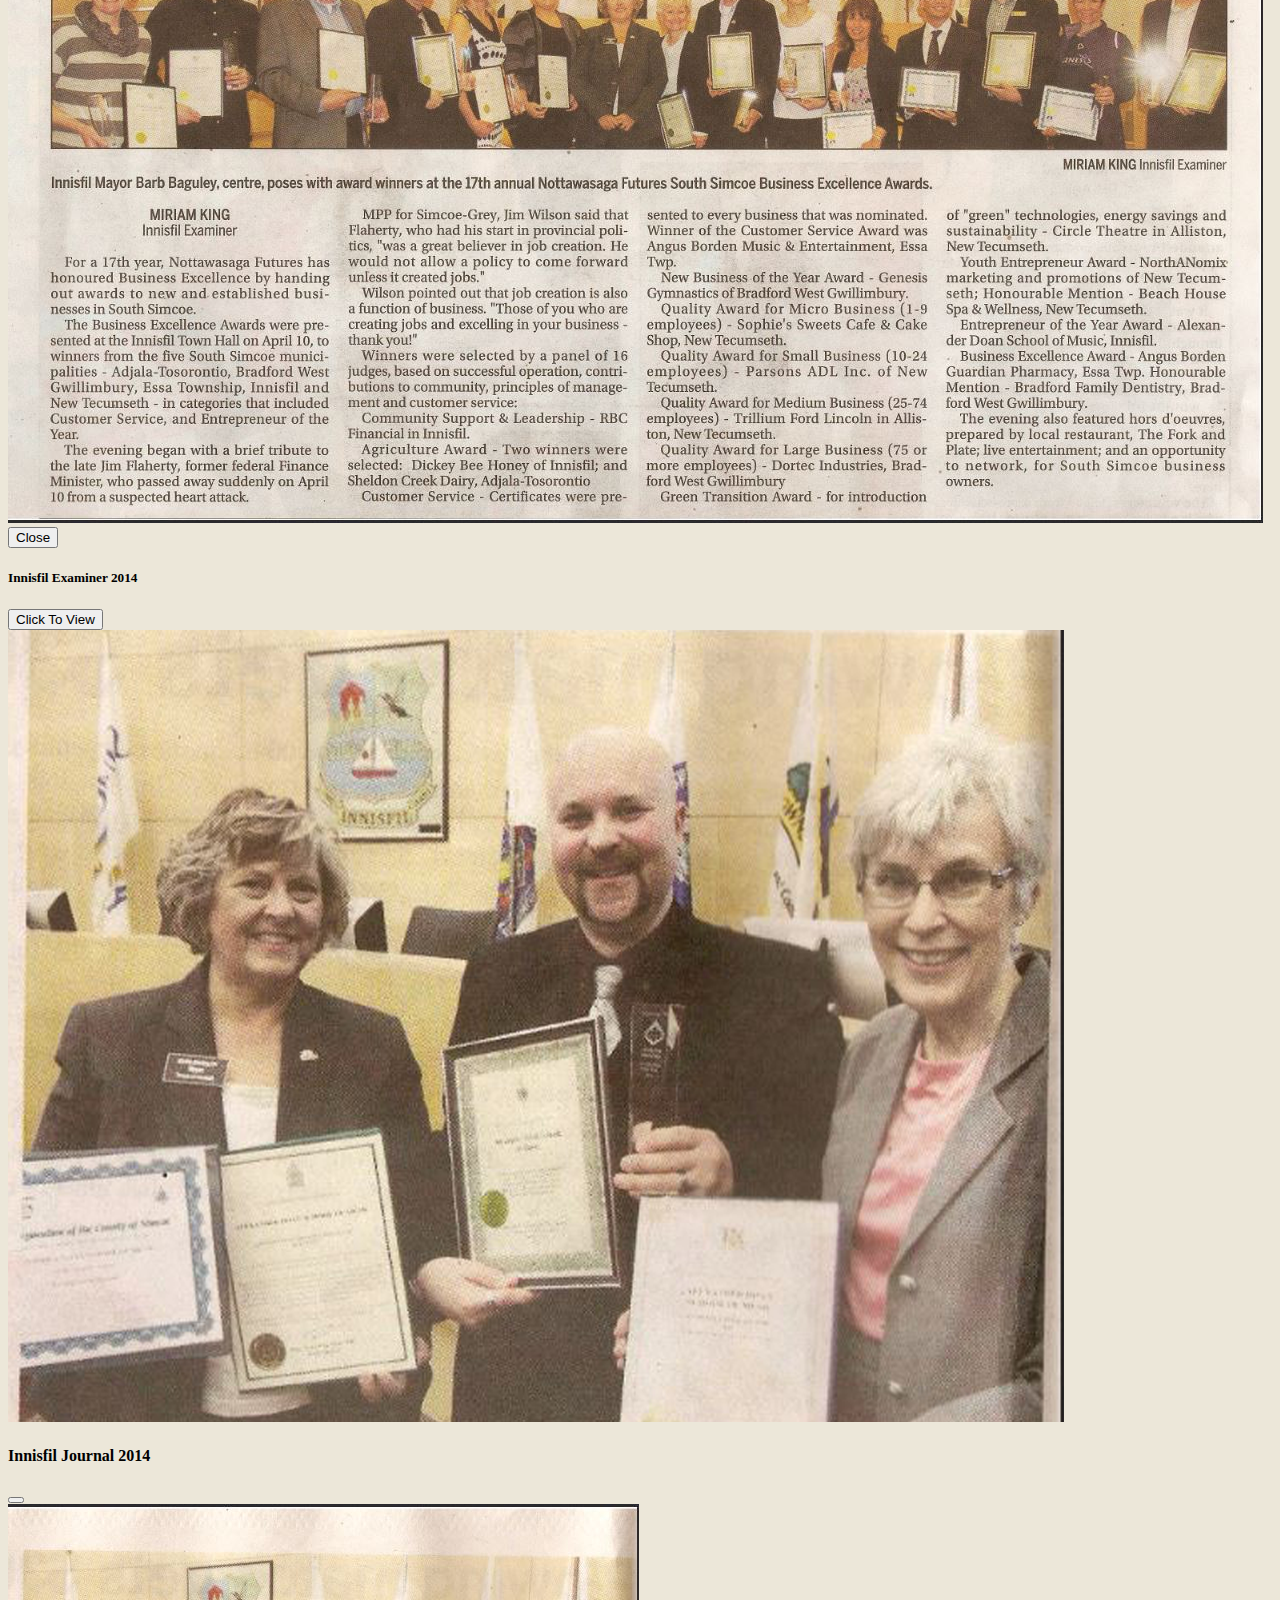
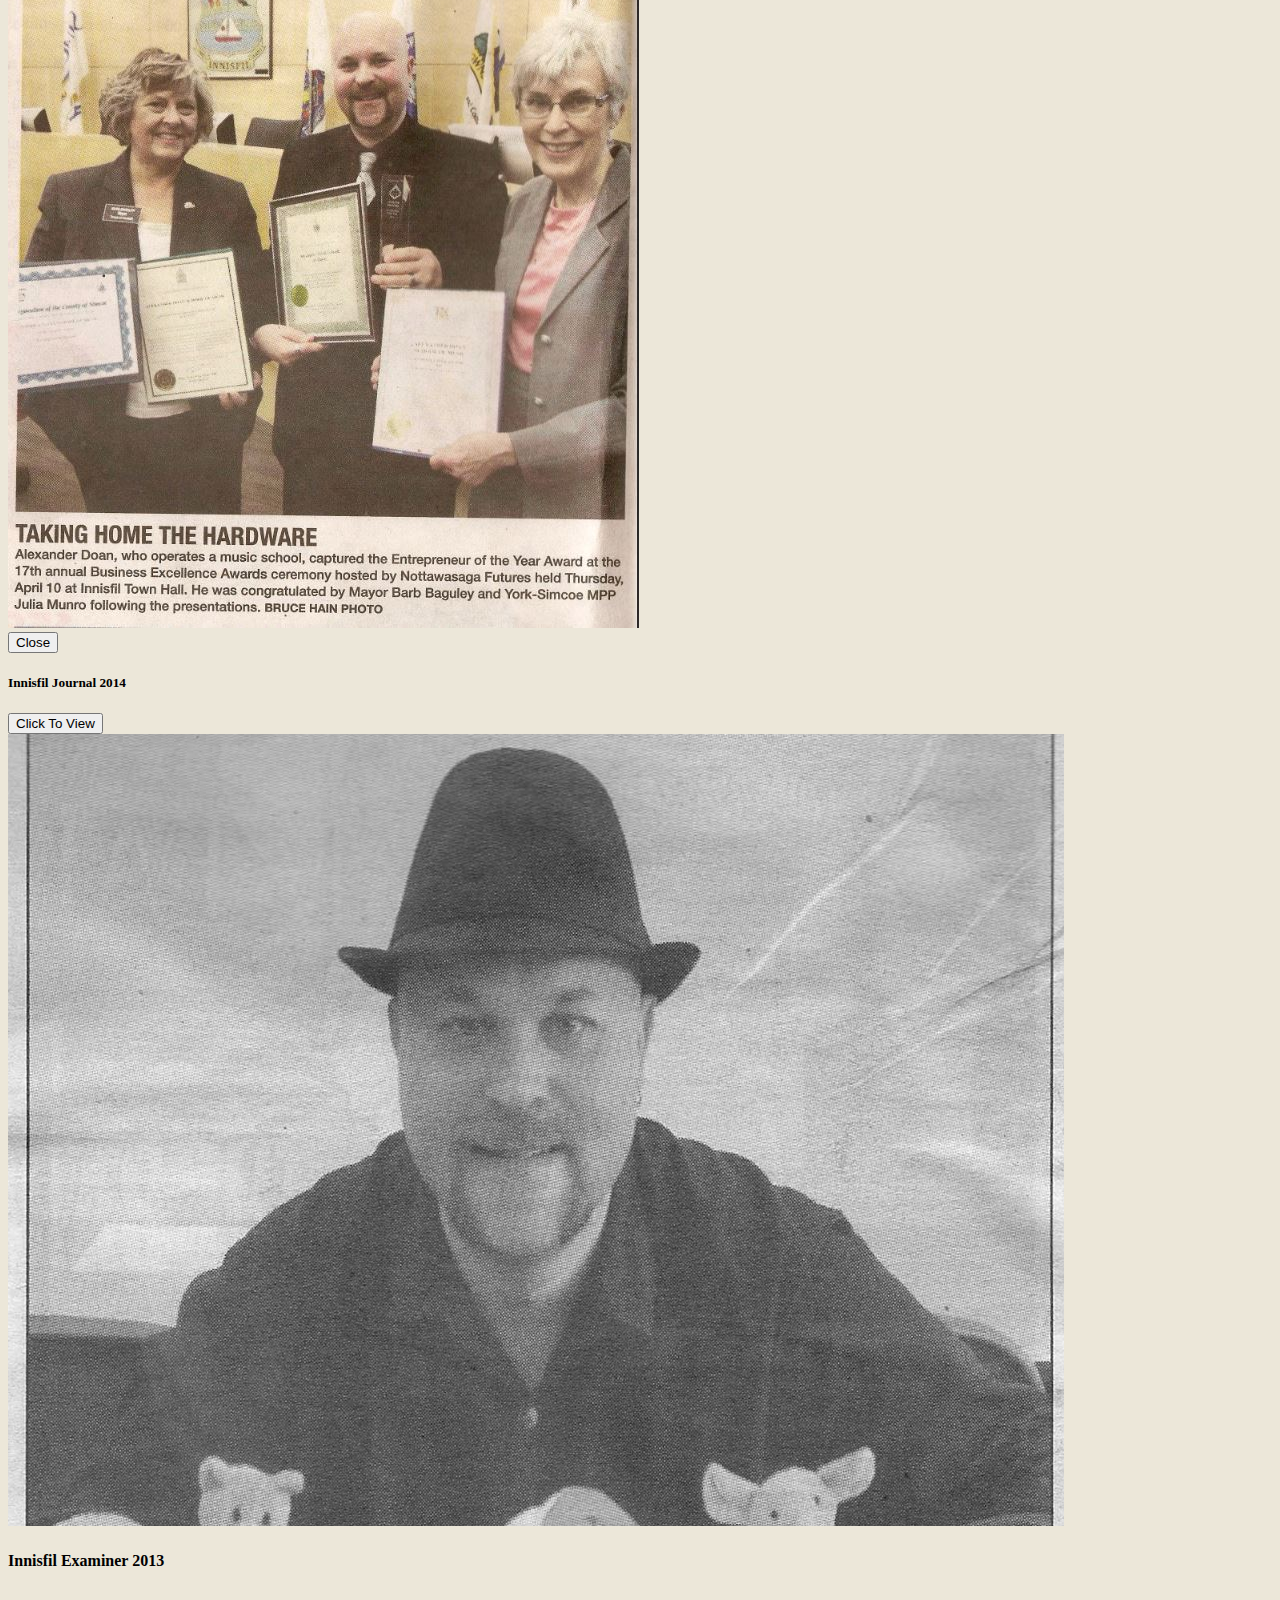
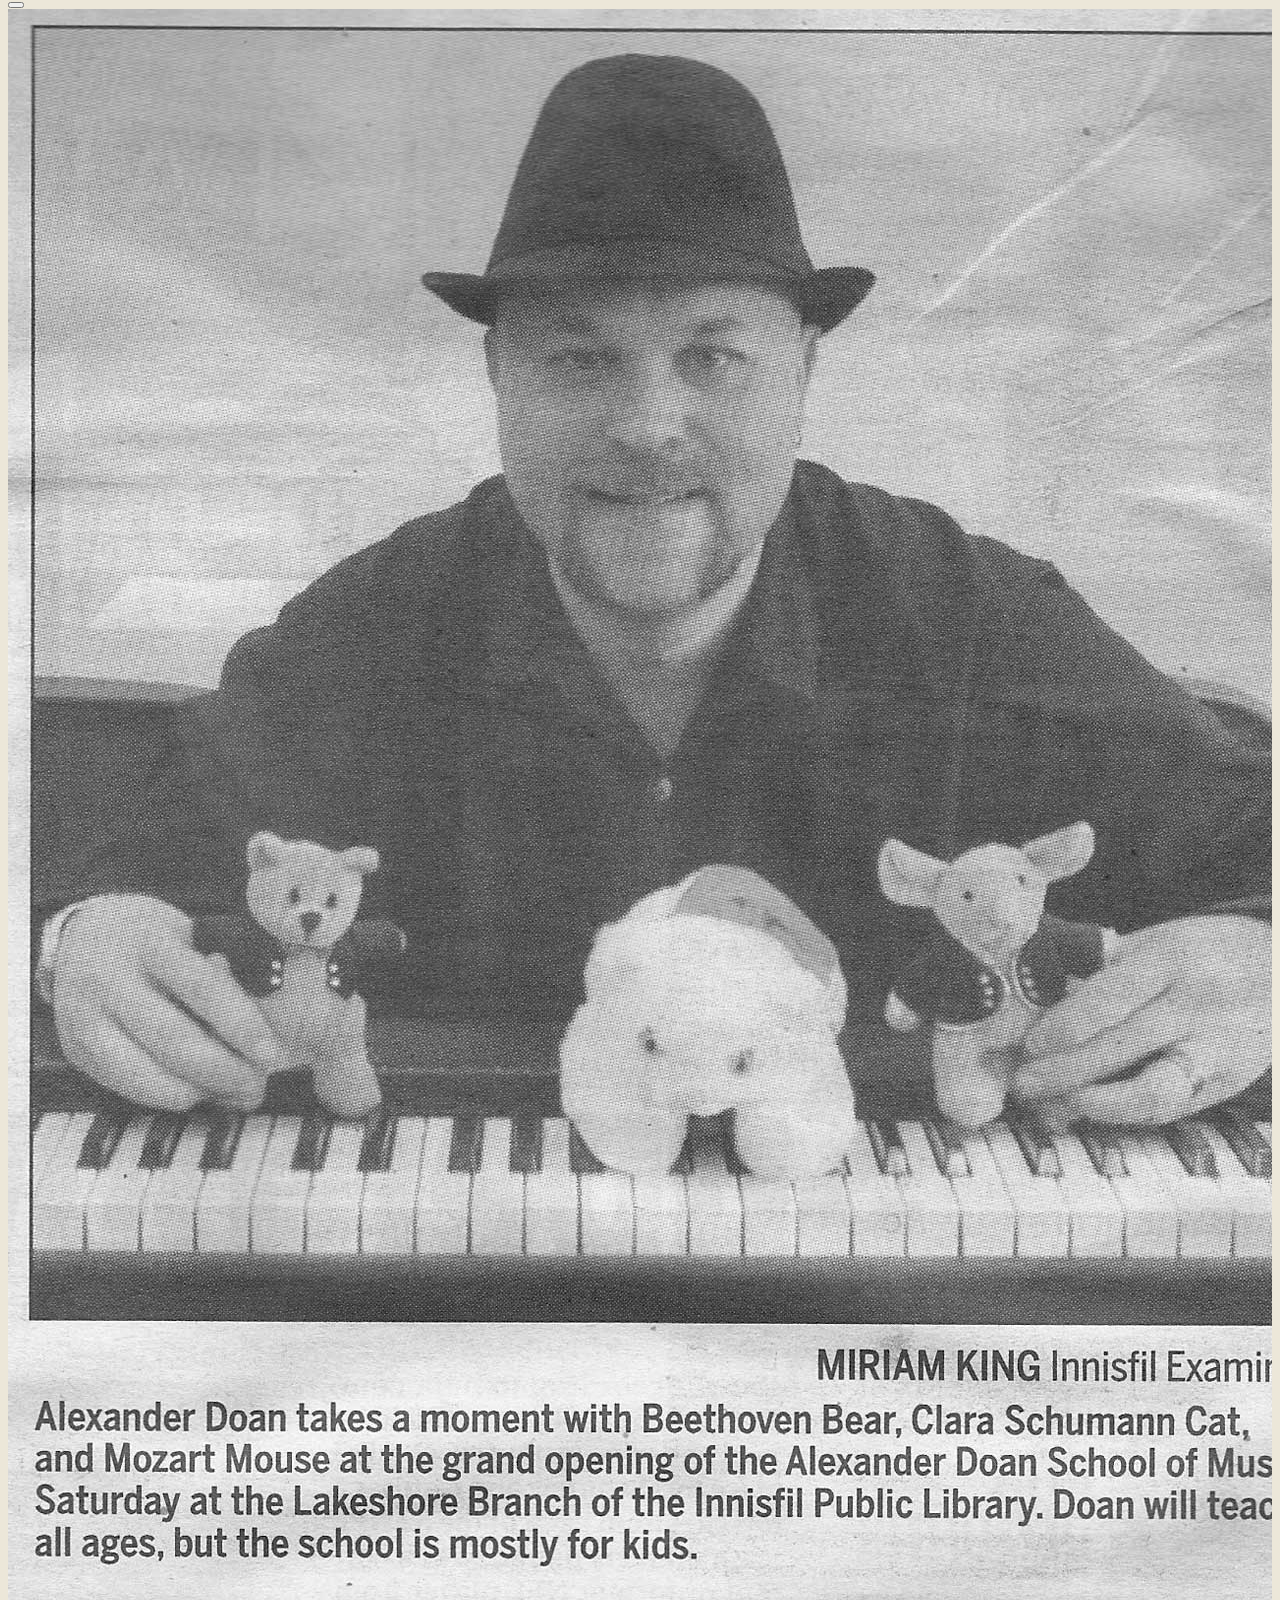
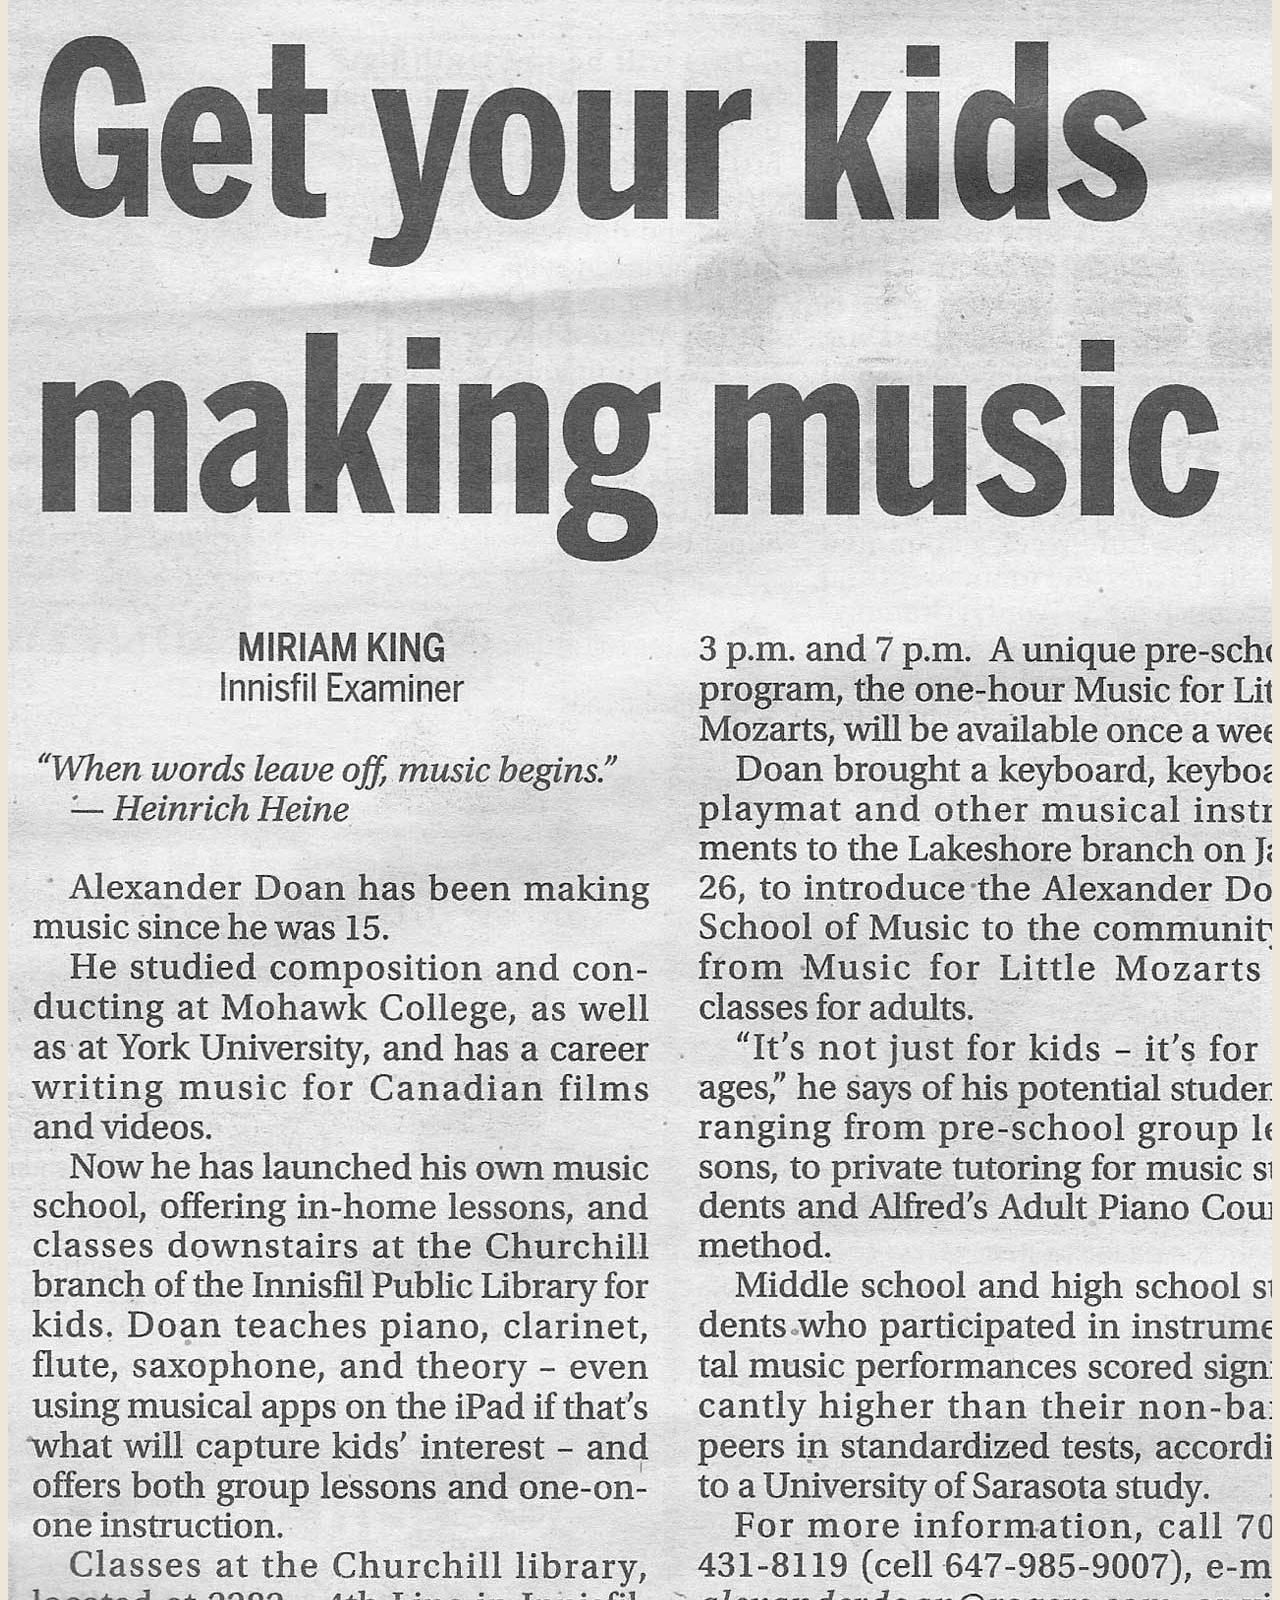
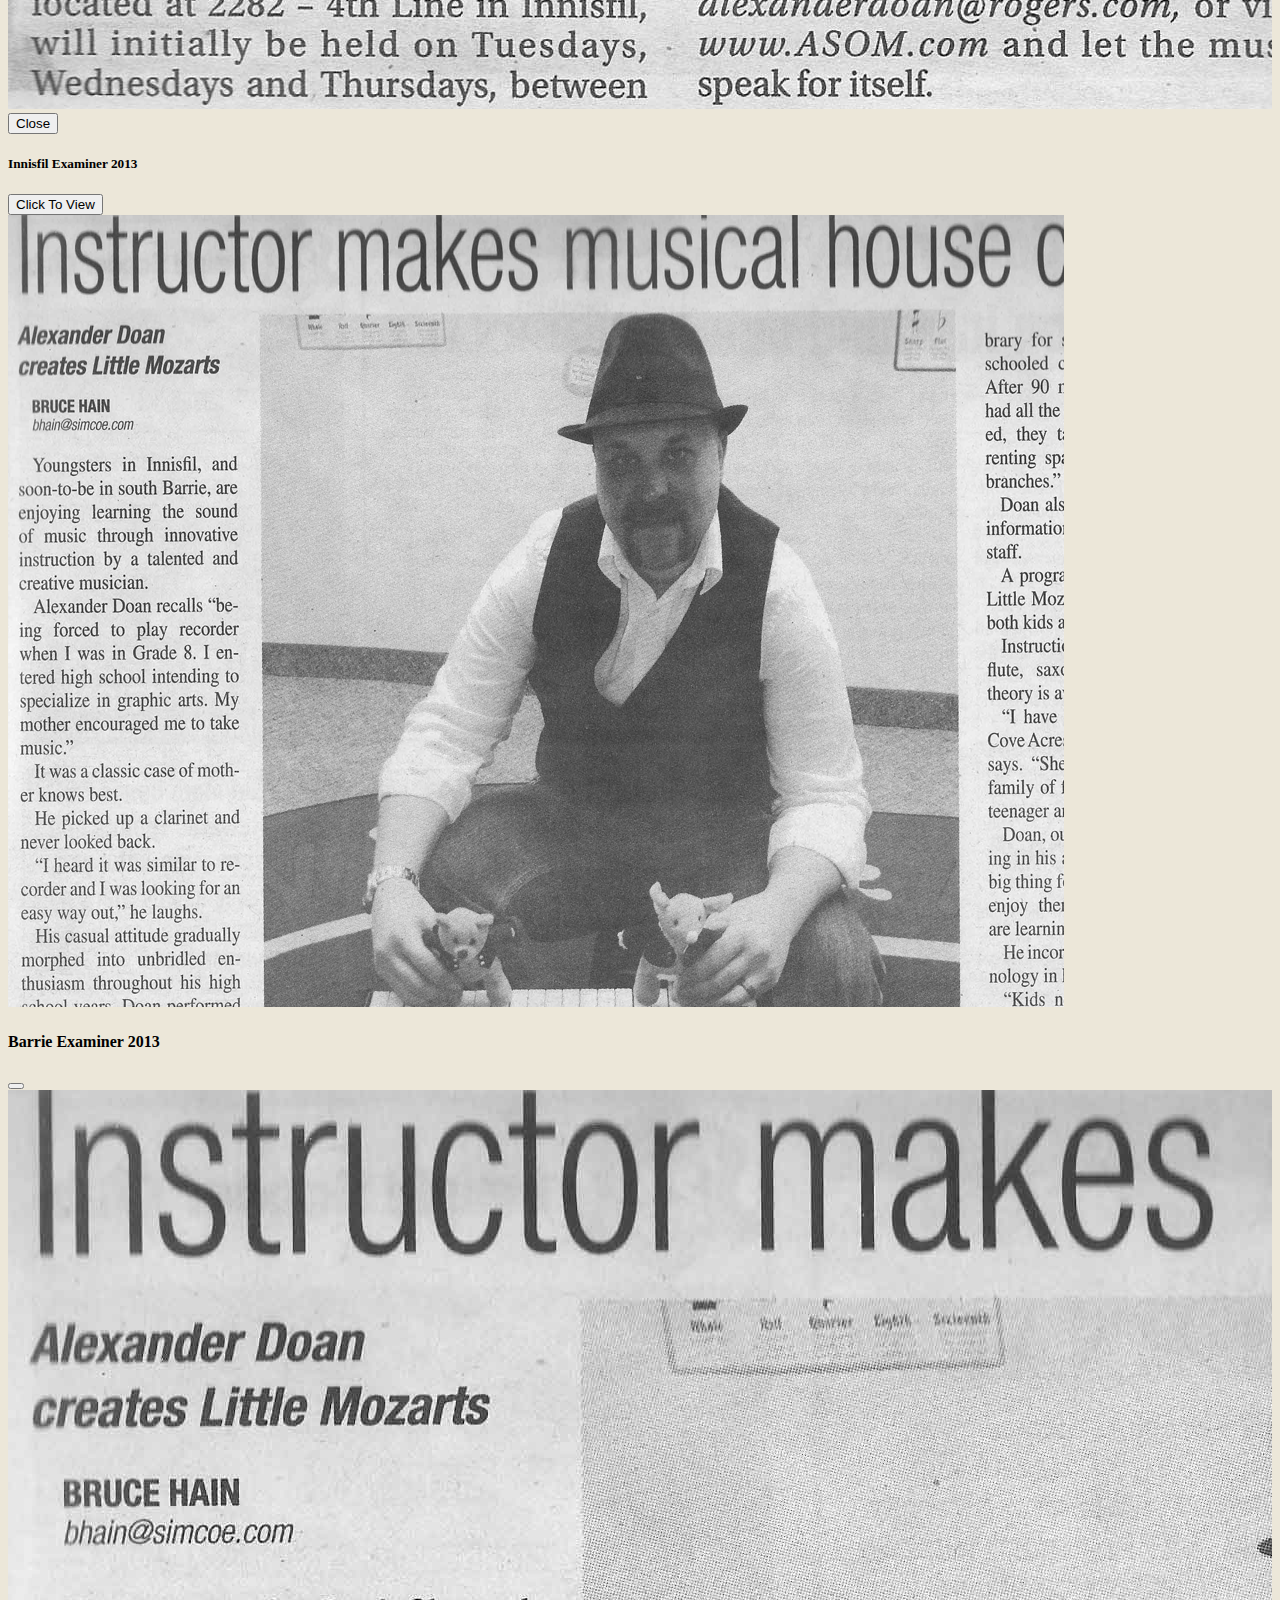
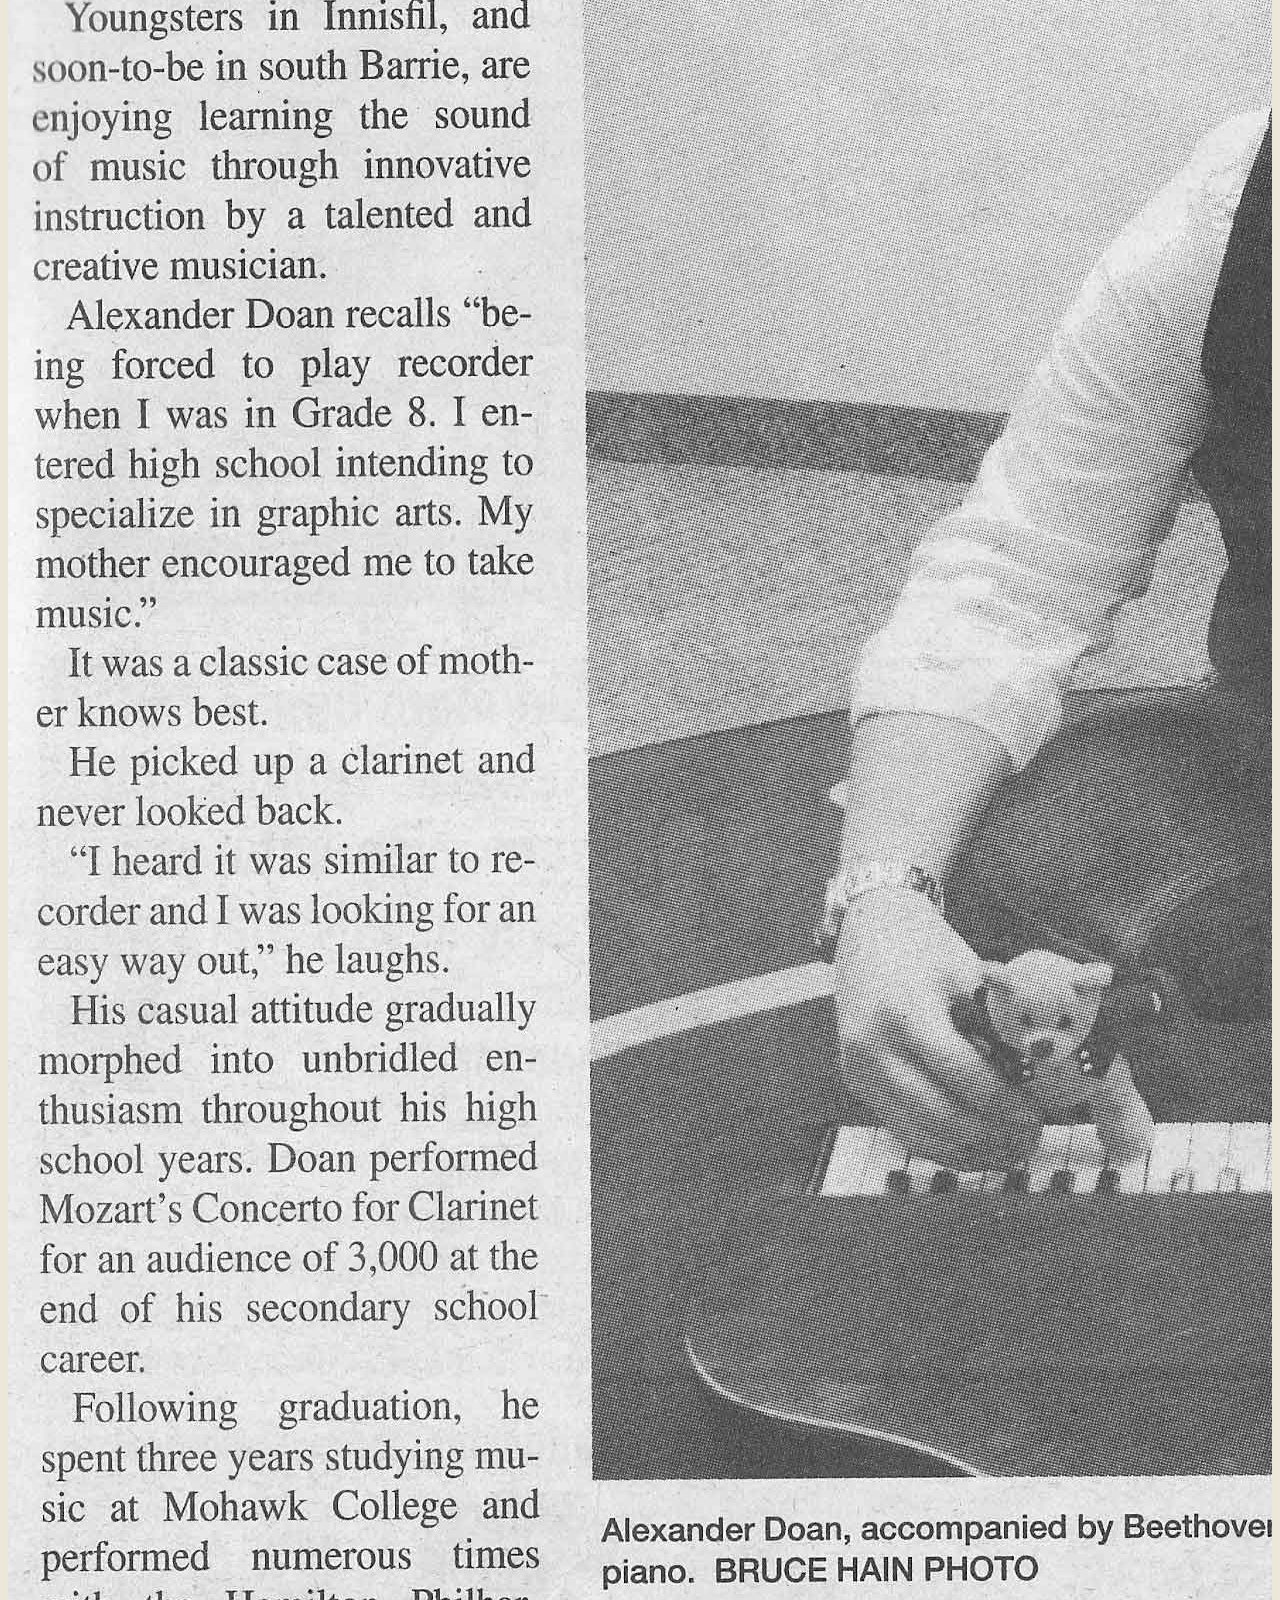
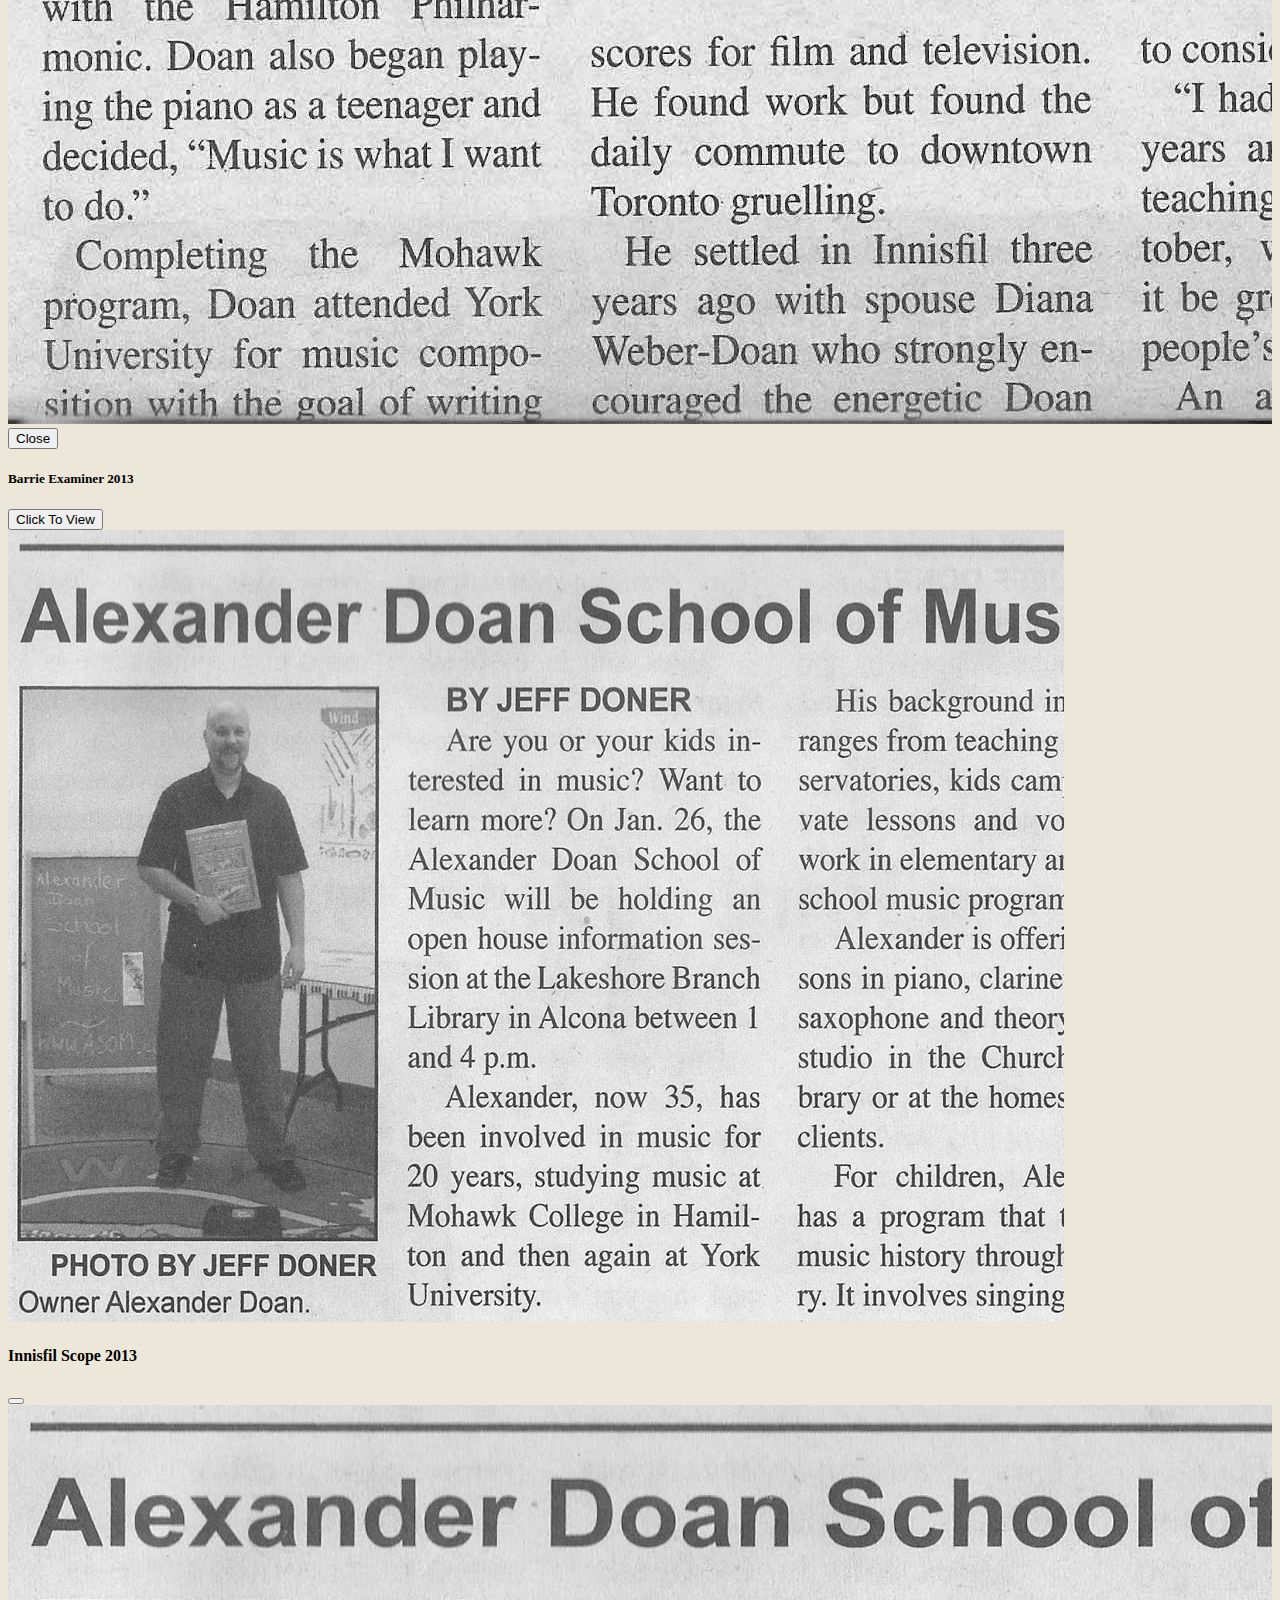
<file: press.html>
<!DOCTYPE html>
<html lang="en">
    <head>
        <!-- Google tag (gtag.js) -->
<script async src="https://www.googletagmanager.com/gtag/js?id=G-T7PX1150NE"></script>
<script>
  window.dataLayer = window.dataLayer || [];
  function gtag(){dataLayer.push(arguments);}
  gtag('js', new Date());

  gtag('config', 'G-T7PX1150NE');
</script>
        <meta charset="utf-8">
        <meta name="viewport" content="width=device-width, initial-scale=1">
        <meta name="keywords" content="music lessons, piano, clarinet, saxophone, Niagara Falls, St. Catharines, Niagara-on-the-Lake, Fonthill, Ontario, Canada, Niagara Region, music instruction, music, Alexander Doan, music teacher">
        <meta name="description" content="Alexander Doan School of Music - Extra, extra!! Read all about it!! The press section contains various articles written about Alexander and the School!">
        <meta name="robots" content="all">
        <title>Alexander Doan School of Music - Press</title>
        <link rel="canonical" href="https://www.doansom.com/press.html" />
        <meta property="og:site_name" content="Alexander Doan School of Music" />
        <meta property="og:title" content="Alexander Doan School of Music - Press" />
        <meta property="og:url" content="https://www.doansom.com/press.html" />
        <meta property="og:type" content="website" />
        <meta property="og:description" content="Extra, extra!! Read all about it!! The press section contains various articles written about Alexander and the School!" />
        <meta property="og:image" content="https://www.doansom.com/images/og12600.png" />
        <meta name="twitter:card" content="summary_large_image" />
        <meta name="twitter:site" content="@alexander_doan" />
        <meta name="twitter:title" content="Alexander Doan School of Music - Press" />
        <meta name="twitter:url" content="https://www.doansom.com/press.html" />
        <meta name="twitter:description" content="Extra, extra!! Read all about it!! The press section contains various articles written about Alexander and the School!" />
        <meta name="twitter:image" content="https://www.doansom.com/images/og12600.png" />
        <link rel="icon" type="image/x-icon" href="images/favicon.ico">
        <link href="https://cdn.jsdelivr.net/npm/bootstrap@5.3.0-alpha1/dist/css/bootstrap.min.css" rel="stylesheet" integrity="sha384-GLhlTQ8iRABdZLl6O3oVMWSktQOp6b7In1Zl3/Jr59b6EGGoI1aFkw7cmDA6j6gD" crossorigin="anonymous">
        <link rel="stylesheet" href="https://cdn.jsdelivr.net/npm/bootstrap-icons@1.10.5/font/bootstrap-icons.css">
        <link rel="stylesheet" href="css/index.css">             

    </head>
    <body>
        <header class="bg-light">
            <img src="images/asomlogo.png" class="img-fluid" alt="Logo Header" width="800">
            <nav class="navbar navbar-expand-lg navbar-dark bg-dark">
                <div class="container-fluid">
                  <button class="navbar-toggler" type="button" data-bs-toggle="collapse" data-bs-target="#navbarNavAltMarkup" aria-controls="navbarNavAltMarkup" aria-expanded="false" aria-label="Toggle navigation">
                    <span class="navbar-toggler-icon"></span>
                  </button>
                  <div class="collapse navbar-collapse justify-content-center show" id="navbarNavAltMarkup">
                    <div class="navbar-nav">
                      <a class="nav-link px-3" href="https://www.doansom.com/">Home</a>
                      <a class="nav-link px-3" href="about.html">About</a>
                      <a class="nav-link px-3" href="programs.html">Programs</a>
                      <a class="nav-link px-3" href="parents.html">For Parents</a>
                      <a class="nav-link px-3" href="media.html">Media</a>
                      <a class="nav-link px-3" href="news.html">News & Events</a>
                      <a class="nav-link px-3" href="policies.html">Studio Policies</a>
                      <a class="nav-link active px-3" aria-current="page" href="press.html">Press</a>
                      <a class="nav-link px-3" href="contact.html">Contact</a>
                    </div>
                  </div>
                </div>
              </nav>          
                   
        </header>

        <main><br><br>
          <section class="container">
            <h1 class="fw-bold shadow-lg">Press</h1>            
          </section>

          <!-- ROW ONE -->
          <section class="container col-md-8 mx-auto">
            <div class="row">
              <!-- Start of Review 2023 -->
              <div class="col-sm-3 mb-3 cuscar shadow-lg p-3">
                <div class="card">
                  <img src="images/thumbs/reviewthumb.png" class="card-img-top border border-1 border-dark" alt="Niagara Falls Review Thumbnail">
                  <!-- The Modal -->
                    <div class="modal fade" id="reviewModal">
                     <div class="modal-dialog modal-fullscreen">
                      <div class="modal-content">
                  <!-- Modal Header -->
                    <div class="modal-header">
                      <h4 class="modal-title">Niagara Falls Review 2023</h4>
                      <button type="button" class="btn-close" data-bs-dismiss="modal"></button>
                    </div>
                  <!-- Modal body -->
                    <div class="modal-body">
                      <div>
                        <img src="images/press/review.png" class="img-fluid" alt="Niagara Falls Review Article Image">
                      </div>                      
                    </div>
                  <!-- Modal footer -->
                    <div class="modal-footer">
                      <button type="button" class="btn btn-primary" data-bs-dismiss="modal">Close</button>
                    </div>
                  </div>
                </div>
              </div>
                  <div class="card-body bg-light border border-1 border-dark text-center">
                    <h5 class="card-title">Niagara Falls Review 2023</h5>
                    <button type="button" class="btn btn-primary" data-bs-toggle="modal" data-bs-target="#reviewModal">Click To View</button>
                  </div>
                </div>
              </div>
              <!-- End of Review 2023 -->

              <!-- Start of Examiner 2014 -->
              <div class="col-sm-3 mb-3 cuscar shadow-lg p-3">
                <div class="card">
                  <img src="images/thumbs/awardexamthumb.png" class="card-img-top border border-1 border-dark" alt="Award Innisfil Examiner 2014 Thumbnail">
                  <!-- The Modal -->
                    <div class="modal fade" id="exam14Modal">
                     <div class="modal-dialog modal-fullscreen">
                      <div class="modal-content">
                  <!-- Modal Header -->
                    <div class="modal-header">
                      <h4 class="modal-title">Innisfil Examiner 2014</h4>
                      <button type="button" class="btn-close" data-bs-dismiss="modal"></button>
                    </div>
                  <!-- Modal body -->
                    <div class="modal-body">
                      <div>
                        <img src="images/press/awardexam.JPG" class="img-fluid" alt="Award Innisfil Examiner 2014 Article Image">
                      </div>                      
                    </div>
                  <!-- Modal footer -->
                    <div class="modal-footer">
                      <button type="button" class="btn btn-primary" data-bs-dismiss="modal">Close</button>
                    </div>
                  </div>
                </div>
              </div>
                  <div class="card-body bg-light border border-1 border-dark text-center">
                    <h5 class="card-title">Innisfil Examiner 2014</h5>
                    <button type="button" class="btn btn-primary" data-bs-toggle="modal" data-bs-target="#exam14Modal">Click To View</button>
                  </div>
                </div>
              </div>
              <!-- End of Examiner 2014 -->

              <!-- Start of Journal Award 2014 -->
              <div class="col-sm-3 mb-3 cuscar shadow-lg p-3">
                <div class="card">
                  <img src="images/thumbs/awardjournalthumb.png" class="card-img-top border border-1 border-dark" alt="Award Innisfil Journal Thumbnail">
                  <!-- The Modal -->
                    <div class="modal fade" id="journawardModal">
                     <div class="modal-dialog modal-fullscreen">
                      <div class="modal-content">
                  <!-- Modal Header -->
                    <div class="modal-header">
                      <h4 class="modal-title">Innisfil Journal 2014</h4>
                      <button type="button" class="btn-close" data-bs-dismiss="modal"></button>
                    </div>
                  <!-- Modal body -->
                    <div class="modal-body">
                      <div>
                        <img src="images/press/awardjournal.JPG" class="img-fluid" alt="Award Innisfil Journal Article Image">
                      </div>                      
                    </div>
                  <!-- Modal footer -->
                    <div class="modal-footer">
                      <button type="button" class="btn btn-primary" data-bs-dismiss="modal">Close</button>
                    </div>
                  </div>
                </div>
              </div>
                  <div class="card-body bg-light border border-1 border-dark text-center">
                    <h5 class="card-title">Innisfil Journal 2014</h5>
                    <button type="button" class="btn btn-primary" data-bs-toggle="modal" data-bs-target="#journawardModal">Click To View</button>
                  </div>
                </div>
              </div>
              <!-- End of Journal Award 2014 -->

              <!-- Start of Innisfil Examiner 2013 -->
              <div class="col-sm-3 mb-3 cuscar shadow-lg p-3">
                <div class="card">
                  <img src="images/thumbs/examinerthumb.png" class="card-img-top border border-1 border-dark" alt="Innisfil Examiner 2013 Thumbnail">
                  <!-- The Modal -->
                    <div class="modal fade" id="exam13Modal">
                     <div class="modal-dialog modal-fullscreen">
                      <div class="modal-content">
                  <!-- Modal Header -->
                    <div class="modal-header">
                      <h4 class="modal-title">Innisfil Examiner 2013</h4>
                      <button type="button" class="btn-close" data-bs-dismiss="modal"></button>
                    </div>
                  <!-- Modal body -->
                    <div class="modal-body">
                      <div>
                        <img src="images/press/examiner.jpg" class="img-fluid" alt="Innisfil Examiner 2013 Article Image">
                      </div>                      
                    </div>
                  <!-- Modal footer -->
                    <div class="modal-footer">
                      <button type="button" class="btn btn-primary" data-bs-dismiss="modal">Close</button>
                    </div>
                  </div>
                </div>
              </div>
                  <div class="card-body bg-light border border-1 border-dark text-center">
                    <h5 class="card-title">Innisfil Examiner 2013</h5>
                    <button type="button" class="btn btn-primary" data-bs-toggle="modal" data-bs-target="#exam13Modal">Click To View</button>
                  </div>
                </div>
              </div>
              <!-- End of Innisfil Examiner 2013 -->          
              
              
            </div>     
  
          </section>
          <!-- END OF ROW ONE -->
          
          <!-- ROW TWO -->
          <section class="container col-md-8 mx-auto">
            <div class="row">
              <!-- Start of Barrie Examiner 2013 -->
              <div class="col-sm-3 mb-3 cuscar shadow-lg p-3">
                <div class="card">
                  <img src="images/thumbs/journalthumb.png" class="card-img-top border border-1 border-dark" alt="Barrie Examiner 2013 Thumbnail">
                  <!-- The Modal -->
                    <div class="modal fade" id="bexamModal">
                     <div class="modal-dialog modal-fullscreen">
                      <div class="modal-content">
                  <!-- Modal Header -->
                    <div class="modal-header">
                      <h4 class="modal-title">Barrie Examiner 2013</h4>
                      <button type="button" class="btn-close" data-bs-dismiss="modal"></button>
                    </div>
                  <!-- Modal body -->
                    <div class="modal-body">
                      <div>
                        <img src="images/press/journal.jpg" class="img-fluid" alt="Barrie Examiner 2013 Article Image">
                      </div>                      
                    </div>
                  <!-- Modal footer -->
                    <div class="modal-footer">
                      <button type="button" class="btn btn-primary" data-bs-dismiss="modal">Close</button>
                    </div>
                  </div>
                </div>
              </div>
                  <div class="card-body bg-light border border-1 border-dark text-center">
                    <h5 class="card-title">Barrie Examiner 2013</h5>
                    <button type="button" class="btn btn-primary" data-bs-toggle="modal" data-bs-target="#bexamModal">Click To View</button>
                  </div>
                </div>
              </div>
              <!-- End of Barrie Examiner 2013 -->

              <!-- Start of Innisfil Scope 2013 -->
              <div class="col-sm-3 mb-3 cuscar shadow-lg p-3">
                <div class="card">
                  <img src="images/thumbs/scopethumb.png" class="card-img-top border border-1 border-dark" alt="Innisfil Scope 2013 Thumbnail">
                  <!-- The Modal -->
                    <div class="modal fade" id="scopeModal">
                     <div class="modal-dialog modal-fullscreen">
                      <div class="modal-content">
                  <!-- Modal Header -->
                    <div class="modal-header">
                      <h4 class="modal-title">Innisfil Scope 2013</h4>
                      <button type="button" class="btn-close" data-bs-dismiss="modal"></button>
                    </div>
                  <!-- Modal body -->
                    <div class="modal-body">
                      <div>
                        <img src="images/press/scope.jpg" class="img-fluid" alt="Innisfil Scope 2013 Article Image">
                      </div>                      
                    </div>
                  <!-- Modal footer -->
                    <div class="modal-footer">
                      <button type="button" class="btn btn-primary" data-bs-dismiss="modal">Close</button>
                    </div>
                  </div>
                </div>
              </div>
                  <div class="card-body bg-light border border-1 border-dark text-center">
                    <h5 class="card-title">Innisfil Scope 2013</h5>
                    <button type="button" class="btn btn-primary" data-bs-toggle="modal" data-bs-target="#scopeModal">Click To View</button>
                  </div>
                </div>
              </div>
              <!-- End of Innisfil Scope 2013 -->

              <!-- Start of Snap South Simcoe 2013 -->
              <div class="col-sm-3 mb-3 cuscar shadow-lg p-3">
                <div class="card">
                  <img src="images/thumbs/snapthumb.png" class="card-img-top border border-1 border-dark" alt="Snap South Simcoe Thumbnail">
                  <!-- The Modal -->
                    <div class="modal fade" id="snapModal">
                     <div class="modal-dialog modal-fullscreen">
                      <div class="modal-content">
                  <!-- Modal Header -->
                    <div class="modal-header">
                      <h4 class="modal-title">Snap South Simcoe 2013</h4>
                      <button type="button" class="btn-close" data-bs-dismiss="modal"></button>
                    </div>
                  <!-- Modal body -->
                    <div class="modal-body">
                      <div>
                        <img src="images/press/snap.jpg" class="img-fluid" alt="Snap South Simcoe Article Image">
                      </div>                      
                    </div>
                  <!-- Modal footer -->
                    <div class="modal-footer">
                      <button type="button" class="btn btn-primary" data-bs-dismiss="modal">Close</button>
                    </div>
                  </div>
                </div>
              </div>
                  <div class="card-body bg-light border border-1 border-dark text-center">
                    <h5 class="card-title">Snap South Simcoe 2013</h5>
                    <button type="button" class="btn btn-primary" data-bs-toggle="modal" data-bs-target="#snapModal">Click To View</button>
                  </div>
                </div>
              </div>
              <!-- End of Snap South Simcoe 2013 -->                        
              
            </div>     
  
          </section>
          <!-- END OF ROW TWO -->
 
          

        </main><br><br>

      












        <footer class="container-fluid py-3 bg-dark">
          <img src="images/asomlogolight.png" class="img-fluid" alt="Logo Footer" width="300">
          
          <ul class="nav justify-content-center border-bottom pb-3 mb-3">
            <li class="nav-item">
              <a class="nav-link px-2 text-light" href="https://www.doansom.com/">Home</a>
            </li>
            <li class="nav-item">
              <a class="nav-link px-2 text-light" href="about.html">About</a>
            </li>
            <li class="nav-item">
              <a class="nav-link px-2 text-light" href="programs.html">Programs</a>
            </li>
            <li class="nav-item">
              <a class="nav-link px-2 text-light" href="parents.html">For Parents</a>
            </li>
            <li class="nav-item">
              <a class="nav-link px-2 text-light" href="media.html">Media</a>
            </li>
            <li class="nav-item">
              <a class="nav-link px-2 text-light" href="news.html">News & Events</a>
            </li>
            <li class="nav-item">
              <a class="nav-link px-2 text-light" href="policies.html">Policies</a>
            </li>
            <li class="nav-item">
              <a class="nav-link px-2 text-light" href="press.html">Press</a>
            </li>
            <li class="nav-item">
              <a class="nav-link px-2 text-light" href="contact.html">Contact</a>
            </li>
  
          </ul>
  
          <p class="text-center text-light">Copyright 2023 Alexander Doan School of Music</p>
          <p class="text-center text-light">Website Design by Alexander Doan</p>
          
  
  
        </footer>
            

       

            
        














        <script src="https://cdn.jsdelivr.net/npm/@popperjs/core@2.11.6/dist/umd/popper.min.js" integrity="sha384-oBqDVmMz9ATKxIep9tiCxS/Z9fNfEXiDAYTujMAeBAsjFuCZSmKbSSUnQlmh/jp3" crossorigin="anonymous"></script>
        <script src="https://cdn.jsdelivr.net/npm/bootstrap@5.3.0-alpha1/dist/js/bootstrap.min.js" integrity="sha384-mQ93GR66B00ZXjt0YO5KlohRA5SY2XofN4zfuZxLkoj1gXtW8ANNCe9d5Y3eG5eD" crossorigin="anonymous"></script>
    </body>
</html>
</file>
<file: css/index.css>
html, body {
    max-width: 100%;
    overflow-x: hidden;
}


body {
    background-color: #ece7d9;
}

header img {
    display: block;
    margin-left: auto;
    margin-right: auto;
}

.nav-link {
    color: #dc143c;
}

.infobox {
    background-color: #000000;
    background-image: url("../images/bwhitepic.png");
    background-size: cover;
    background-repeat: no-repeat;
}

.maintitle {
    font-size: 13px;
    text-transform: uppercase;
    border: 1px solid;
    display: inline-block;
    padding: 0 20px;
}

footer {
    background-image: url("../images/footerback.png");
    background-position: center;
    background-size: contain;
    background-repeat: repeat-x;

}

footer img {
    display: block;
    margin-left: auto;
    margin-right: auto;
}

@media screen and (max-width:1023px){
    .cuscar{
        width:100%;
    }
}
</file>
<file: css/about.css>
html, body {
    max-width: 100%;
    overflow-x: hidden;
}


body {
    background-color: #ece7d9;
}

header img {
    display: block;
    margin-left: auto;
    margin-right: auto;
}

.nav-link {
    color: #dc143c;
}

footer {
    background-image: url("../images/footerback.png");
    background-position: center;
    background-size: contain;
    background-repeat: repeat-x;

}

footer img {
    display: block;
    margin-left: auto;
    margin-right: auto;
}

a:link {
    text-decoration: none;
}

@media screen and (max-width:576px){
    .clearfix img{
        width:100%;
    }
}
</file>
<file: css/contact.css>
html, body {
    max-width: 100%;
    overflow-x: hidden;
}


body {
    background-color: #ece7d9;
}

header img {
    display: block;
    margin-left: auto;
    margin-right: auto;
}

.nav-link {
    color: #dc143c;
}

footer {
    background-image: url("../images/footerback.png");
    background-position: center;
    background-size: contain;
    background-repeat: repeat-x;

}

footer img {
    display: block;
    margin-left: auto;
    margin-right: auto;
}

a:link {
    text-decoration: none;
}

section {
    background-image: url("../images/notescontact.png");
    background-position: center;
    background-repeat: no-repeat;
}
</file>
